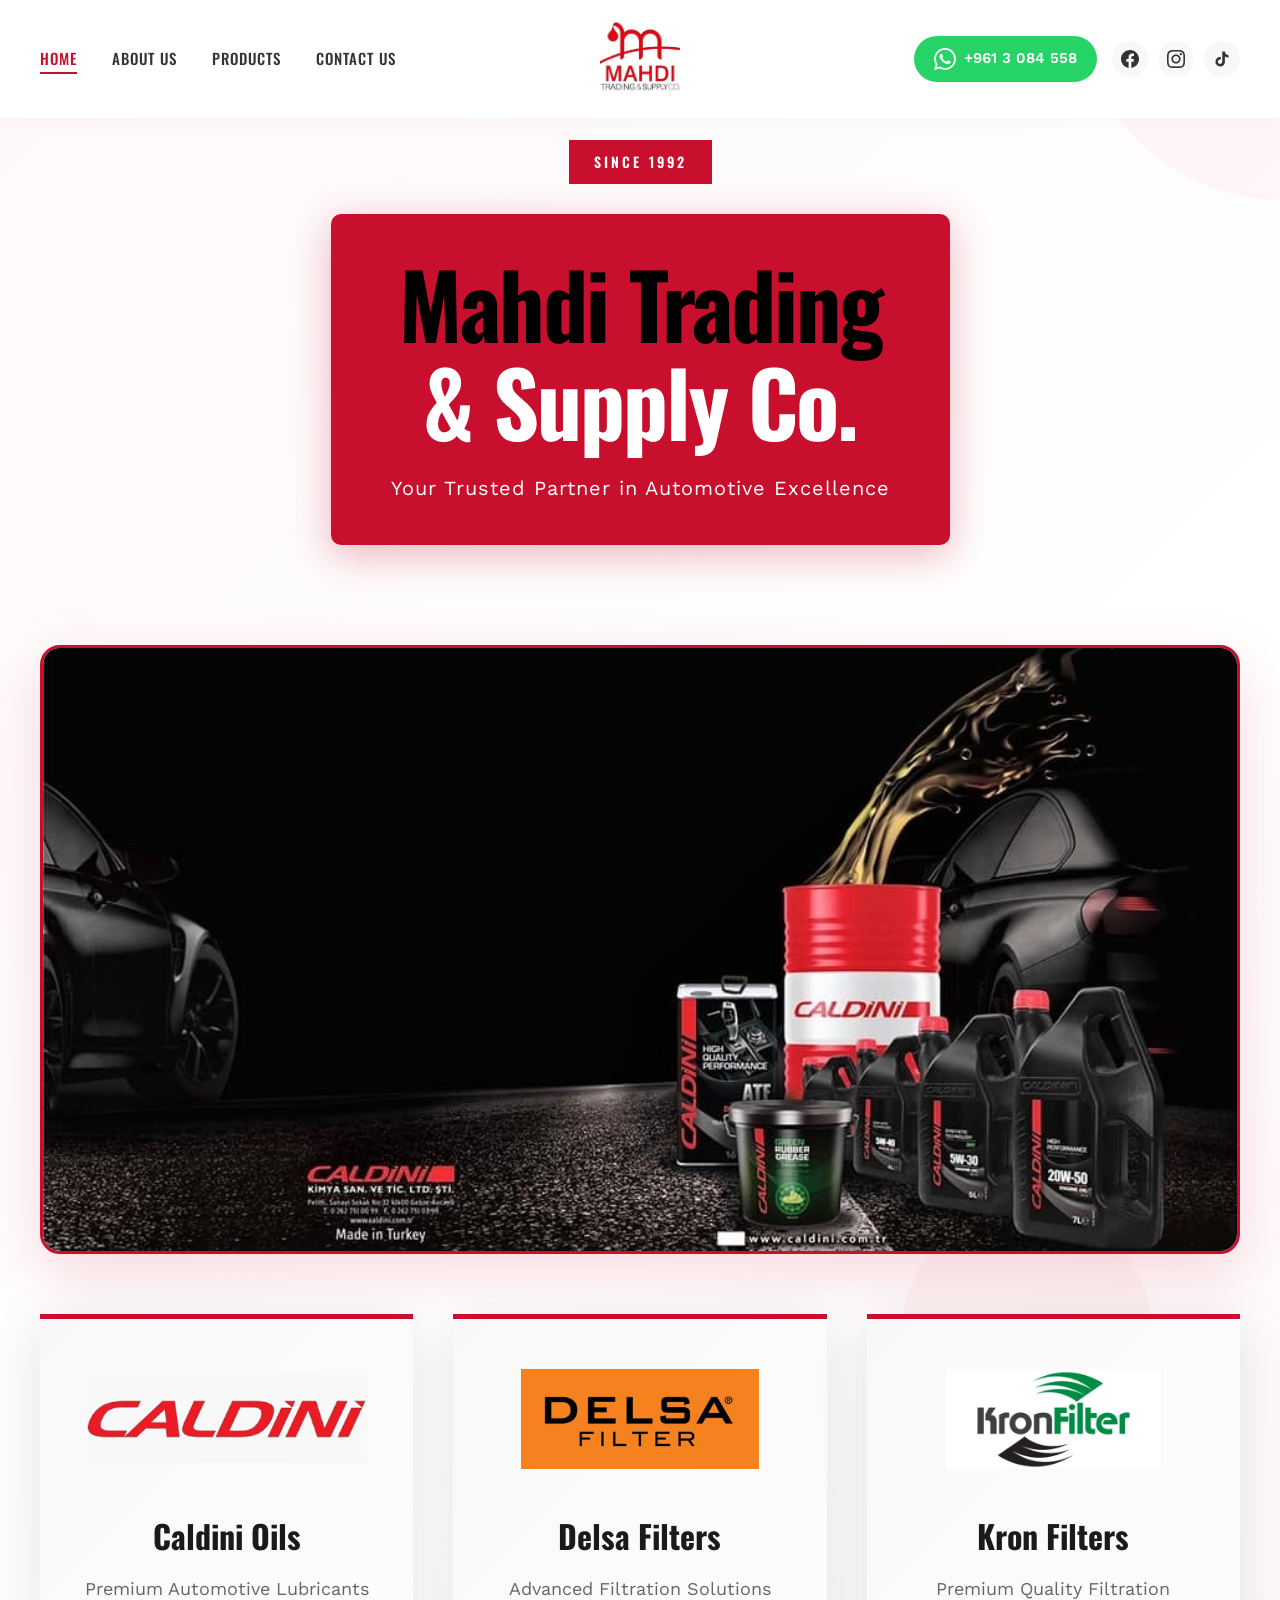
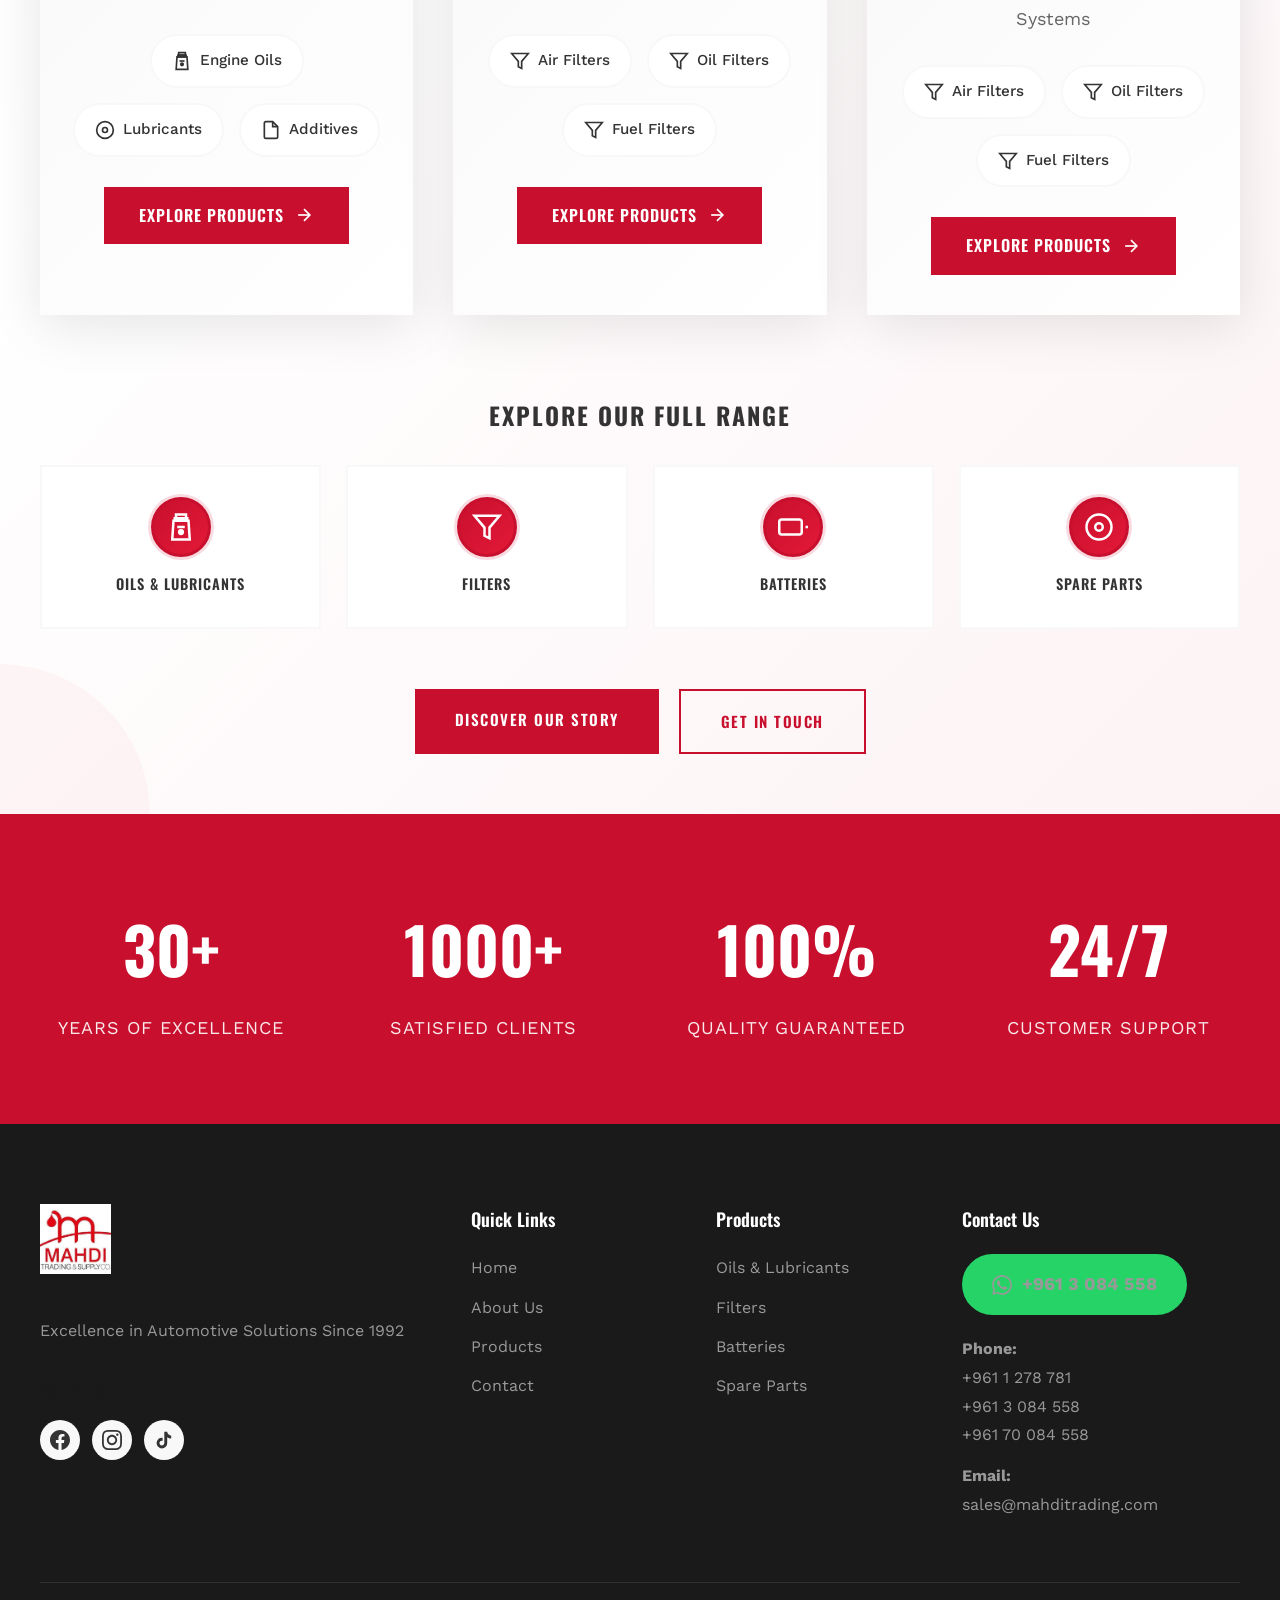
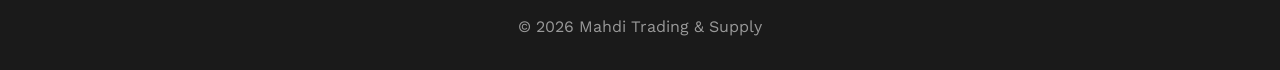
<file: index.html>
<!DOCTYPE html>
<html lang="en">
<head>
    <meta charset="UTF-8">
    <meta name="viewport" content="width=device-width, initial-scale=1.0">
    <title>Mahdi Trading & Supply Co. - Premium Automotive Solutions</title>
    <link rel="icon" type="image/png" href="Images/logo.jpeg">
    <link rel="stylesheet" href="styles.css">
    <link rel="preconnect" href="https://fonts.googleapis.com">
    <link rel="preconnect" href="https://fonts.gstatic.com" crossorigin>
    <link href="https://fonts.googleapis.com/css2?family=Oswald:wght@400;500;600;700&family=Work+Sans:wght@300;400;500;600&display=swap" rel="stylesheet">
</head>

<!-- Google tag (gtag.js) -->
<script async src="https://www.googletagmanager.com/gtag/js?id=G-47W12EKD5K"></script>
<script>
  window.dataLayer = window.dataLayer || [];
  function gtag(){dataLayer.push(arguments);}
  gtag('js', new Date());

  gtag('config', 'G-47W12EKD5K');
</script>

<body class="home-page">
    <!-- Navigation -->
    <nav class="navbar" id="navbar">
        <div class="container nav-container">
            <ul class="nav-menu" id="navMenu">
                <li><a href="index.html" class="nav-link active">Home</a></li>
                <li><a href="about.html" class="nav-link">About Us</a></li>
                <li class="nav-dropdown">
                    <a href="products.html" class="nav-link">Products</a>
                    <ul class="dropdown-menu">
                        <li><a href="products.html#oils">Oils & Lubricants</a></li>
                        <li><a href="products.html#filters">Filters</a></li>
                        <li><a href="products.html#batteries">Batteries</a></li>
                        <li><a href="products.html#spareparts">Spare Parts</a></li>
                    </ul>
                </li>
                <li><a href="contact.html" class="nav-link">Contact Us</a></li>
            </ul>
            
            <div class="logo-container">
                <a href="index.html">
                    <img src="Images/logo.jpeg" alt="Mahdi Trading & Supply Co." class="logo">
                </a>
            </div>
            
            <!-- WhatsApp & Social Media -->
            <div class="header-whatsapp">
                <a href="https://wa.me/9613084558" target="_blank" class="whatsapp-btn" title="WhatsApp Us">
                    <svg viewBox="0 0 24 24" fill="currentColor">
                        <path d="M17.472 14.382c-.297-.149-1.758-.867-2.03-.967-.273-.099-.471-.148-.67.15-.197.297-.767.966-.94 1.164-.173.199-.347.223-.644.075-.297-.15-1.255-.463-2.39-1.475-.883-.788-1.48-1.761-1.653-2.059-.173-.297-.018-.458.13-.606.134-.133.298-.347.446-.52.149-.174.198-.298.298-.497.099-.198.05-.371-.025-.52-.075-.149-.669-1.612-.916-2.207-.242-.579-.487-.5-.669-.51-.173-.008-.371-.01-.57-.01-.198 0-.52.074-.792.372-.272.297-1.04 1.016-1.04 2.479 0 1.462 1.065 2.875 1.213 3.074.149.198 2.096 3.2 5.077 4.487.709.306 1.262.489 1.694.625.712.227 1.36.195 1.871.118.571-.085 1.758-.719 2.006-1.413.248-.694.248-1.289.173-1.413-.074-.124-.272-.198-.57-.347m-5.421 7.403h-.004a9.87 9.87 0 01-5.031-1.378l-.361-.214-3.741.982.998-3.648-.235-.374a9.86 9.86 0 01-1.51-5.26c.001-5.45 4.436-9.884 9.888-9.884 2.64 0 5.122 1.03 6.988 2.898a9.825 9.825 0 012.893 6.994c-.003 5.45-4.437 9.884-9.885 9.884m8.413-18.297A11.815 11.815 0 0012.05 0C5.495 0 .16 5.335.157 11.892c0 2.096.547 4.142 1.588 5.945L.057 24l6.305-1.654a11.882 11.882 0 005.683 1.448h.005c6.554 0 11.89-5.335 11.893-11.893a11.821 11.821 0 00-3.48-8.413z"/>
                    </svg>
                    <span>+961 3 084 558</span>
                </a>
                
                <div class="social-media-icons">
                    <a href="https://www.facebook.com/your-page" target="_blank" class="social-icon" title="Facebook">
                        <svg viewBox="0 0 24 24" fill="currentColor">
                            <path d="M24 12.073c0-6.627-5.373-12-12-12s-12 5.373-12 12c0 5.99 4.388 10.954 10.125 11.854v-8.385H7.078v-3.47h3.047V9.43c0-3.007 1.792-4.669 4.533-4.669 1.312 0 2.686.235 2.686.235v2.953H15.83c-1.491 0-1.956.925-1.956 1.874v2.25h3.328l-.532 3.47h-2.796v8.385C19.612 23.027 24 18.062 24 12.073z"/>
                        </svg>
                    </a>
                    <a href="https://www.instagram.com/your-account" target="_blank" class="social-icon" title="Instagram">
                        <svg viewBox="0 0 24 24" fill="currentColor">
                            <path d="M12 2.163c3.204 0 3.584.012 4.85.07 3.252.148 4.771 1.691 4.919 4.919.058 1.265.069 1.645.069 4.849 0 3.205-.012 3.584-.069 4.849-.149 3.225-1.664 4.771-4.919 4.919-1.266.058-1.644.07-4.85.07-3.204 0-3.584-.012-4.849-.07-3.26-.149-4.771-1.699-4.919-4.92-.058-1.265-.07-1.644-.07-4.849 0-3.204.013-3.583.07-4.849.149-3.227 1.664-4.771 4.919-4.919 1.266-.057 1.645-.069 4.849-.069zm0-2.163c-3.259 0-3.667.014-4.947.072-4.358.2-6.78 2.618-6.98 6.98-.059 1.281-.073 1.689-.073 4.948 0 3.259.014 3.668.072 4.948.2 4.358 2.618 6.78 6.98 6.98 1.281.058 1.689.072 4.948.072 3.259 0 3.668-.014 4.948-.072 4.354-.2 6.782-2.618 6.979-6.98.059-1.28.073-1.689.073-4.948 0-3.259-.014-3.667-.072-4.947-.196-4.354-2.617-6.78-6.979-6.98-1.281-.059-1.69-.073-4.949-.073zm0 5.838c-3.403 0-6.162 2.759-6.162 6.162s2.759 6.163 6.162 6.163 6.162-2.759 6.162-6.163c0-3.403-2.759-6.162-6.162-6.162zm0 10.162c-2.209 0-4-1.79-4-4 0-2.209 1.791-4 4-4s4 1.791 4 4c0 2.21-1.791 4-4 4zm6.406-11.845c-.796 0-1.441.645-1.441 1.44s.645 1.44 1.441 1.44c.795 0 1.439-.645 1.439-1.44s-.644-1.44-1.439-1.44z"/>
                        </svg>
                    </a>
                    <a href="https://www.tiktok.com/@your-account" target="_blank" class="social-icon" title="TikTok">
    			        <svg viewBox="0 0 24 24" fill="currentColor">
        			        <path d="M19.59 6.69a4.83 4.83 0 0 1-3.77-4.25V2h-3.45v13.67a2.89 2.89 0 0 1-5.2 1.74 2.89 2.89 0 0 1 2.31-4.64 2.93 2.93 0 0 1 .88.13V9.4a6.84 6.84 0 0 0-1-.05A6.33 6.33 0 0 0 5 20.1a6.34 6.34 0 0 0 10.86-4.43v-7a8.16 8.16 0 0 0 4.77 1.52v-3.4a4.85 4.85 0 0 1-1-.1z"/>
    			        </svg>
		            </a>
                </div>
            </div>

            <button class="nav-toggle" id="navToggle" aria-label="Toggle navigation">
                <span></span>
                <span></span>
                <span></span>
            </button>
        </div>
    </nav>

    <!-- Hero Section -->
    <section class="home-hero">
        <div class="hero-background">
            <div class="gradient-overlay"></div>
            <div class="animated-shapes">
                <div class="shape shape-1"></div>
                <div class="shape shape-2"></div>
                <div class="shape shape-3"></div>
            </div>
        </div>
        
        <div class="container hero-container">
            <div class="hero-intro">
                <div class="company-badge">Since 1992</div>
                <h1 class="hero-main-title hero-title-styled">
                    <span class="title-line-1">Mahdi Trading</span>
                    <span class="title-line-2">& Supply Co.</span>
                    <p class="hero-tagline-inside">Your Trusted Partner in Automotive Excellence</p>
                </h1>
            </div>

            <!-- Hero Banner Image -->
            <div class="hero-banner-section">
                <div class="hero-banner-container">
                    <div class="hero-banner-slideshow">
                        <img src="Images/Caldini Cover Image.jpeg" alt="Caldini - Premium Automotive Lubricants" class="hero-banner-image slide-active">
                        <img src="Images/Delsa Cover Image.jpeg" alt="Delsa Filters - Advanced Filtration Solutions" class="hero-banner-image">
                    </div>
                </div>
            </div>

            <!-- Exclusive Partners Showcase -->
            <div class="exclusive-partners">

                <div class="partners-showcase-grid">
                    <!-- Caldini -->
                    <div class="partner-hero-card" data-aos="fade-up">
                        <div class="partner-card-inner">
                            <div class="partner-logo-display">
                                <img src="Images/CaldiniLogo.png" alt="Caldini Oils" class="partner-logo-img">
                            </div>
                            <h2 class="partner-hero-title">Caldini Oils</h2>
                            <p class="partner-hero-subtitle">Premium Automotive Lubricants</p>
                            <div class="partner-categories">
                                <a href="https://www.caldini.com.ro/En/" class="category-link" target="_blank">
                                    <svg viewBox="0 0 24 24" fill="none" stroke="currentColor" stroke-width="2">
                                        <path d="M8 2h8v3H8z"/>
                                        <path d="M7 5h10v2H7z"/>
                                        <path d="M6 7h12l1 15H5z"/>
                                        <path d="M9 12h6"/>
                                        <circle cx="12" cy="16" r="1.5" fill="currentColor"/>
                                    </svg>
                                    <span>Engine Oils</span>
                                </a>
                                <a href="https://www.caldini.com.ro/En/" class="category-link" target="_blank">
                                    <svg viewBox="0 0 24 24" fill="none" stroke="currentColor" stroke-width="2">
                                        <circle cx="12" cy="12" r="10"/>
                                        <circle cx="12" cy="12" r="3"/>
                                    </svg>
                                    <span>Lubricants</span>
                                </a>
                                <a href="https://www.caldini.com.ro/En/" class="category-link" target="_blank">
                                    <svg viewBox="0 0 24 24" fill="none" stroke="currentColor" stroke-width="2">
                                        <path d="M14 2H6a2 2 0 0 0-2 2v16a2 2 0 0 0 2 2h12a2 2 0 0 0 2-2V8z"/>
                                        <polyline points="14 2 14 8 20 8"/>
                                    </svg>
                                    <span>Additives</span>
                                </a>
                            </div>
                            <a href="https://www.caldini.com.ro/En/" class="explore-btn" target="_blank">
                                Explore Products
                                <svg viewBox="0 0 24 24" fill="none" stroke="currentColor" stroke-width="2">
                                    <line x1="5" y1="12" x2="19" y2="12"/>
                                    <polyline points="12 5 19 12 12 19"/>
                                </svg>
                            </a>
                        </div>
                    </div>

                    <!-- Delsa -->
                    <div class="partner-hero-card" data-aos="fade-up" data-aos-delay="200">
                        <div class="partner-card-inner">
                            <div class="partner-logo-display">
                                <img src="Images/DelsaFilterLogo.jpg" alt="Delsa Filters" class="partner-logo-img" onerror="this.style.display='none'; this.nextElementSibling.style.display='block';">
                                <div class="partner-logo-placeholder-large" style="display:none;">
                                    <span>DELSA</span>
                                </div>
                            </div>
                            <h2 class="partner-hero-title">Delsa Filters</h2>
                            <p class="partner-hero-subtitle">Advanced Filtration Solutions</p>
                            <div class="partner-categories">
                                <a href="https://delsafiltre.com/FiltreNew.aspx" class="category-link" target="_blank">
                                    <svg viewBox="0 0 24 24" fill="none" stroke="currentColor" stroke-width="2">
                                        <path d="M22 3H2l8 9.46V19l4 2v-8.54L22 3z"/>
                                    </svg>
                                    <span>Air Filters</span>
                                </a>
                                <a href="https://delsafiltre.com/FiltreNew.aspx" class="category-link" target="_blank">
                                    <svg viewBox="0 0 24 24" fill="none" stroke="currentColor" stroke-width="2">
                                        <path d="M22 3H2l8 9.46V19l4 2v-8.54L22 3z"/>
                                    </svg>
                                    <span>Oil Filters</span>
                                </a>
                                <a href="https://delsafiltre.com/FiltreNew.aspx" class="category-link" target="_blank">
                                    <svg viewBox="0 0 24 24" fill="none" stroke="currentColor" stroke-width="2">
                                        <path d="M22 3H2l8 9.46V19l4 2v-8.54L22 3z"/>
                                    </svg>
                                    <span>Fuel Filters</span>
                                </a>
                            </div>
                            <a href="https://delsafiltre.com/FiltreNew.aspx" class="explore-btn" target="_blank">
                                Explore Products
                                <svg viewBox="0 0 24 24" fill="none" stroke="currentColor" stroke-width="2">
                                    <line x1="5" y1="12" x2="19" y2="12"/>
                                    <polyline points="12 5 19 12 12 19"/>
                                </svg>
                            </a>
                        </div>
                    </div>

                    <!-- Kron -->
                    <div class="partner-hero-card" data-aos="fade-up" data-aos-delay="200">
                        <div class="partner-card-inner">
                            <div class="partner-logo-display">
                                <img src="Images/KronFilter.jpg" alt="Kron Filters" class="partner-logo-img" onerror="this.style.display='none'; this.nextElementSibling.style.display='block';">
                                <div class="partner-logo-placeholder-large" style="display:none;">
                                    <span>KRON</span>
                                </div>
                            </div>
                            <h2 class="partner-hero-title">Kron Filters</h2>
                            <p class="partner-hero-subtitle">Premium Quality Filtration Systems</p>
                            <div class="partner-categories">
                                <a href="https://delsafiltre.com/FiltreNew.aspx" class="category-link" target="_blank">
                                    <svg viewBox="0 0 24 24" fill="none" stroke="currentColor" stroke-width="2">
                                        <path d="M22 3H2l8 9.46V19l4 2v-8.54L22 3z"/>
                                    </svg>
                                    <span>Air Filters</span>
                                </a>
                                <a href="https://delsafiltre.com/FiltreNew.aspx" class="category-link" target="_blank">
                                    <svg viewBox="0 0 24 24" fill="none" stroke="currentColor" stroke-width="2">
                                        <path d="M22 3H2l8 9.46V19l4 2v-8.54L22 3z"/>
                                    </svg>
                                    <span>Oil Filters</span>
                                </a>
                                <a href="https://delsafiltre.com/FiltreNew.aspx" class="category-link" target="_blank">
                                    <svg viewBox="0 0 24 24" fill="none" stroke="currentColor" stroke-width="2">
                                        <path d="M22 3H2l8 9.46V19l4 2v-8.54L22 3z"/>
                                    </svg>
                                    <span>Fuel Filters</span>
                                </a>
                            </div>
                            <a href="https://delsafiltre.com/FiltreNew.aspx" class="explore-btn" target="_blank">
                                Explore Products
                                <svg viewBox="0 0 24 24" fill="none" stroke="currentColor" stroke-width="2">
                                    <line x1="5" y1="12" x2="19" y2="12"/>
                                    <polyline points="12 5 19 12 12 19"/>
                                </svg>
                            </a>
                        </div>
                    </div>
                </div>
            </div>

            <!-- Quick Product Categories -->
            <div class="quick-categories">
                <h3 class="quick-categories-title">Explore Our Full Range</h3>
                <div class="quick-categories-grid">
                    <a href="products.html#oils" class="quick-cat-item">
                        <div class="quick-cat-icon">
                            <svg viewBox="0 0 24 24" fill="none" stroke="currentColor" stroke-width="2">
                                <path d="M8 2h8v3H8z"/>
                                <path d="M7 5h10v2H7z"/>
                                <path d="M6 7h12l1 15H5z"/>
                                <path d="M9 12h6"/>
                                <circle cx="12" cy="16" r="1.5" fill="currentColor"/>
                            </svg>
                        </div>
                        <span>Oils & Lubricants</span>
                    </a>
                    <a href="products.html#filters" class="quick-cat-item">
                        <div class="quick-cat-icon">
                            <svg viewBox="0 0 24 24" fill="none" stroke="currentColor" stroke-width="2">
                                <path d="M22 3H2l8 9.46V19l4 2v-8.54L22 3z"/>
                            </svg>
                        </div>
                        <span>Filters</span>
                    </a>
                    <a href="products.html#batteries" class="quick-cat-item">
                        <div class="quick-cat-icon">
                            <svg viewBox="0 0 24 24" fill="none" stroke="currentColor" stroke-width="2">
                                <rect x="1" y="6" width="18" height="12" rx="2" ry="2"/>
                                <line x1="23" y1="13" x2="23" y2="11"/>
                            </svg>
                        </div>
                        <span>Batteries</span>
                    </a>
                    <a href="products.html#spareparts" class="quick-cat-item">
                        <div class="quick-cat-icon">
                            <svg viewBox="0 0 24 24" fill="none" stroke="currentColor" stroke-width="2">
                                <circle cx="12" cy="12" r="10"/>
                                <circle cx="12" cy="12" r="3"/>
                            </svg>
                        </div>
                        <span>Spare Parts</span>
                    </a>
                </div>
            </div>

            <!-- CTA Buttons -->
            <div class="hero-cta">
                <a href="about.html" class="btn btn-primary">Discover Our Story</a>
                <a href="contact.html" class="btn btn-secondary">Get In Touch</a>
            </div>
        </div>
    </section>

    <!-- Trust Indicators -->
    <section class="trust-section">
        <div class="container">
            <div class="trust-grid">
                <div class="trust-item">
                    <div class="trust-number">30+</div>
                    <div class="trust-label">Years of Excellence</div>
                </div>
                <div class="trust-item">
                    <div class="trust-number">1000+</div>
                    <div class="trust-label">Satisfied Clients</div>
                </div>
                <div class="trust-item">
                    <div class="trust-number">100%</div>
                    <div class="trust-label">Quality Guaranteed</div>
                </div>
                <div class="trust-item">
                    <div class="trust-number">24/7</div>
                    <div class="trust-label">Customer Support</div>
                </div>
            </div>
        </div>
    </section>

    <!-- Footer -->
        <footer class="footer">
        <div class="container">
            <div class="footer-content">
                <div class="footer-logo">
                    <img src="Images/logo.jpeg" alt="Mahdi Trading & Supply Co." class="logo">
                    <p class="footer-tagline">Excellence in Automotive Solutions Since 1992</p>
                    <div class="footer-social-media">
                        <h4>Follow Us</h4>
                        <div class="footer-social-icons">
                            <a href="https://www.facebook.com/your-page" target="_blank" class="footer-social-icon" title="Facebook">
                                <svg viewBox="0 0 24 24" fill="currentColor">
                                    <path d="M24 12.073c0-6.627-5.373-12-12-12s-12 5.373-12 12c0 5.99 4.388 10.954 10.125 11.854v-8.385H7.078v-3.47h3.047V9.43c0-3.007 1.792-4.669 4.533-4.669 1.312 0 2.686.235 2.686.235v2.953H15.83c-1.491 0-1.956.925-1.956 1.874v2.25h3.328l-.532 3.47h-2.796v8.385C19.612 23.027 24 18.062 24 12.073z"/>
                                </svg>
                            </a>
                            <a href="https://www.instagram.com/your-account" target="_blank" class="footer-social-icon" title="Instagram">
                                <svg viewBox="0 0 24 24" fill="currentColor">
                                    <path d="M12 2.163c3.204 0 3.584.012 4.85.07 3.252.148 4.771 1.691 4.919 4.919.058 1.265.069 1.645.069 4.849 0 3.205-.012 3.584-.069 4.849-.149 3.225-1.664 4.771-4.919 4.919-1.266.058-1.644.07-4.85.07-3.204 0-3.584-.012-4.849-.07-3.26-.149-4.771-1.699-4.919-4.92-.058-1.265-.07-1.644-.07-4.849 0-3.204.013-3.583.07-4.849.149-3.227 1.664-4.771 4.919-4.919 1.266-.057 1.645-.069 4.849-.069zm0-2.163c-3.259 0-3.667.014-4.947.072-4.358.2-6.78 2.618-6.98 6.98-.059 1.281-.073 1.689-.073 4.948 0 3.259.014 3.668.072 4.948.2 4.358 2.618 6.78 6.98 6.98 1.281.058 1.689.072 4.948.072 3.259 0 3.668-.014 4.948-.072 4.354-.2 6.782-2.618 6.979-6.98.059-1.28.073-1.689.073-4.948 0-3.259-.014-3.667-.072-4.947-.196-4.354-2.617-6.78-6.979-6.98-1.281-.059-1.69-.073-4.949-.073zm0 5.838c-3.403 0-6.162 2.759-6.162 6.162s2.759 6.163 6.162 6.163 6.162-2.759 6.162-6.163c0-3.403-2.759-6.162-6.162-6.162zm0 10.162c-2.209 0-4-1.79-4-4 0-2.209 1.791-4 4-4s4 1.791 4 4c0 2.21-1.791 4-4 4zm6.406-11.845c-.796 0-1.441.645-1.441 1.44s.645 1.44 1.441 1.44c.795 0 1.439-.645 1.439-1.44s-.644-1.44-1.439-1.44z"/>
                                </svg>
                            </a>
                            <a href="https://www.tiktok.com/@your-account" target="_blank" class="footer-social-icon" title="TikTok">
                                <svg viewBox="0 0 24 24" fill="currentColor">
                                    <path d="M19.59 6.69a4.83 4.83 0 0 1-3.77-4.25V2h-3.45v13.67a2.89 2.89 0 0 1-5.2 1.74 2.89 2.89 0 0 1 2.31-4.64 2.93 2.93 0 0 1 .88.13V9.4a6.84 6.84 0 0 0-1-.05A6.33 6.33 0 0 0 5 20.1a6.34 6.34 0 0 0 10.86-4.43v-7a8.16 8.16 0 0 0 4.77 1.52v-3.4a4.85 4.85 0 0 1-1-.1z"/>
                                </svg>
                            </a>
                        </div>
                    </div>
                </div>
                
                <div class="footer-links">
                    <h4>Quick Links</h4>
                    <ul>
                        <li><a href="index.html">Home</a></li>
                        <li><a href="about.html">About Us</a></li>
                        <li><a href="products.html">Products</a></li>
                        <li><a href="contact.html">Contact</a></li>
                    </ul>
                </div>
                
                <div class="footer-products">
                    <h4>Products</h4>
                    <ul>
                        <li><a href="products.html#oils">Oils & Lubricants</a></li>
                        <li><a href="products.html#filters">Filters</a></li>
                        <li><a href="products.html#batteries">Batteries</a></li>
                        <li><a href="products.html#spareparts">Spare Parts</a></li>
                    </ul>
                </div>
                
                <div class="footer-contact">
                    <h4>Contact Us</h4>
                    <div class="footer-whatsapp-highlight">
                        <a href="https://wa.me/9613084558" target="_blank" class="footer-whatsapp-btn">
                            <svg viewBox="0 0 24 24" fill="currentColor">
                                <path d="M17.472 14.382c-.297-.149-1.758-.867-2.03-.967-.273-.099-.471-.148-.67.15-.197.297-.767.966-.94 1.164-.173.199-.347.223-.644.075-.297-.15-1.255-.463-2.39-1.475-.883-.788-1.48-1.761-1.653-2.059-.173-.297-.018-.458.13-.606.134-.133.298-.347.446-.52.149-.174.198-.298.298-.497.099-.198.05-.371-.025-.52-.075-.149-.669-1.612-.916-2.207-.242-.579-.487-.5-.669-.51-.173-.008-.371-.01-.57-.01-.198 0-.52.074-.792.372-.272.297-1.04 1.016-1.04 2.479 0 1.462 1.065 2.875 1.213 3.074.149.198 2.096 3.2 5.077 4.487.709.306 1.262.489 1.694.625.712.227 1.36.195 1.871.118.571-.085 1.758-.719 2.006-1.413.248-.694.248-1.289.173-1.413-.074-.124-.272-.198-.57-.347m-5.421 7.403h-.004a9.87 9.87 0 01-5.031-1.378l-.361-.214-3.741.982.998-3.648-.235-.374a9.86 9.86 0 01-1.51-5.26c.001-5.45 4.436-9.884 9.888-9.884 2.64 0 5.122 1.03 6.988 2.898a9.825 9.825 0 012.893 6.994c-.003 5.45-4.437 9.884-9.885 9.884m8.413-18.297A11.815 11.815 0 0012.05 0C5.495 0 .16 5.335.157 11.892c0 2.096.547 4.142 1.588 5.945L.057 24l6.305-1.654a11.882 11.882 0 005.683 1.448h.005c6.554 0 11.89-5.335 11.893-11.893a11.821 11.821 0 00-3.48-8.413z"/>
                            </svg>
                            <span>+961 3 084 558</span>
                        </a>
                    </div>
                    <p><strong>Phone:</strong><br>
                        <a href="tel:+9611278781">+961 1 278 781</a><br>
                        <a href="tel:+9613084558">+961 3 084 558</a><br>
                        <a href="tel:+96170084558">+961 70 084 558</a>
                    </p>
                    <p><strong>Email:</strong><br>
                        <a href="mailto:sales@mahditrading.com?subject=Product Inquiry&body=Hello, I would like to know more about..."><span class="__cf_email__" data-cfemail="8be6fff8d4e8e4cbe3e4ffe6eae2e7a5e8e4e6">sales@mahditrading.com</span></a>
                    </p>
                </div>
            </div>
            <div class="footer-bottom">
                <p>&copy; 2026 Mahdi Trading & Supply</p>
            </div>
        </div>
    </footer>
    <script src="script.js"></script>
</body>
</html>
</file>
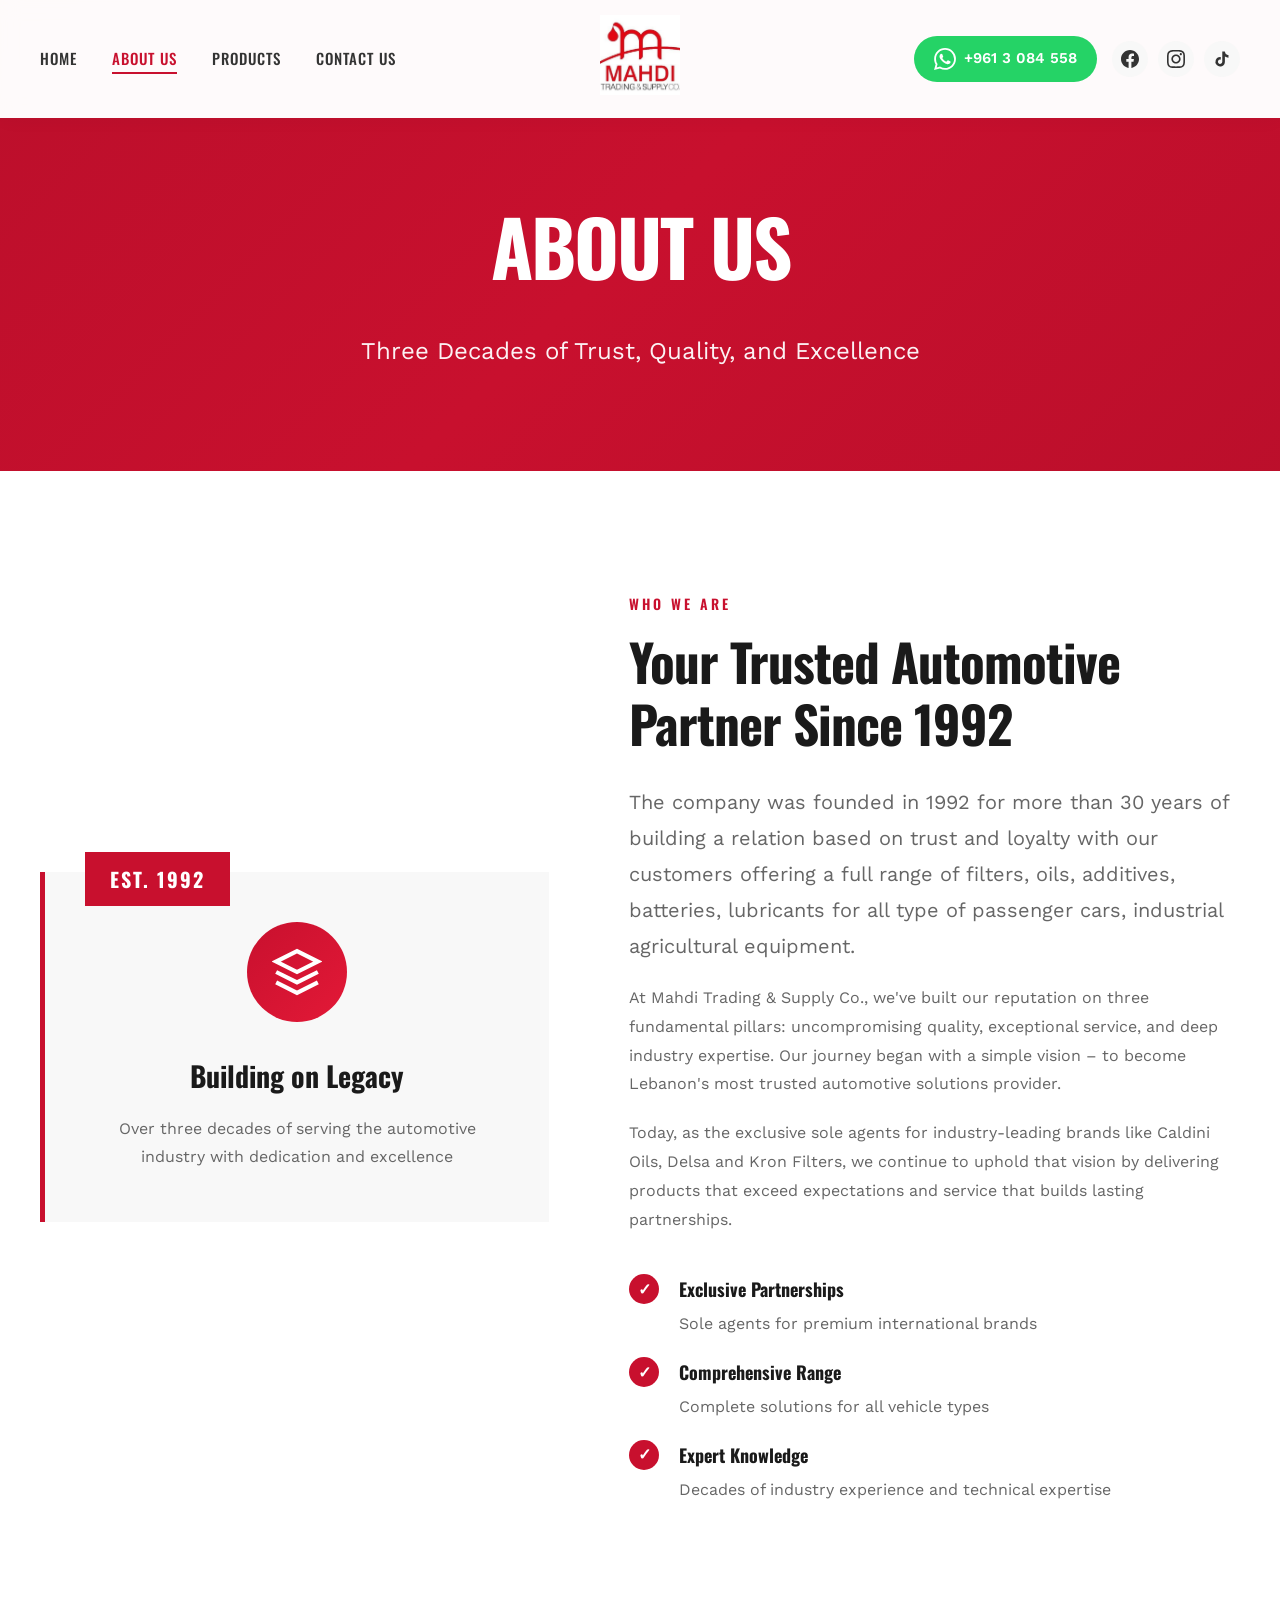
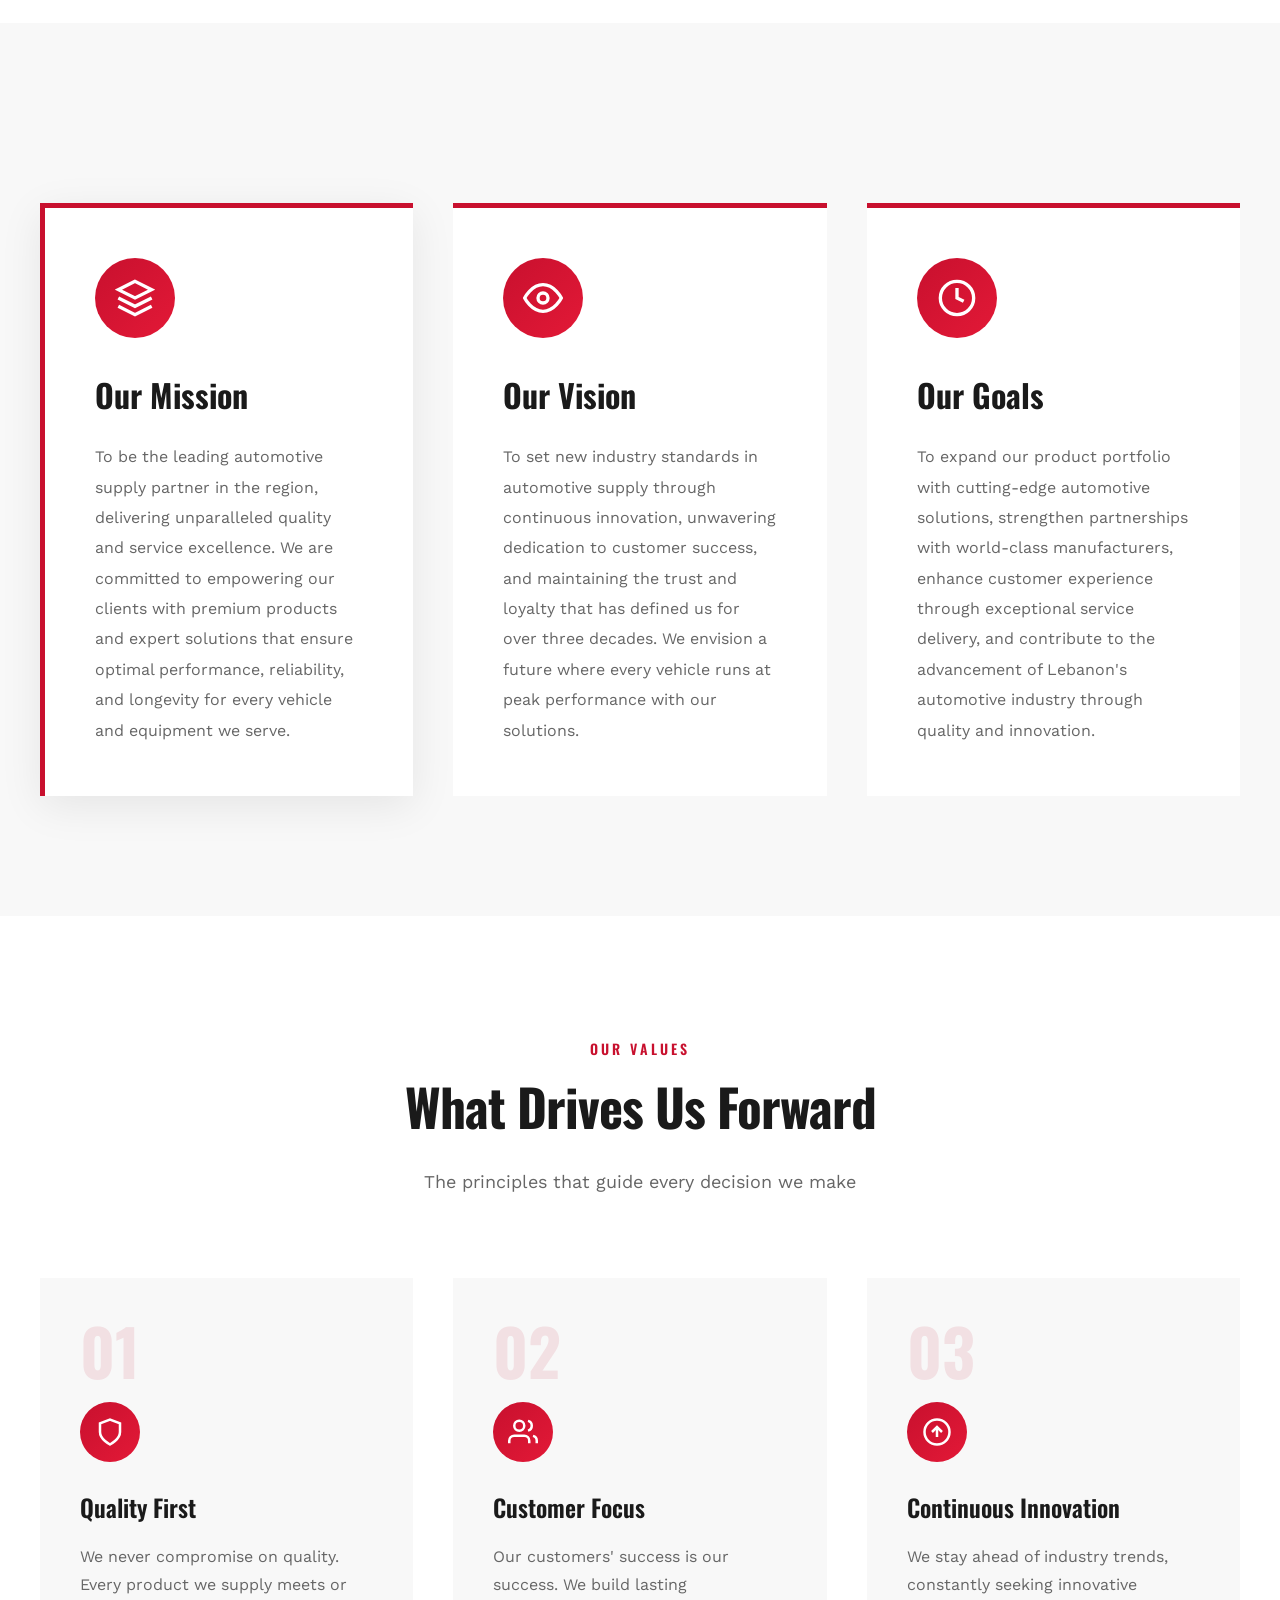
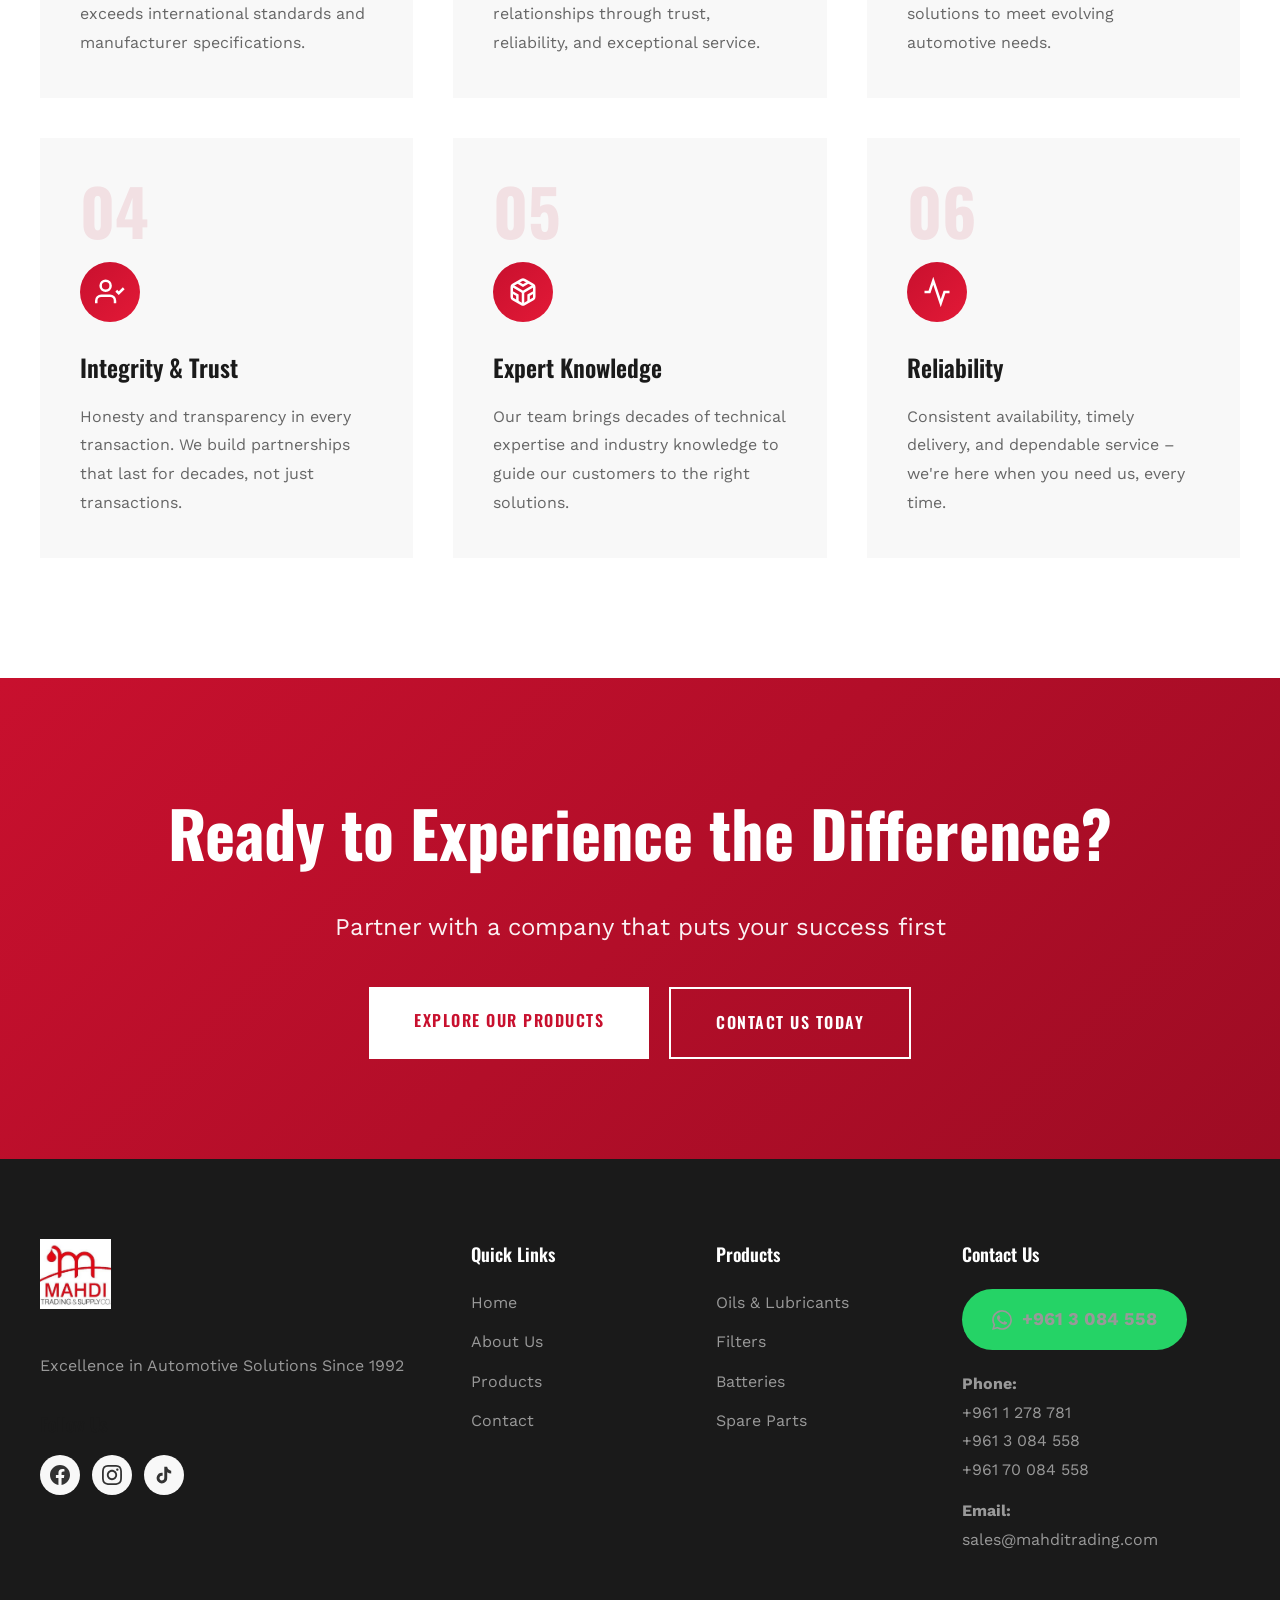
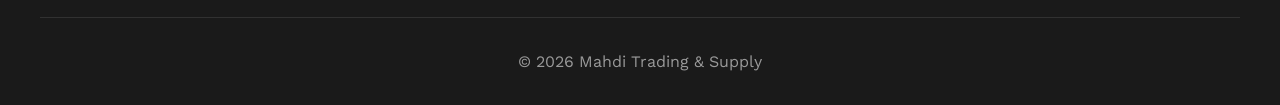
<file: about.html>
<!DOCTYPE html>
<html lang="en">
<head>
    <meta charset="UTF-8">
    <meta name="viewport" content="width=device-width, initial-scale=1.0">
    <title>About Us - Mahdi Trading & Supply Co.</title>
    <link rel="icon" type="image/png" href="Images/logo.jpeg"><link rel="icon" type="image/png" href="Images/logo.jpeg">
    <link rel="stylesheet" href="styles.css">
    <link rel="preconnect" href="https://fonts.googleapis.com">
    <link rel="preconnect" href="https://fonts.gstatic.com" crossorigin>
    <link href="https://fonts.googleapis.com/css2?family=Oswald:wght@400;500;600;700&family=Work+Sans:wght@300;400;500;600&display=swap" rel="stylesheet">
</head>

<!-- Google tag (gtag.js) -->
<script async src="https://www.googletagmanager.com/gtag/js?id=G-47W12EKD5K"></script>
<script>
  window.dataLayer = window.dataLayer || [];
  function gtag(){dataLayer.push(arguments);}
  gtag('js', new Date());

  gtag('config', 'G-47W12EKD5K');
</script>

<body class="about-page">
    <!-- Navigation -->
    <nav class="navbar" id="navbar">
        <div class="container nav-container">
            <ul class="nav-menu" id="navMenu">
                <li><a href="index.html" class="nav-link">Home</a></li>
                <li><a href="about.html" class="nav-link active">About Us</a></li>
                <li class="nav-dropdown">
                    <a href="products.html" class="nav-link">Products</a>
                    <ul class="dropdown-menu">
                        <li><a href="products.html#oils">Oils & Lubricants</a></li>
                        <li><a href="products.html#filters">Filters</a></li>
                        <li><a href="products.html#batteries">Batteries</a></li>
                        <li><a href="products.html#spareparts">Spare Parts</a></li>
                    </ul>
                </li>
                <li><a href="contact.html" class="nav-link">Contact Us</a></li>
            </ul>
            
            <div class="logo-container">
                <a href="index.html">
                    <img src="Images/logo.jpeg" alt="Mahdi Trading & Supply Co." class="logo">
                </a>
            </div>
            
            <!-- WhatsApp & Social Media -->
            <div class="header-whatsapp">
                <a href="https://wa.me/9613084558" target="_blank" class="whatsapp-btn" title="WhatsApp Us">
                    <svg viewBox="0 0 24 24" fill="currentColor">
                        <path d="M17.472 14.382c-.297-.149-1.758-.867-2.03-.967-.273-.099-.471-.148-.67.15-.197.297-.767.966-.94 1.164-.173.199-.347.223-.644.075-.297-.15-1.255-.463-2.39-1.475-.883-.788-1.48-1.761-1.653-2.059-.173-.297-.018-.458.13-.606.134-.133.298-.347.446-.52.149-.174.198-.298.298-.497.099-.198.05-.371-.025-.52-.075-.149-.669-1.612-.916-2.207-.242-.579-.487-.5-.669-.51-.173-.008-.371-.01-.57-.01-.198 0-.52.074-.792.372-.272.297-1.04 1.016-1.04 2.479 0 1.462 1.065 2.875 1.213 3.074.149.198 2.096 3.2 5.077 4.487.709.306 1.262.489 1.694.625.712.227 1.36.195 1.871.118.571-.085 1.758-.719 2.006-1.413.248-.694.248-1.289.173-1.413-.074-.124-.272-.198-.57-.347m-5.421 7.403h-.004a9.87 9.87 0 01-5.031-1.378l-.361-.214-3.741.982.998-3.648-.235-.374a9.86 9.86 0 01-1.51-5.26c.001-5.45 4.436-9.884 9.888-9.884 2.64 0 5.122 1.03 6.988 2.898a9.825 9.825 0 012.893 6.994c-.003 5.45-4.437 9.884-9.885 9.884m8.413-18.297A11.815 11.815 0 0012.05 0C5.495 0 .16 5.335.157 11.892c0 2.096.547 4.142 1.588 5.945L.057 24l6.305-1.654a11.882 11.882 0 005.683 1.448h.005c6.554 0 11.89-5.335 11.893-11.893a11.821 11.821 0 00-3.48-8.413z"/>
                    </svg>
                    <span>+961 3 084 558</span>
                </a>
                
                <div class="social-media-icons">
                    <a href="https://www.facebook.com/your-page" target="_blank" class="social-icon" title="Facebook">
                        <svg viewBox="0 0 24 24" fill="currentColor">
                            <path d="M24 12.073c0-6.627-5.373-12-12-12s-12 5.373-12 12c0 5.99 4.388 10.954 10.125 11.854v-8.385H7.078v-3.47h3.047V9.43c0-3.007 1.792-4.669 4.533-4.669 1.312 0 2.686.235 2.686.235v2.953H15.83c-1.491 0-1.956.925-1.956 1.874v2.25h3.328l-.532 3.47h-2.796v8.385C19.612 23.027 24 18.062 24 12.073z"/>
                        </svg>
                    </a>
                    <a href="https://www.instagram.com/your-account" target="_blank" class="social-icon" title="Instagram">
                        <svg viewBox="0 0 24 24" fill="currentColor">
                            <path d="M12 2.163c3.204 0 3.584.012 4.85.07 3.252.148 4.771 1.691 4.919 4.919.058 1.265.069 1.645.069 4.849 0 3.205-.012 3.584-.069 4.849-.149 3.225-1.664 4.771-4.919 4.919-1.266.058-1.644.07-4.85.07-3.204 0-3.584-.012-4.849-.07-3.26-.149-4.771-1.699-4.919-4.92-.058-1.265-.07-1.644-.07-4.849 0-3.204.013-3.583.07-4.849.149-3.227 1.664-4.771 4.919-4.919 1.266-.057 1.645-.069 4.849-.069zm0-2.163c-3.259 0-3.667.014-4.947.072-4.358.2-6.78 2.618-6.98 6.98-.059 1.281-.073 1.689-.073 4.948 0 3.259.014 3.668.072 4.948.2 4.358 2.618 6.78 6.98 6.98 1.281.058 1.689.072 4.948.072 3.259 0 3.668-.014 4.948-.072 4.354-.2 6.782-2.618 6.979-6.98.059-1.28.073-1.689.073-4.948 0-3.259-.014-3.667-.072-4.947-.196-4.354-2.617-6.78-6.979-6.98-1.281-.059-1.69-.073-4.949-.073zm0 5.838c-3.403 0-6.162 2.759-6.162 6.162s2.759 6.163 6.162 6.163 6.162-2.759 6.162-6.163c0-3.403-2.759-6.162-6.162-6.162zm0 10.162c-2.209 0-4-1.79-4-4 0-2.209 1.791-4 4-4s4 1.791 4 4c0 2.21-1.791 4-4 4zm6.406-11.845c-.796 0-1.441.645-1.441 1.44s.645 1.44 1.441 1.44c.795 0 1.439-.645 1.439-1.44s-.644-1.44-1.439-1.44z"/>
                        </svg>
                    </a>
                    <a href="https://www.tiktok.com/@your-account" target="_blank" class="social-icon" title="TikTok">
    			        <svg viewBox="0 0 24 24" fill="currentColor">
        			        <path d="M19.59 6.69a4.83 4.83 0 0 1-3.77-4.25V2h-3.45v13.67a2.89 2.89 0 0 1-5.2 1.74 2.89 2.89 0 0 1 2.31-4.64 2.93 2.93 0 0 1 .88.13V9.4a6.84 6.84 0 0 0-1-.05A6.33 6.33 0 0 0 5 20.1a6.34 6.34 0 0 0 10.86-4.43v-7a8.16 8.16 0 0 0 4.77 1.52v-3.4a4.85 4.85 0 0 1-1-.1z"/>
    			        </svg>
		            </a>
                </div>
            </div>

            <button class="nav-toggle" id="navToggle" aria-label="Toggle navigation">
                <span></span>
                <span></span>
                <span></span>
            </button>
        </div>
    </nav>

    <!-- Page Hero -->
    <section class="page-hero">
        <div class="hero-background">
            <div class="gradient-overlay"></div>
        </div>
        <div class="container">
            <div class="page-hero-content">
                <h1 class="page-title">About Us</h1>
                <p class="page-subtitle">Three Decades of Trust, Quality, and Excellence</p>
            </div>
        </div>
    </section>

    <!-- Who We Are Section -->
    <section class="who-we-are-section">
        <div class="container">
            <div class="content-wrapper">
                <div class="content-visual">
                    <div class="visual-card">
                        <div class="year-badge">EST. 1992</div>
                        <div class="visual-content">
                            <div class="icon-wrapper">
                                <svg viewBox="0 0 24 24" fill="none" stroke="currentColor" stroke-width="2">
                                    <path d="M12 2L2 7l10 5 10-5-10-5z"/>
                                    <path d="M2 17l10 5 10-5"/>
                                    <path d="M2 12l10 5 10-5"/>
                                </svg>
                            </div>
                            <h3>Building on Legacy</h3>
                            <p>Over three decades of serving the automotive industry with dedication and excellence</p>
                        </div>
                    </div>
                </div>

                <div class="content-text">
                    <div class="section-label-custom">Who We Are</div>
                    <h2 class="section-title-custom">Your Trusted Automotive Partner Since 1992</h2>
                    <div class="text-content">
                        <p class="lead-paragraph">
                            The company was founded in 1992 for more than 30 years of building a relation based on trust and loyalty with our customers offering a full range of filters, oils, additives, batteries, lubricants for all type of passenger cars, industrial agricultural equipment.
                        </p>
                        <p>
                            At Mahdi Trading & Supply Co., we've built our reputation on three fundamental pillars: uncompromising quality, exceptional service, and deep industry expertise. Our journey began with a simple vision – to become Lebanon's most trusted automotive solutions provider.
                        </p>
                        <p>
                            Today, as the exclusive sole agents for industry-leading brands like Caldini Oils, Delsa and Kron Filters, we continue to uphold that vision by delivering products that exceed expectations and service that builds lasting partnerships.
                        </p>
                    </div>

                    <div class="key-facts">
                        <div class="fact-item">
                            <div class="fact-icon">✓</div>
                            <div class="fact-text">
                                <strong>Exclusive Partnerships</strong>
                                <span>Sole agents for premium international brands</span>
                            </div>
                        </div>
                        <div class="fact-item">
                            <div class="fact-icon">✓</div>
                            <div class="fact-text">
                                <strong>Comprehensive Range</strong>
                                <span>Complete solutions for all vehicle types</span>
                            </div>
                        </div>
                        <div class="fact-item">
                            <div class="fact-icon">✓</div>
                            <div class="fact-text">
                                <strong>Expert Knowledge</strong>
                                <span>Decades of industry experience and technical expertise</span>
                            </div>
                        </div>
                    </div>
                </div>
            </div>
        </div>
    </section>

    <!-- Mission & Vision Section -->
    <section class="mission-vision-section">
        <div class="container">
            <div class="mission-vision-grid">
                <!-- Mission -->
                <div class="mv-card mission-card">
                    <div class="mv-icon">
                        <svg viewBox="0 0 24 24" fill="none" stroke="currentColor" stroke-width="2">
                            <path d="M12 2L2 7l10 5 10-5-10-5z"/>
                            <path d="M2 17l10 5 10-5"/>
                            <path d="M2 12l10 5 10-5"/>
                        </svg>
                    </div>
                    <h3 class="mv-title">Our Mission</h3>
                    <p class="mv-description">
                        To be the leading automotive supply partner in the region, delivering unparalleled quality and service excellence. We are committed to empowering our clients with premium products and expert solutions that ensure optimal performance, reliability, and longevity for every vehicle and equipment we serve.
                    </p>
                </div>

                <!-- Vision -->
                <div class="mv-card vision-card">
                    <div class="mv-icon">
                        <svg viewBox="0 0 24 24" fill="none" stroke="currentColor" stroke-width="2">
                            <path d="M1 12s4-8 11-8 11 8 11 8-4 8-11 8-11-8-11-8z"/>
                            <circle cx="12" cy="12" r="3"/>
                        </svg>
                    </div>
                    <h3 class="mv-title">Our Vision</h3>
                    <p class="mv-description">
                        To set new industry standards in automotive supply through continuous innovation, unwavering dedication to customer success, and maintaining the trust and loyalty that has defined us for over three decades. We envision a future where every vehicle runs at peak performance with our solutions.
                    </p>
                </div>

                <!-- Goals -->
                <div class="mv-card goals-card">
                    <div class="mv-icon">
                        <svg viewBox="0 0 24 24" fill="none" stroke="currentColor" stroke-width="2">
                            <circle cx="12" cy="12" r="10"/>
                            <polyline points="12 6 12 12 16 14"/>
                        </svg>
                    </div>
                    <h3 class="mv-title">Our Goals</h3>
                    <p class="mv-description">
                        To expand our product portfolio with cutting-edge automotive solutions, strengthen partnerships with world-class manufacturers, enhance customer experience through exceptional service delivery, and contribute to the advancement of Lebanon's automotive industry through quality and innovation.
                    </p>
                </div>
            </div>
        </div>
    </section>

    <!-- Core Values Section -->
    <section class="values-section">
        <div class="container">
            <div class="section-header-centered">
                <div class="section-label-custom">Our Values</div>
                <h2 class="section-title-custom">What Drives Us Forward</h2>
                <p class="section-subtitle-custom">The principles that guide every decision we make</p>
            </div>

            <div class="values-grid">
                <div class="value-card">
                    <div class="value-number">01</div>
                    <div class="value-icon">
                        <svg viewBox="0 0 24 24" fill="none" stroke="currentColor" stroke-width="2">
                            <path d="M12 22s8-4 8-10V5l-8-3-8 3v7c0 6 8 10 8 10z"/>
                        </svg>
                    </div>
                    <h3 class="value-title">Quality First</h3>
                    <p class="value-description">We never compromise on quality. Every product we supply meets or exceeds international standards and manufacturer specifications.</p>
                </div>

                <div class="value-card">
                    <div class="value-number">02</div>
                    <div class="value-icon">
                        <svg viewBox="0 0 24 24" fill="none" stroke="currentColor" stroke-width="2">
                            <path d="M17 21v-2a4 4 0 0 0-4-4H5a4 4 0 0 0-4 4v2"/>
                            <circle cx="9" cy="7" r="4"/>
                            <path d="M23 21v-2a4 4 0 0 0-3-3.87"/>
                            <path d="M16 3.13a4 4 0 0 1 0 7.75"/>
                        </svg>
                    </div>
                    <h3 class="value-title">Customer Focus</h3>
                    <p class="value-description">Our customers' success is our success. We build lasting relationships through trust, reliability, and exceptional service.</p>
                </div>

                <div class="value-card">
                    <div class="value-number">03</div>
                    <div class="value-icon">
                        <svg viewBox="0 0 24 24" fill="none" stroke="currentColor" stroke-width="2">
                            <circle cx="12" cy="12" r="10"/>
                            <polyline points="16 12 12 8 8 12"/>
                            <line x1="12" y1="16" x2="12" y2="8"/>
                        </svg>
                    </div>
                    <h3 class="value-title">Continuous Innovation</h3>
                    <p class="value-description">We stay ahead of industry trends, constantly seeking innovative solutions to meet evolving automotive needs.</p>
                </div>

                <div class="value-card">
                    <div class="value-number">04</div>
                    <div class="value-icon">
                        <svg viewBox="0 0 24 24" fill="none" stroke="currentColor" stroke-width="2">
                            <path d="M16 21v-2a4 4 0 0 0-4-4H5a4 4 0 0 0-4 4v2"/>
                            <circle cx="8.5" cy="7" r="4"/>
                            <polyline points="17 11 19 13 23 9"/>
                        </svg>
                    </div>
                    <h3 class="value-title">Integrity & Trust</h3>
                    <p class="value-description">Honesty and transparency in every transaction. We build partnerships that last for decades, not just transactions.</p>
                </div>

                <div class="value-card">
                    <div class="value-number">05</div>
                    <div class="value-icon">
                        <svg viewBox="0 0 24 24" fill="none" stroke="currentColor" stroke-width="2">
                            <path d="M21 16V8a2 2 0 0 0-1-1.73l-7-4a2 2 0 0 0-2 0l-7 4A2 2 0 0 0 3 8v8a2 2 0 0 0 1 1.73l7 4a2 2 0 0 0 2 0l7-4A2 2 0 0 0 21 16z"/>
                            <polyline points="7.5 4.21 12 6.81 16.5 4.21"/>
                            <polyline points="7.5 19.79 7.5 14.6 3 12"/>
                            <polyline points="21 12 16.5 14.6 16.5 19.79"/>
                            <polyline points="3.27 6.96 12 12.01 20.73 6.96"/>
                            <line x1="12" y1="22.08" x2="12" y2="12"/>
                        </svg>
                    </div>
                    <h3 class="value-title">Expert Knowledge</h3>
                    <p class="value-description">Our team brings decades of technical expertise and industry knowledge to guide our customers to the right solutions.</p>
                </div>

                <div class="value-card">
                    <div class="value-number">06</div>
                    <div class="value-icon">
                        <svg viewBox="0 0 24 24" fill="none" stroke="currentColor" stroke-width="2">
                            <polyline points="22 12 18 12 15 21 9 3 6 12 2 12"/>
                        </svg>
                    </div>
                    <h3 class="value-title">Reliability</h3>
                    <p class="value-description">Consistent availability, timely delivery, and dependable service – we're here when you need us, every time.</p>
                </div>
            </div>
        </div>
    </section>

    <!-- CTA Section -->
    <section class="cta-section-alt">
        <div class="container">
            <div class="cta-content-centered">
                <h2 class="cta-title-large">Ready to Experience the Difference?</h2>
                <p class="cta-subtitle-large">Partner with a company that puts your success first</p>
                <div class="cta-buttons-centered">
                    <a href="products.html" class="btn btn-primary-large">Explore Our Products</a>
                    <a href="contact.html" class="btn btn-secondary-large">Contact Us Today</a>
                </div>
            </div>
        </div>
    </section>

    <!-- Footer -->
    <footer class="footer">
        <div class="container">
            <div class="footer-content">
                <div class="footer-logo">
                    <img src="Images/logo.jpeg" alt="Mahdi Trading & Supply Co." class="logo">
                    <p class="footer-tagline">Excellence in Automotive Solutions Since 1992</p>
                    <div class="footer-social-media">
                        <h4>Follow Us</h4>
                        <div class="footer-social-icons">
                            <a href="https://www.facebook.com/your-page" target="_blank" class="footer-social-icon" title="Facebook">
                                <svg viewBox="0 0 24 24" fill="currentColor">
                                    <path d="M24 12.073c0-6.627-5.373-12-12-12s-12 5.373-12 12c0 5.99 4.388 10.954 10.125 11.854v-8.385H7.078v-3.47h3.047V9.43c0-3.007 1.792-4.669 4.533-4.669 1.312 0 2.686.235 2.686.235v2.953H15.83c-1.491 0-1.956.925-1.956 1.874v2.25h3.328l-.532 3.47h-2.796v8.385C19.612 23.027 24 18.062 24 12.073z"/>
                                </svg>
                            </a>
                            <a href="https://www.instagram.com/your-account" target="_blank" class="footer-social-icon" title="Instagram">
                                <svg viewBox="0 0 24 24" fill="currentColor">
                                    <path d="M12 2.163c3.204 0 3.584.012 4.85.07 3.252.148 4.771 1.691 4.919 4.919.058 1.265.069 1.645.069 4.849 0 3.205-.012 3.584-.069 4.849-.149 3.225-1.664 4.771-4.919 4.919-1.266.058-1.644.07-4.85.07-3.204 0-3.584-.012-4.849-.07-3.26-.149-4.771-1.699-4.919-4.92-.058-1.265-.07-1.644-.07-4.849 0-3.204.013-3.583.07-4.849.149-3.227 1.664-4.771 4.919-4.919 1.266-.057 1.645-.069 4.849-.069zm0-2.163c-3.259 0-3.667.014-4.947.072-4.358.2-6.78 2.618-6.98 6.98-.059 1.281-.073 1.689-.073 4.948 0 3.259.014 3.668.072 4.948.2 4.358 2.618 6.78 6.98 6.98 1.281.058 1.689.072 4.948.072 3.259 0 3.668-.014 4.948-.072 4.354-.2 6.782-2.618 6.979-6.98.059-1.28.073-1.689.073-4.948 0-3.259-.014-3.667-.072-4.947-.196-4.354-2.617-6.78-6.979-6.98-1.281-.059-1.69-.073-4.949-.073zm0 5.838c-3.403 0-6.162 2.759-6.162 6.162s2.759 6.163 6.162 6.163 6.162-2.759 6.162-6.163c0-3.403-2.759-6.162-6.162-6.162zm0 10.162c-2.209 0-4-1.79-4-4 0-2.209 1.791-4 4-4s4 1.791 4 4c0 2.21-1.791 4-4 4zm6.406-11.845c-.796 0-1.441.645-1.441 1.44s.645 1.44 1.441 1.44c.795 0 1.439-.645 1.439-1.44s-.644-1.44-1.439-1.44z"/>
                                </svg>
                            </a>
                            <a href="https://www.tiktok.com/@your-account" target="_blank" class="footer-social-icon" title="TikTok">
                                <svg viewBox="0 0 24 24" fill="currentColor">
                                    <path d="M19.59 6.69a4.83 4.83 0 0 1-3.77-4.25V2h-3.45v13.67a2.89 2.89 0 0 1-5.2 1.74 2.89 2.89 0 0 1 2.31-4.64 2.93 2.93 0 0 1 .88.13V9.4a6.84 6.84 0 0 0-1-.05A6.33 6.33 0 0 0 5 20.1a6.34 6.34 0 0 0 10.86-4.43v-7a8.16 8.16 0 0 0 4.77 1.52v-3.4a4.85 4.85 0 0 1-1-.1z"/>
                                </svg>
                            </a>
                        </div>
                    </div>
                </div>
                
                <div class="footer-links">
                    <h4>Quick Links</h4>
                    <ul>
                        <li><a href="index.html">Home</a></li>
                        <li><a href="about.html">About Us</a></li>
                        <li><a href="products.html">Products</a></li>
                        <li><a href="contact.html">Contact</a></li>
                    </ul>
                </div>
                
                <div class="footer-products">
                    <h4>Products</h4>
                    <ul>
                        <li><a href="products.html#oils">Oils & Lubricants</a></li>
                        <li><a href="products.html#filters">Filters</a></li>
                        <li><a href="products.html#batteries">Batteries</a></li>
                        <li><a href="products.html#spareparts">Spare Parts</a></li>
                    </ul>
                </div>
                
                <div class="footer-contact">
                    <h4>Contact Us</h4>
                    <div class="footer-whatsapp-highlight">
                        <a href="https://wa.me/9613084558" target="_blank" class="footer-whatsapp-btn">
                            <svg viewBox="0 0 24 24" fill="currentColor">
                                <path d="M17.472 14.382c-.297-.149-1.758-.867-2.03-.967-.273-.099-.471-.148-.67.15-.197.297-.767.966-.94 1.164-.173.199-.347.223-.644.075-.297-.15-1.255-.463-2.39-1.475-.883-.788-1.48-1.761-1.653-2.059-.173-.297-.018-.458.13-.606.134-.133.298-.347.446-.52.149-.174.198-.298.298-.497.099-.198.05-.371-.025-.52-.075-.149-.669-1.612-.916-2.207-.242-.579-.487-.5-.669-.51-.173-.008-.371-.01-.57-.01-.198 0-.52.074-.792.372-.272.297-1.04 1.016-1.04 2.479 0 1.462 1.065 2.875 1.213 3.074.149.198 2.096 3.2 5.077 4.487.709.306 1.262.489 1.694.625.712.227 1.36.195 1.871.118.571-.085 1.758-.719 2.006-1.413.248-.694.248-1.289.173-1.413-.074-.124-.272-.198-.57-.347m-5.421 7.403h-.004a9.87 9.87 0 01-5.031-1.378l-.361-.214-3.741.982.998-3.648-.235-.374a9.86 9.86 0 01-1.51-5.26c.001-5.45 4.436-9.884 9.888-9.884 2.64 0 5.122 1.03 6.988 2.898a9.825 9.825 0 012.893 6.994c-.003 5.45-4.437 9.884-9.885 9.884m8.413-18.297A11.815 11.815 0 0012.05 0C5.495 0 .16 5.335.157 11.892c0 2.096.547 4.142 1.588 5.945L.057 24l6.305-1.654a11.882 11.882 0 005.683 1.448h.005c6.554 0 11.89-5.335 11.893-11.893a11.821 11.821 0 00-3.48-8.413z"/>
                            </svg>
                            <span>+961 3 084 558</span>
                        </a>
                    </div>
                    <p><strong>Phone:</strong><br>
                        <a href="tel:+9611278781">+961 1 278 781</a><br>
                        <a href="tel:+9613084558">+961 3 084 558</a><br>
                        <a href="tel:+96170084558">+961 70 084 558</a>
                    </p>
                    <p><strong>Email:</strong><br>
                        <a href="mailto:sales@mahditrading.com?subject=Product Inquiry&body=Hello, I would like to know more about..."><span class="__cf_email__" data-cfemail="8be6fff8d4e8e4cbe3e4ffe6eae2e7a5e8e4e6">sales@mahditrading.com</span></a>
                    </p>
                </div>
            </div>
            <div class="footer-bottom">
                <p>&copy; 2026 Mahdi Trading & Supply</p>
                    <script src="script.js"></script>
            </div>
        </div>
    </footer>
    <script src="script.js"></script>
</body>
</html>
</file>
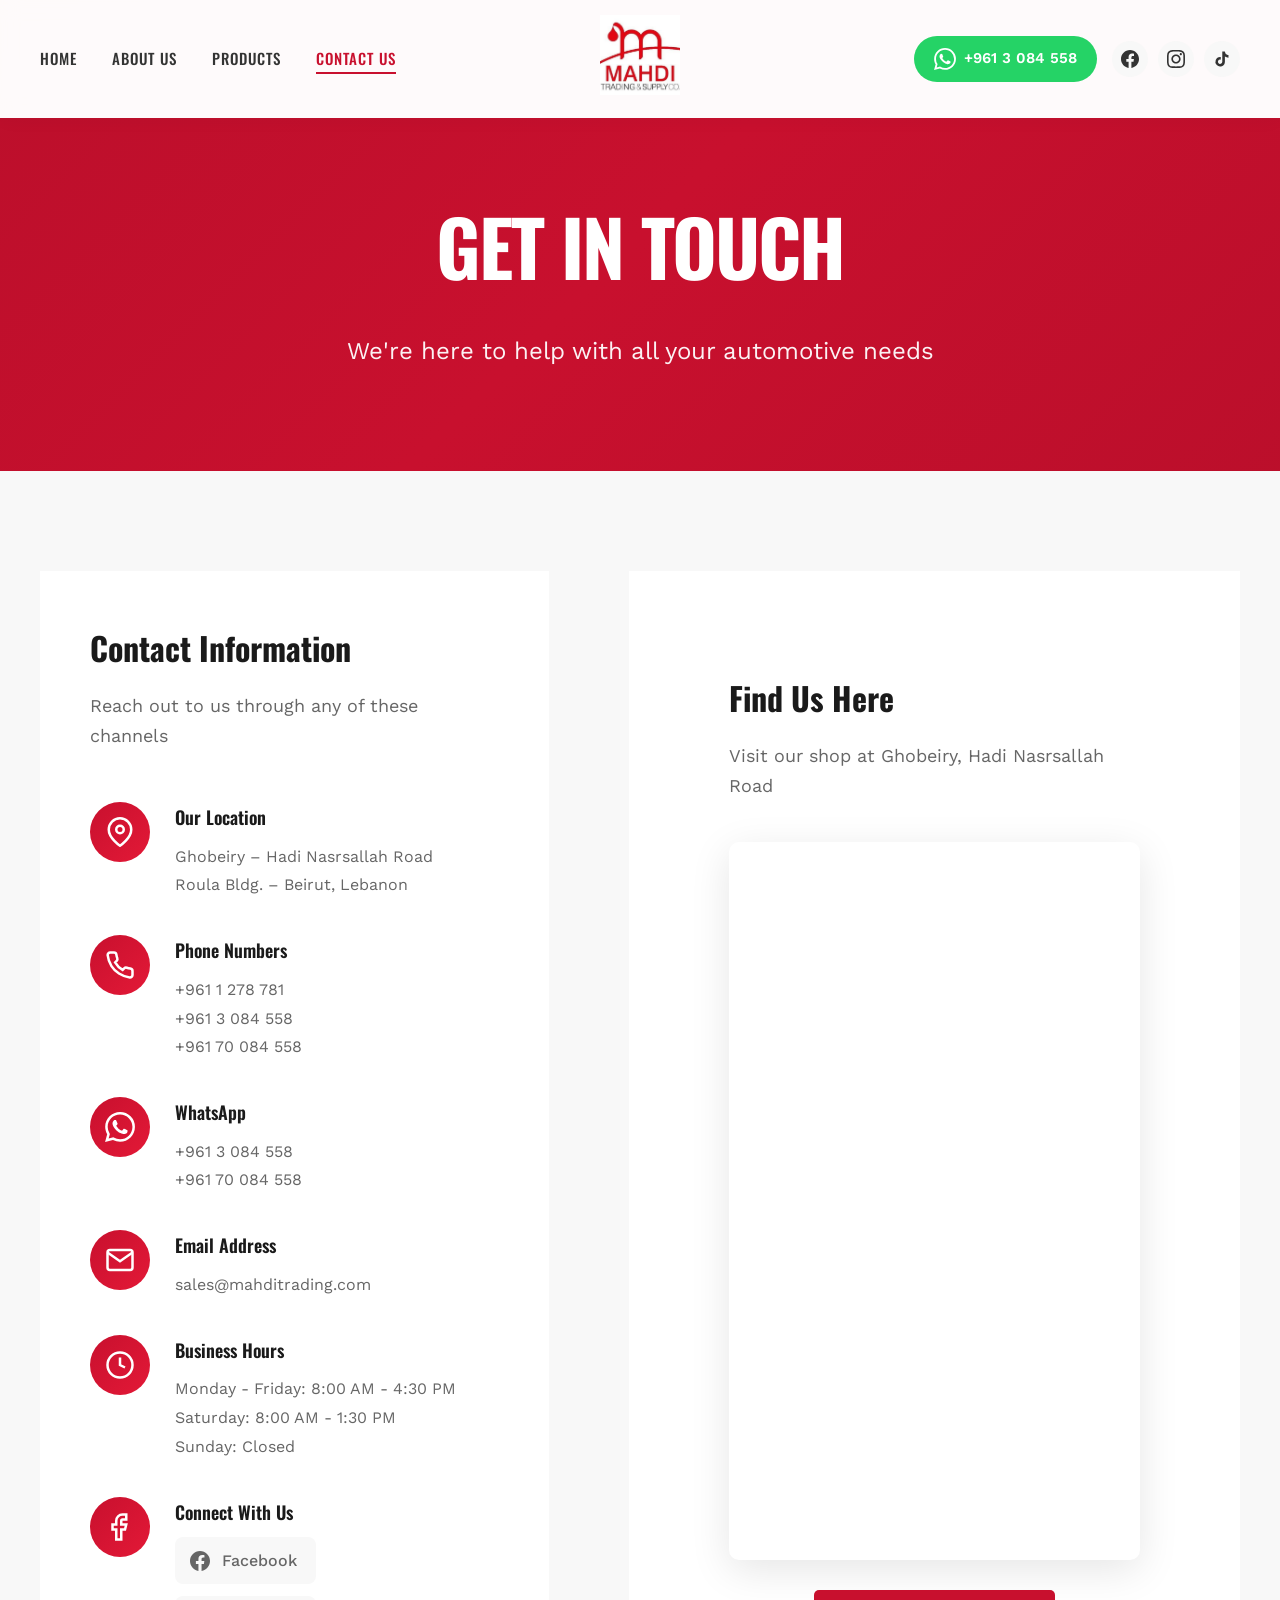
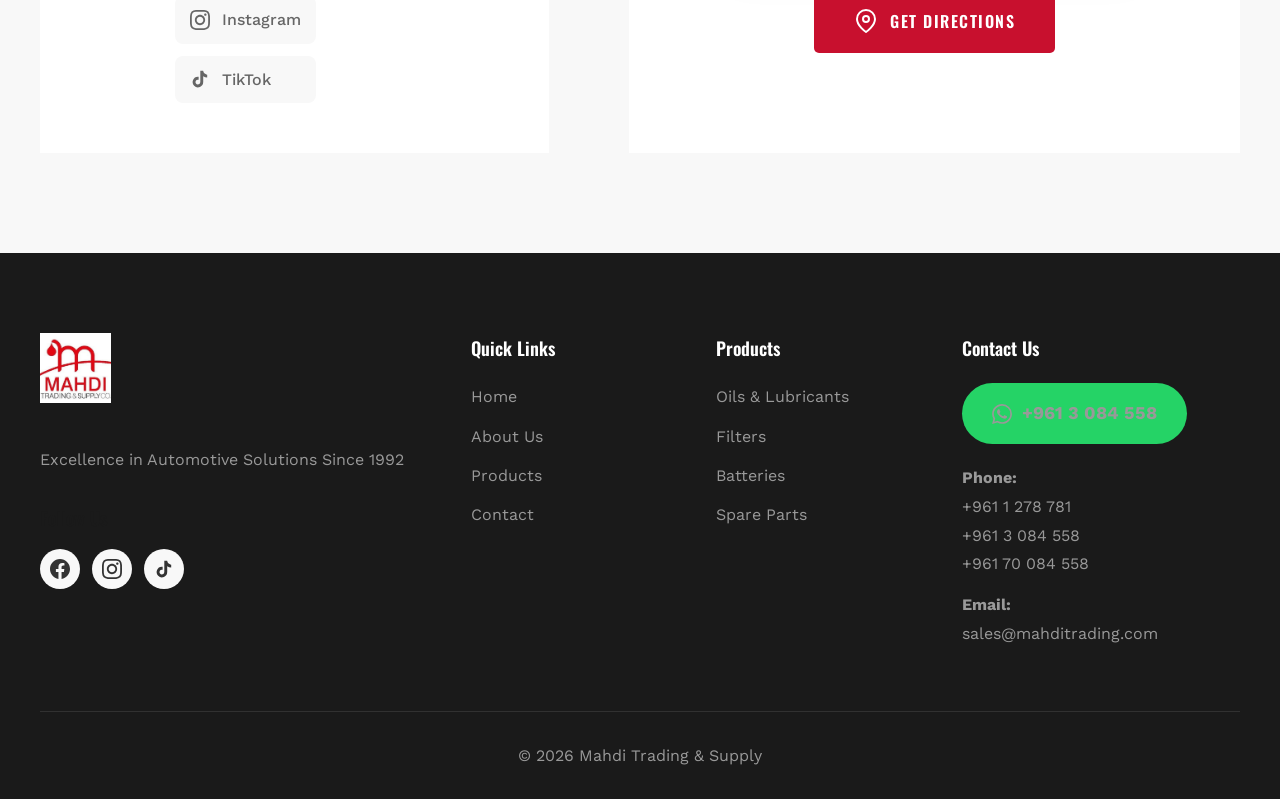
<file: contact.html>
<!DOCTYPE html>
<html lang="en">
<head>
    <meta charset="UTF-8">
    <meta name="viewport" content="width=device-width, initial-scale=1.0">
    <title>Contact Us - Mahdi Trading & Supply Co.</title>
    <link rel="icon" type="image/png" href="Images/logo.jpeg">
    <link rel="stylesheet" href="styles.css">
    <link rel="preconnect" href="https://fonts.googleapis.com">
    <link rel="preconnect" href="https://fonts.gstatic.com" crossorigin>
    <link href="https://fonts.googleapis.com/css2?family=Oswald:wght@400;500;600;700&family=Work+Sans:wght@300;400;500;600&display=swap" rel="stylesheet">
</head>

<!-- Google tag (gtag.js) -->
<script async src="https://www.googletagmanager.com/gtag/js?id=G-47W12EKD5K"></script>
<script>
  window.dataLayer = window.dataLayer || [];
  function gtag(){dataLayer.push(arguments);}
  gtag('js', new Date());

  gtag('config', 'G-47W12EKD5K');
</script>

<body class="contact-page">
    <!-- Navigation -->
    <nav class="navbar" id="navbar">
        <div class="container nav-container">
            <ul class="nav-menu" id="navMenu">
                <li><a href="index.html" class="nav-link">Home</a></li>
                <li><a href="about.html" class="nav-link">About Us</a></li>
                <li class="nav-dropdown">
                    <a href="products.html" class="nav-link">Products</a>
                    <ul class="dropdown-menu">
                        <li><a href="products.html#oils">Oils & Lubricants</a></li>
                        <li><a href="products.html#filters">Filters</a></li>
                        <li><a href="products.html#batteries">Batteries</a></li>
                        <li><a href="products.html#spareparts">Spare Parts</a></li>
                    </ul>
                </li>
                <li><a href="contact.html" class="nav-link active">Contact Us</a></li>
            </ul>
            
            <div class="logo-container">
                <a href="index.html">
                    <img src="Images/logo.jpeg" alt="Mahdi Trading & Supply Co." class="logo">
                </a>
            </div>
            
            <!-- WhatsApp & Social Media -->
            <div class="header-whatsapp">
                <a href="https://wa.me/9613084558" target="_blank" class="whatsapp-btn" title="WhatsApp Us">
                    <svg viewBox="0 0 24 24" fill="currentColor">
                        <path d="M17.472 14.382c-.297-.149-1.758-.867-2.03-.967-.273-.099-.471-.148-.67.15-.197.297-.767.966-.94 1.164-.173.199-.347.223-.644.075-.297-.15-1.255-.463-2.39-1.475-.883-.788-1.48-1.761-1.653-2.059-.173-.297-.018-.458.13-.606.134-.133.298-.347.446-.52.149-.174.198-.298.298-.497.099-.198.05-.371-.025-.52-.075-.149-.669-1.612-.916-2.207-.242-.579-.487-.5-.669-.51-.173-.008-.371-.01-.57-.01-.198 0-.52.074-.792.372-.272.297-1.04 1.016-1.04 2.479 0 1.462 1.065 2.875 1.213 3.074.149.198 2.096 3.2 5.077 4.487.709.306 1.262.489 1.694.625.712.227 1.36.195 1.871.118.571-.085 1.758-.719 2.006-1.413.248-.694.248-1.289.173-1.413-.074-.124-.272-.198-.57-.347m-5.421 7.403h-.004a9.87 9.87 0 01-5.031-1.378l-.361-.214-3.741.982.998-3.648-.235-.374a9.86 9.86 0 01-1.51-5.26c.001-5.45 4.436-9.884 9.888-9.884 2.64 0 5.122 1.03 6.988 2.898a9.825 9.825 0 012.893 6.994c-.003 5.45-4.437 9.884-9.885 9.884m8.413-18.297A11.815 11.815 0 0012.05 0C5.495 0 .16 5.335.157 11.892c0 2.096.547 4.142 1.588 5.945L.057 24l6.305-1.654a11.882 11.882 0 005.683 1.448h.005c6.554 0 11.89-5.335 11.893-11.893a11.821 11.821 0 00-3.48-8.413z"/>
                    </svg>
                    <span>+961 3 084 558</span>
                </a>
                
                <div class="social-media-icons">
                    <a href="https://www.facebook.com/your-page" target="_blank" class="social-icon" title="Facebook">
                        <svg viewBox="0 0 24 24" fill="currentColor">
                            <path d="M24 12.073c0-6.627-5.373-12-12-12s-12 5.373-12 12c0 5.99 4.388 10.954 10.125 11.854v-8.385H7.078v-3.47h3.047V9.43c0-3.007 1.792-4.669 4.533-4.669 1.312 0 2.686.235 2.686.235v2.953H15.83c-1.491 0-1.956.925-1.956 1.874v2.25h3.328l-.532 3.47h-2.796v8.385C19.612 23.027 24 18.062 24 12.073z"/>
                        </svg>
                    </a>
                    <a href="https://www.instagram.com/your-account" target="_blank" class="social-icon" title="Instagram">
                        <svg viewBox="0 0 24 24" fill="currentColor">
                            <path d="M12 2.163c3.204 0 3.584.012 4.85.07 3.252.148 4.771 1.691 4.919 4.919.058 1.265.069 1.645.069 4.849 0 3.205-.012 3.584-.069 4.849-.149 3.225-1.664 4.771-4.919 4.919-1.266.058-1.644.07-4.85.07-3.204 0-3.584-.012-4.849-.07-3.26-.149-4.771-1.699-4.919-4.92-.058-1.265-.07-1.644-.07-4.849 0-3.204.013-3.583.07-4.849.149-3.227 1.664-4.771 4.919-4.919 1.266-.057 1.645-.069 4.849-.069zm0-2.163c-3.259 0-3.667.014-4.947.072-4.358.2-6.78 2.618-6.98 6.98-.059 1.281-.073 1.689-.073 4.948 0 3.259.014 3.668.072 4.948.2 4.358 2.618 6.78 6.98 6.98 1.281.058 1.689.072 4.948.072 3.259 0 3.668-.014 4.948-.072 4.354-.2 6.782-2.618 6.979-6.98.059-1.28.073-1.689.073-4.948 0-3.259-.014-3.667-.072-4.947-.196-4.354-2.617-6.78-6.979-6.98-1.281-.059-1.69-.073-4.949-.073zm0 5.838c-3.403 0-6.162 2.759-6.162 6.162s2.759 6.163 6.162 6.163 6.162-2.759 6.162-6.163c0-3.403-2.759-6.162-6.162-6.162zm0 10.162c-2.209 0-4-1.79-4-4 0-2.209 1.791-4 4-4s4 1.791 4 4c0 2.21-1.791 4-4 4zm6.406-11.845c-.796 0-1.441.645-1.441 1.44s.645 1.44 1.441 1.44c.795 0 1.439-.645 1.439-1.44s-.644-1.44-1.439-1.44z"/>
                        </svg>
                    </a>
                    <a href="https://www.tiktok.com/@your-account" target="_blank" class="social-icon" title="TikTok">
    			        <svg viewBox="0 0 24 24" fill="currentColor">
        			        <path d="M19.59 6.69a4.83 4.83 0 0 1-3.77-4.25V2h-3.45v13.67a2.89 2.89 0 0 1-5.2 1.74 2.89 2.89 0 0 1 2.31-4.64 2.93 2.93 0 0 1 .88.13V9.4a6.84 6.84 0 0 0-1-.05A6.33 6.33 0 0 0 5 20.1a6.34 6.34 0 0 0 10.86-4.43v-7a8.16 8.16 0 0 0 4.77 1.52v-3.4a4.85 4.85 0 0 1-1-.1z"/>
    			        </svg>
		            </a>
                </div>
            </div>

            <button class="nav-toggle" id="navToggle" aria-label="Toggle navigation">
                <span></span>
                <span></span>
                <span></span>
            </button>
        </div>
    </nav>

    <!-- Page Hero -->
    <section class="page-hero contact-page-hero">
        <div class="hero-background">
            <div class="gradient-overlay"></div>
        </div>
        <div class="container">
            <div class="page-hero-content">
                <h1 class="page-title">Get In Touch</h1>
                <p class="page-subtitle">We're here to help with all your automotive needs</p>
            </div>
        </div>
    </section>

    <!-- WhatsApp Highlight Section -->
    <section class="whatsapp-highlight-section">
        <div class="container">
            <div class="whatsapp-highlight-box">
                <div class="whatsapp-icon-large">
                    <svg viewBox="0 0 24 24" fill="currentColor">
                        <path d="M17.472 14.382c-.297-.149-1.758-.867-2.03-.967-.273-.099-.471-.148-.67.15-.197.297-.767.966-.94 1.164-.173.199-.347.223-.644.075-.297-.15-1.255-.463-2.39-1.475-.883-.788-1.48-1.761-1.653-2.059-.173-.297-.018-.458.13-.606.134-.133.298-.347.446-.52.149-.174.198-.298.298-.497.099-.198.05-.371-.025-.52-.075-.149-.669-1.612-.916-2.207-.242-.579-.487-.5-.669-.51-.173-.008-.371-.01-.57-.01-.198 0-.52.074-.792.372-.272.297-1.04 1.016-1.04 2.479 0 1.462 1.065 2.875 1.213 3.074.149.198 2.096 3.2 5.077 4.487.709.306 1.262.489 1.694.625.712.227 1.36.195 1.871.118.571-.085 1.758-.719 2.006-1.413.248-.694.248-1.289.173-1.413-.074-.124-.272-.198-.57-.347m-5.421 7.403h-.004a9.87 9.87 0 01-5.031-1.378l-.361-.214-3.741.982.998-3.648-.235-.374a9.86 9.86 0 01-1.51-5.26c.001-5.45 4.436-9.884 9.888-9.884 2.64 0 5.122 1.03 6.988 2.898a9.825 9.825 0 012.893 6.994c-.003 5.45-4.437 9.884-9.885 9.884m8.413-18.297A11.815 11.815 0 0012.05 0C5.495 0 .16 5.335.157 11.892c0 2.096.547 4.142 1.588 5.945L.057 24l6.305-1.654a11.882 11.882 0 005.683 1.448h.005c6.554 0 11.89-5.335 11.893-11.893a11.821 11.821 0 00-3.48-8.413z"/>
                    </svg>
                </div>
                <h2 class="whatsapp-title">Fastest Way to Reach Us</h2>
                <p class="whatsapp-subtitle">Chat with our team instantly on WhatsApp for quick responses</p>
                <div class="whatsapp-numbers">
                    <a href="https://wa.me/9613084558" target="_blank" class="whatsapp-number-btn">
                        <svg viewBox="0 0 24 24" fill="currentColor">
                            <path d="M17.472 14.382c-.297-.149-1.758-.867-2.03-.967-.273-.099-.471-.148-.67.15-.197.297-.767.966-.94 1.164-.173.199-.347.223-.644.075-.297-.15-1.255-.463-2.39-1.475-.883-.788-1.48-1.761-1.653-2.059-.173-.297-.018-.458.13-.606.134-.133.298-.347.446-.52.149-.174.198-.298.298-.497.099-.198.05-.371-.025-.52-.075-.149-.669-1.612-.916-2.207-.242-.579-.487-.5-.669-.51-.173-.008-.371-.01-.57-.01-.198 0-.52.074-.792.372-.272.297-1.04 1.016-1.04 2.479 0 1.462 1.065 2.875 1.213 3.074.149.198 2.096 3.2 5.077 4.487.709.306 1.262.489 1.694.625.712.227 1.36.195 1.871.118.571-.085 1.758-.719 2.006-1.413.248-.694.248-1.289.173-1.413-.074-.124-.272-.198-.57-.347m-5.421 7.403h-.004a9.87 9.87 0 01-5.031-1.378l-.361-.214-3.741.982.998-3.648-.235-.374a9.86 9.86 0 01-1.51-5.26c.001-5.45 4.436-9.884 9.888-9.884 2.64 0 5.122 1.03 6.988 2.898a9.825 9.825 0 012.893 6.994c-.003 5.45-4.437 9.884-9.885 9.884m8.413-18.297A11.815 11.815 0 0012.05 0C5.495 0 .16 5.335.157 11.892c0 2.096.547 4.142 1.588 5.945L.057 24l6.305-1.654a11.882 11.882 0 005.683 1.448h.005c6.554 0 11.89-5.335 11.893-11.893a11.821 11.821 0 00-3.48-8.413z"/>
                        </svg>
                        <span>+961 3 084 558</span>
                    </a>
                    <a href="https://wa.me/96170084558" target="_blank" class="whatsapp-number-btn">
                        <svg viewBox="0 0 24 24" fill="currentColor">
                            <path d="M17.472 14.382c-.297-.149-1.758-.867-2.03-.967-.273-.099-.471-.148-.67.15-.197.297-.767.966-.94 1.164-.173.199-.347.223-.644.075-.297-.15-1.255-.463-2.39-1.475-.883-.788-1.48-1.761-1.653-2.059-.173-.297-.018-.458.13-.606.134-.133.298-.347.446-.52.149-.174.198-.298.298-.497.099-.198.05-.371-.025-.52-.075-.149-.669-1.612-.916-2.207-.242-.579-.487-.5-.669-.51-.173-.008-.371-.01-.57-.01-.198 0-.52.074-.792.372-.272.297-1.04 1.016-1.04 2.479 0 1.462 1.065 2.875 1.213 3.074.149.198 2.096 3.2 5.077 4.487.709.306 1.262.489 1.694.625.712.227 1.36.195 1.871.118.571-.085 1.758-.719 2.006-1.413.248-.694.248-1.289.173-1.413-.074-.124-.272-.198-.57-.347m-5.421 7.403h-.004a9.87 9.87 0 01-5.031-1.378l-.361-.214-3.741.982.998-3.648-.235-.374a9.86 9.86 0 01-1.51-5.26c.001-5.45 4.436-9.884 9.888-9.884 2.64 0 5.122 1.03 6.988 2.898a9.825 9.825 0 012.893 6.994c-.003 5.45-4.437 9.884-9.885 9.884m8.413-18.297A11.815 11.815 0 0012.05 0C5.495 0 .16 5.335.157 11.892c0 2.096.547 4.142 1.588 5.945L.057 24l6.305-1.654a11.882 11.882 0 005.683 1.448h.005c6.554 0 11.89-5.335 11.893-11.893a11.821 11.821 0 00-3.48-8.413z"/>
                        </svg>
                        <span>+961 70 084 558</span>
                    </a>
                </div>
            </div>
        </div>
    </section>

    <!-- Contact Main Section -->
    <section class="contact-main-section">
        <div class="container">
            <div class="contact-layout">
                <!-- Contact Information -->
                <div class="contact-info-side">
                    <h2 class="contact-info-title">Contact Information</h2>
                    <p class="contact-info-subtitle">Reach out to us through any of these channels</p>

                    <div class="contact-info-list">
                        <div class="contact-info-item">
                            <div class="contact-info-icon">
                                <svg viewBox="0 0 24 24" fill="none" stroke="currentColor" stroke-width="2">
                                    <path d="M21 10c0 7-9 13-9 13s-9-6-9-13a9 9 0 0 1 18 0z"/>
                                    <circle cx="12" cy="10" r="3"/>
                                </svg>
                            </div>
                            <div class="contact-info-content">
                                <h3>Our Location</h3>
                                <p>Ghobeiry – Hadi Nasrsallah Road<br>Roula Bldg. – Beirut, Lebanon</p>
                            </div>
                        </div>

                        <div class="contact-info-item">
                            <div class="contact-info-icon">
                                <svg viewBox="0 0 24 24" fill="none" stroke="currentColor" stroke-width="2">
                                    <path d="M22 16.92v3a2 2 0 0 1-2.18 2 19.79 19.79 0 0 1-8.63-3.07 19.5 19.5 0 0 1-6-6 19.79 19.79 0 0 1-3.07-8.67A2 2 0 0 1 4.11 2h3a2 2 0 0 1 2 1.72 12.84 12.84 0 0 0 .7 2.81 2 2 0 0 1-.45 2.11L8.09 9.91a16 16 0 0 0 6 6l1.27-1.27a2 2 0 0 1 2.11-.45 12.84 12.84 0 0 0 2.81.7A2 2 0 0 1 22 16.92z"/>
                                </svg>
                            </div>
                            <div class="contact-info-content">
                                <h3>Phone Numbers</h3>
                                <p>
                                    <a href="tel:+9611278781">+961 1 278 781</a><br>
                                    <a href="tel:+9613084558">+961 3 084 558</a><br>
                                    <a href="tel:+96170084558">+961 70 084 558</a>
                                </p>
                            </div>
                        </div>

                        <div class="contact-info-item">
                            <div class="contact-info-icon">
                                <svg viewBox="0 0 24 24" fill="currentColor">
                                    <path d="M17.472 14.382c-.297-.149-1.758-.867-2.03-.967-.273-.099-.471-.148-.67.15-.197.297-.767.966-.94 1.164-.173.199-.347.223-.644.075-.297-.15-1.255-.463-2.39-1.475-.883-.788-1.48-1.761-1.653-2.059-.173-.297-.018-.458.13-.606.134-.133.298-.347.446-.52.149-.174.198-.298.298-.497.099-.198.05-.371-.025-.52-.075-.149-.669-1.612-.916-2.207-.242-.579-.487-.5-.669-.51-.173-.008-.371-.01-.57-.01-.198 0-.52.074-.792.372-.272.297-1.04 1.016-1.04 2.479 0 1.462 1.065 2.875 1.213 3.074.149.198 2.096 3.2 5.077 4.487.709.306 1.262.489 1.694.625.712.227 1.36.195 1.871.118.571-.085 1.758-.719 2.006-1.413.248-.694.248-1.289.173-1.413-.074-.124-.272-.198-.57-.347m-5.421 7.403h-.004a9.87 9.87 0 01-5.031-1.378l-.361-.214-3.741.982.998-3.648-.235-.374a9.86 9.86 0 01-1.51-5.26c.001-5.45 4.436-9.884 9.888-9.884 2.64 0 5.122 1.03 6.988 2.898a9.825 9.825 0 012.893 6.994c-.003 5.45-4.437 9.884-9.885 9.884m8.413-18.297A11.815 11.815 0 0012.05 0C5.495 0 .16 5.335.157 11.892c0 2.096.547 4.142 1.588 5.945L.057 24l6.305-1.654a11.882 11.882 0 005.683 1.448h.005c6.554 0 11.89-5.335 11.893-11.893a11.821 11.821 0 00-3.48-8.413z"/>
                                </svg>
                            </div>
                            <div class="contact-info-content">
                                <h3>WhatsApp</h3>
                                <p>
                                    <a href="https://wa.me/9613084558" target="_blank">+961 3 084 558</a><br>
                                    <a href="https://wa.me/96170084558" target="_blank">+961 70 084 558</a>
                                </p>
                            </div>
                        </div>

                        <div class="contact-info-item">
                            <div class="contact-info-icon">
                                <svg viewBox="0 0 24 24" fill="none" stroke="currentColor" stroke-width="2">
                                    <path d="M4 4h16c1.1 0 2 .9 2 2v12c0 1.1-.9 2-2 2H4c-1.1 0-2-.9-2-2V6c0-1.1.9-2 2-2z"/>
                                    <polyline points="22,6 12,13 2,6"/>
                                </svg>
                            </div>
                            <div class="contact-info-content">
                                <h3>Email Address</h3>
                                <p><a href="mailto:sales@mahditrading.com?subject=Product Inquiry&body=Hello, I would like to know more about..."><span class="__cf_email__" data-cfemail="92ffe6e1cdf1fdd2fafde6fff3fbfebcf1fdff">sales@mahditrading.com</span></a></p>
                            </div>
                        </div>

                        <div class="contact-info-item">
                            <div class="contact-info-icon">
                                <svg viewBox="0 0 24 24" fill="none" stroke="currentColor" stroke-width="2">
                                    <circle cx="12" cy="12" r="10"/>
                                    <polyline points="12 6 12 12 16 14"/>
                                </svg>
                            </div>
                            <div class="contact-info-content">
                                <h3>Business Hours</h3>
                                <p>Monday - Friday: 8:00 AM - 4:30 PM<br>Saturday: 8:00 AM - 1:30 PM<br>Sunday: Closed</p>
                            </div>
                        </div>

                        <div class="contact-info-item">
                            <div class="contact-info-icon">
                                <svg viewBox="0 0 24 24" fill="none" stroke="currentColor" stroke-width="2">
                                    <path d="M17 2h-3a5 5 0 0 0-5 5v3H6v4h3v8h4v-8h3l1-4h-4V7a1 1 0 0 1 1-1h3z"/>
                                </svg>
                            </div>
                            <div class="contact-info-content">
                                <h3>Connect With Us</h3>
                                <div class="contact-social-icons">
                                    <a href="https://www.facebook.com/your-page" target="_blank" class="contact-social-link" title="Facebook">
                                        <svg viewBox="0 0 24 24" fill="currentColor">
                                            <path d="M24 12.073c0-6.627-5.373-12-12-12s-12 5.373-12 12c0 5.99 4.388 10.954 10.125 11.854v-8.385H7.078v-3.47h3.047V9.43c0-3.007 1.792-4.669 4.533-4.669 1.312 0 2.686.235 2.686.235v2.953H15.83c-1.491 0-1.956.925-1.956 1.874v2.25h3.328l-.532 3.47h-2.796v8.385C19.612 23.027 24 18.062 24 12.073z"/>
                                        </svg>
                                        <span>Facebook</span>
                                    </a>
                                    <a href="https://www.instagram.com/your-account" target="_blank" class="contact-social-link" title="Instagram">
                                        <svg viewBox="0 0 24 24" fill="currentColor">
                                            <path d="M12 2.163c3.204 0 3.584.012 4.85.07 3.252.148 4.771 1.691 4.919 4.919.058 1.265.069 1.645.069 4.849 0 3.205-.012 3.584-.069 4.849-.149 3.225-1.664 4.771-4.919 4.919-1.266.058-1.644.07-4.85.07-3.204 0-3.584-.012-4.849-.07-3.26-.149-4.771-1.699-4.919-4.92-.058-1.265-.07-1.644-.07-4.849 0-3.204.013-3.583.07-4.849.149-3.227 1.664-4.771 4.919-4.919 1.266-.057 1.645-.069 4.849-.069zm0-2.163c-3.259 0-3.667.014-4.947.072-4.358.2-6.78 2.618-6.98 6.98-.059 1.281-.073 1.689-.073 4.948 0 3.259.014 3.668.072 4.948.2 4.358 2.618 6.78 6.98 6.98 1.281.058 1.689.072 4.948.072 3.259 0 3.668-.014 4.948-.072 4.354-.2 6.782-2.618 6.979-6.98.059-1.28.073-1.689.073-4.948 0-3.259-.014-3.667-.072-4.947-.196-4.354-2.617-6.78-6.979-6.98-1.281-.059-1.69-.073-4.949-.073zm0 5.838c-3.403 0-6.162 2.759-6.162 6.162s2.759 6.163 6.162 6.163 6.162-2.759 6.162-6.163c0-3.403-2.759-6.162-6.162-6.162zm0 10.162c-2.209 0-4-1.79-4-4 0-2.209 1.791-4 4-4s4 1.791 4 4c0 2.21-1.791 4-4 4zm6.406-11.845c-.796 0-1.441.645-1.441 1.44s.645 1.44 1.441 1.44c.795 0 1.439-.645 1.439-1.44s-.644-1.44-1.439-1.44z"/>
                                        </svg>
                                        <span>Instagram</span>
                                    </a>
                                    <a href="https://www.tiktok.com/@your-account" target="_blank" class="contact-social-link" title="TikTok">
                                        <svg viewBox="0 0 24 24" fill="currentColor">
                                            <path d="M19.59 6.69a4.83 4.83 0 0 1-3.77-4.25V2h-3.45v13.67a2.89 2.89 0 0 1-5.2 1.74 2.89 2.89 0 0 1 2.31-4.64 2.93 2.93 0 0 1 .88.13V9.4a6.84 6.84 0 0 0-1-.05A6.33 6.33 0 0 0 5 20.1a6.34 6.34 0 0 0 10.86-4.43v-7a8.16 8.16 0 0 0 4.77 1.52v-3.4a4.85 4.85 0 0 1-1-.1z"/>
                                        </svg>
                                        <span>TikTok</span>
                                    </a>
                                </div>
                            </div>
                        </div>
                    </div>
                </div>

                <!-- Map Location -->
                <div class="contact-form-side">
                    <div class="contact-map-wrapper">
                        <h2 class="contact-form-title">Find Us Here</h2>
                        <p class="contact-form-subtitle">Visit our shop at Ghobeiry, Hadi Nasrsallah Road</p>

                        <div class="map-container">
                            <iframe 
                                src="https://www.google.com/maps/embed?pb=!1m14!1m8!1m3!1d207.0667039321672!2d35.51033098540403!3d33.86215736299598!3m2!1i1024!2i768!4f13.1!3m3!1m2!1s0x151f176275d41d75%3A0x876be32ce37af80b!2sMahdi%20Trading%20%26%20Supply%20Co.!5e0!3m2!1sen!2slb!4v1770318586150!5m2!1sen!2slb"
                                width="100%"
                                height="100%"
                                style="border:0;"
                                allowfullscreen="" 
                                loading="lazy"
                                referrerpolicy="no-referrer-when-downgrade">
                            </iframe>
                        </div>

                        <div class="map-directions">
                            <a href="https://maps.app.goo.gl/iNvTySkvJ5PVLpg48" 
                               target="_blank" 
                               class="directions-btn">
                                <svg viewBox="0 0 24 24" fill="none" stroke="currentColor" stroke-width="2">
                                    <path d="M21 10c0 7-9 13-9 13s-9-6-9-13a9 9 0 0 1 18 0z"/>
                                    <circle cx="12" cy="10" r="3"/>
                                </svg>
                                <span>Get Directions</span>
                            </a>
                        </div>
                    </div>
                </div>
            </div>
        </div>
    </section>

    <!-- Footer -->
        <footer class="footer">
        <div class="container">
            <div class="footer-content">
                <div class="footer-logo">
                    <img src="Images/logo.jpeg" alt="Mahdi Trading & Supply Co." class="logo">
                    <p class="footer-tagline">Excellence in Automotive Solutions Since 1992</p>
                    <div class="footer-social-media">
                        <h4>Follow Us</h4>
                        <div class="footer-social-icons">
                            <a href="https://www.facebook.com/your-page" target="_blank" class="footer-social-icon" title="Facebook">
                                <svg viewBox="0 0 24 24" fill="currentColor">
                                    <path d="M24 12.073c0-6.627-5.373-12-12-12s-12 5.373-12 12c0 5.99 4.388 10.954 10.125 11.854v-8.385H7.078v-3.47h3.047V9.43c0-3.007 1.792-4.669 4.533-4.669 1.312 0 2.686.235 2.686.235v2.953H15.83c-1.491 0-1.956.925-1.956 1.874v2.25h3.328l-.532 3.47h-2.796v8.385C19.612 23.027 24 18.062 24 12.073z"/>
                                </svg>
                            </a>
                            <a href="https://www.instagram.com/your-account" target="_blank" class="footer-social-icon" title="Instagram">
                                <svg viewBox="0 0 24 24" fill="currentColor">
                                    <path d="M12 2.163c3.204 0 3.584.012 4.85.07 3.252.148 4.771 1.691 4.919 4.919.058 1.265.069 1.645.069 4.849 0 3.205-.012 3.584-.069 4.849-.149 3.225-1.664 4.771-4.919 4.919-1.266.058-1.644.07-4.85.07-3.204 0-3.584-.012-4.849-.07-3.26-.149-4.771-1.699-4.919-4.92-.058-1.265-.07-1.644-.07-4.849 0-3.204.013-3.583.07-4.849.149-3.227 1.664-4.771 4.919-4.919 1.266-.057 1.645-.069 4.849-.069zm0-2.163c-3.259 0-3.667.014-4.947.072-4.358.2-6.78 2.618-6.98 6.98-.059 1.281-.073 1.689-.073 4.948 0 3.259.014 3.668.072 4.948.2 4.358 2.618 6.78 6.98 6.98 1.281.058 1.689.072 4.948.072 3.259 0 3.668-.014 4.948-.072 4.354-.2 6.782-2.618 6.979-6.98.059-1.28.073-1.689.073-4.948 0-3.259-.014-3.667-.072-4.947-.196-4.354-2.617-6.78-6.979-6.98-1.281-.059-1.69-.073-4.949-.073zm0 5.838c-3.403 0-6.162 2.759-6.162 6.162s2.759 6.163 6.162 6.163 6.162-2.759 6.162-6.163c0-3.403-2.759-6.162-6.162-6.162zm0 10.162c-2.209 0-4-1.79-4-4 0-2.209 1.791-4 4-4s4 1.791 4 4c0 2.21-1.791 4-4 4zm6.406-11.845c-.796 0-1.441.645-1.441 1.44s.645 1.44 1.441 1.44c.795 0 1.439-.645 1.439-1.44s-.644-1.44-1.439-1.44z"/>
                                </svg>
                            </a>
                            <a href="https://www.tiktok.com/@your-account" target="_blank" class="footer-social-icon" title="TikTok">
                                <svg viewBox="0 0 24 24" fill="currentColor">
                                    <path d="M19.59 6.69a4.83 4.83 0 0 1-3.77-4.25V2h-3.45v13.67a2.89 2.89 0 0 1-5.2 1.74 2.89 2.89 0 0 1 2.31-4.64 2.93 2.93 0 0 1 .88.13V9.4a6.84 6.84 0 0 0-1-.05A6.33 6.33 0 0 0 5 20.1a6.34 6.34 0 0 0 10.86-4.43v-7a8.16 8.16 0 0 0 4.77 1.52v-3.4a4.85 4.85 0 0 1-1-.1z"/>
                                </svg>
                            </a>
                        </div>
                    </div>
                </div>
                
                <div class="footer-links">
                    <h4>Quick Links</h4>
                    <ul>
                        <li><a href="index.html">Home</a></li>
                        <li><a href="about.html">About Us</a></li>
                        <li><a href="products.html">Products</a></li>
                        <li><a href="contact.html">Contact</a></li>
                    </ul>
                </div>
                
                <div class="footer-products">
                    <h4>Products</h4>
                    <ul>
                        <li><a href="products.html#oils">Oils & Lubricants</a></li>
                        <li><a href="products.html#filters">Filters</a></li>
                        <li><a href="products.html#batteries">Batteries</a></li>
                        <li><a href="products.html#spareparts">Spare Parts</a></li>
                    </ul>
                </div>
                
                <div class="footer-contact">
                    <h4>Contact Us</h4>
                    <div class="footer-whatsapp-highlight">
                        <a href="https://wa.me/9613084558" target="_blank" class="footer-whatsapp-btn">
                            <svg viewBox="0 0 24 24" fill="currentColor">
                                <path d="M17.472 14.382c-.297-.149-1.758-.867-2.03-.967-.273-.099-.471-.148-.67.15-.197.297-.767.966-.94 1.164-.173.199-.347.223-.644.075-.297-.15-1.255-.463-2.39-1.475-.883-.788-1.48-1.761-1.653-2.059-.173-.297-.018-.458.13-.606.134-.133.298-.347.446-.52.149-.174.198-.298.298-.497.099-.198.05-.371-.025-.52-.075-.149-.669-1.612-.916-2.207-.242-.579-.487-.5-.669-.51-.173-.008-.371-.01-.57-.01-.198 0-.52.074-.792.372-.272.297-1.04 1.016-1.04 2.479 0 1.462 1.065 2.875 1.213 3.074.149.198 2.096 3.2 5.077 4.487.709.306 1.262.489 1.694.625.712.227 1.36.195 1.871.118.571-.085 1.758-.719 2.006-1.413.248-.694.248-1.289.173-1.413-.074-.124-.272-.198-.57-.347m-5.421 7.403h-.004a9.87 9.87 0 01-5.031-1.378l-.361-.214-3.741.982.998-3.648-.235-.374a9.86 9.86 0 01-1.51-5.26c.001-5.45 4.436-9.884 9.888-9.884 2.64 0 5.122 1.03 6.988 2.898a9.825 9.825 0 012.893 6.994c-.003 5.45-4.437 9.884-9.885 9.884m8.413-18.297A11.815 11.815 0 0012.05 0C5.495 0 .16 5.335.157 11.892c0 2.096.547 4.142 1.588 5.945L.057 24l6.305-1.654a11.882 11.882 0 005.683 1.448h.005c6.554 0 11.89-5.335 11.893-11.893a11.821 11.821 0 00-3.48-8.413z"/>
                            </svg>
                            <span>+961 3 084 558</span>
                        </a>
                    </div>
                    <p><strong>Phone:</strong><br>
                        <a href="tel:+9611278781">+961 1 278 781</a><br>
                        <a href="tel:+9613084558">+961 3 084 558</a><br>
                        <a href="tel:+96170084558">+961 70 084 558</a>
                    </p>
                    <p><strong>Email:</strong><br>
                        <a href="mailto:sales@mahditrading.com?subject=Product Inquiry&body=Hello, I would like to know more about..."><span class="__cf_email__" data-cfemail="8be6fff8d4e8e4cbe3e4ffe6eae2e7a5e8e4e6">sales@mahditrading.com</span></a>
                    </p>
                </div>
            </div>
            <div class="footer-bottom">
                <p>&copy; 2026 Mahdi Trading & Supply</p>
            </div>
        </div>
    </footer>
    <script src="script.js"></script>
</body>
</html>
</file>
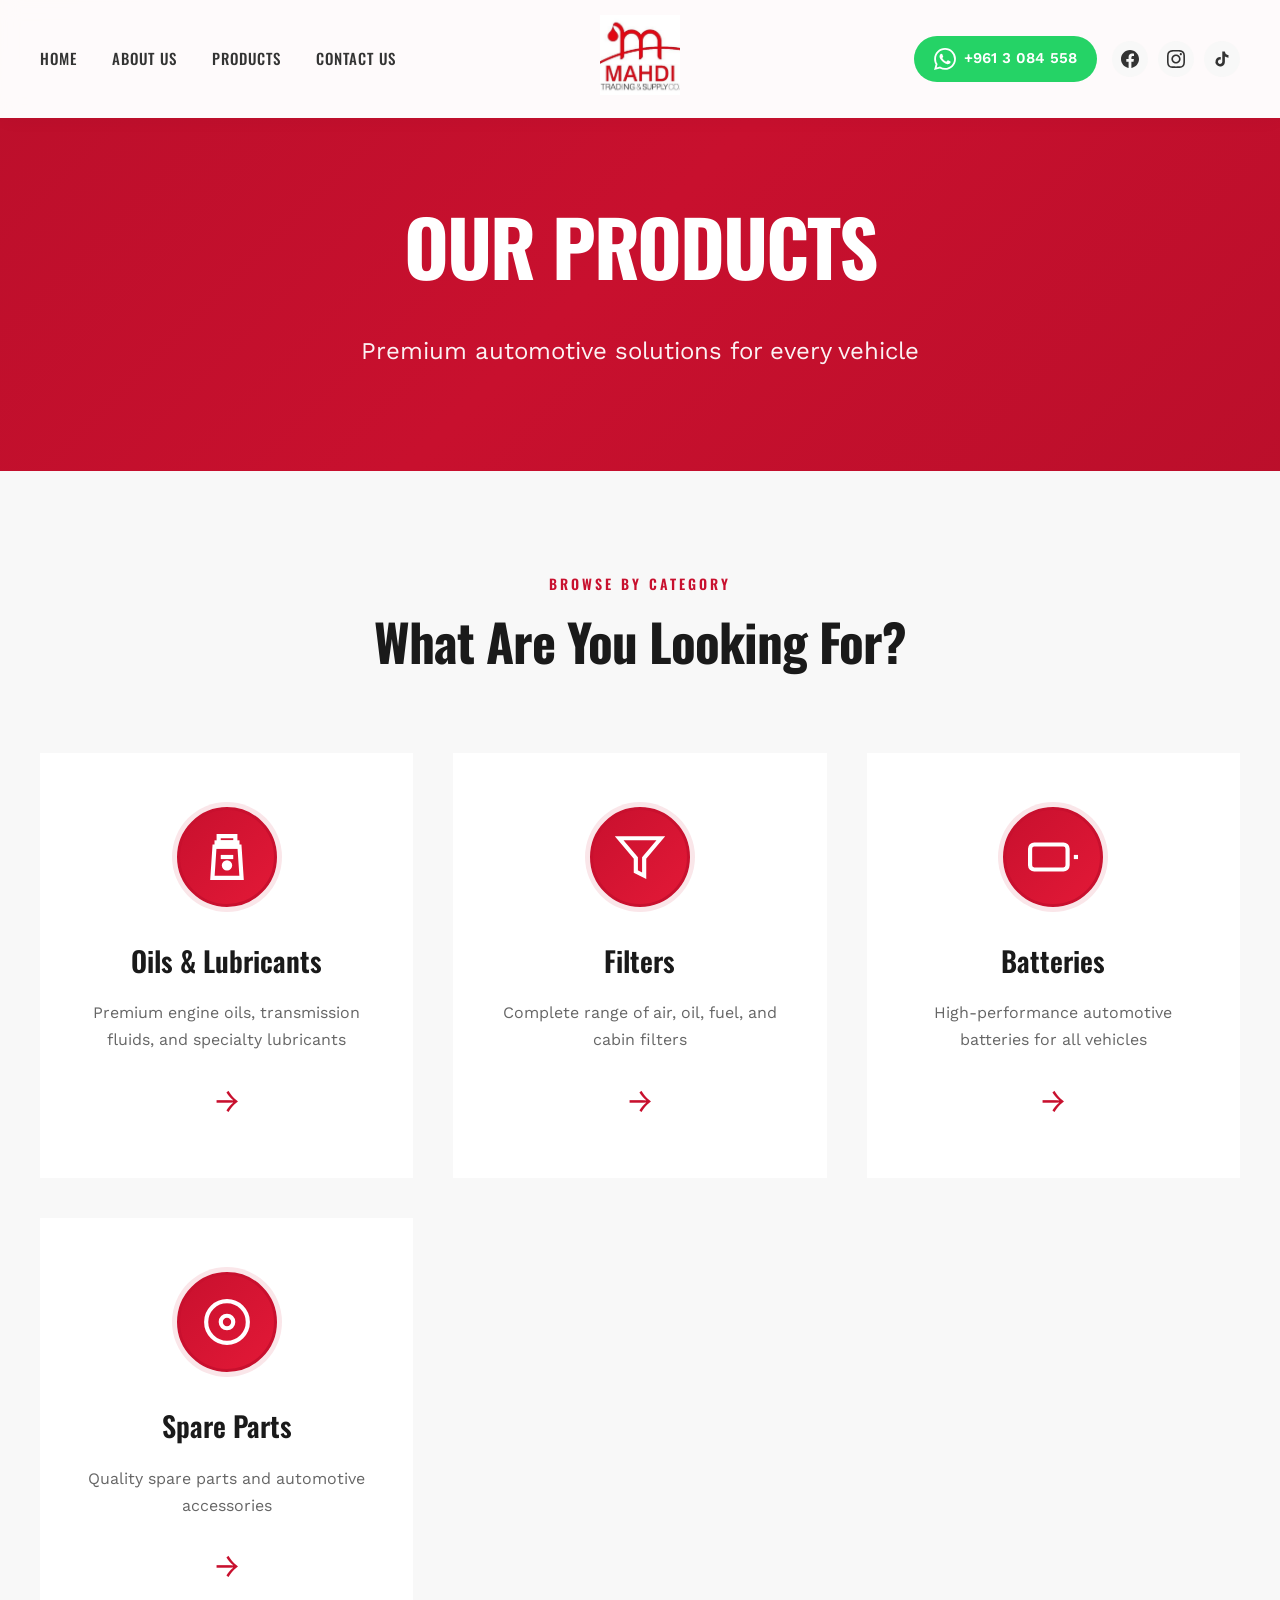
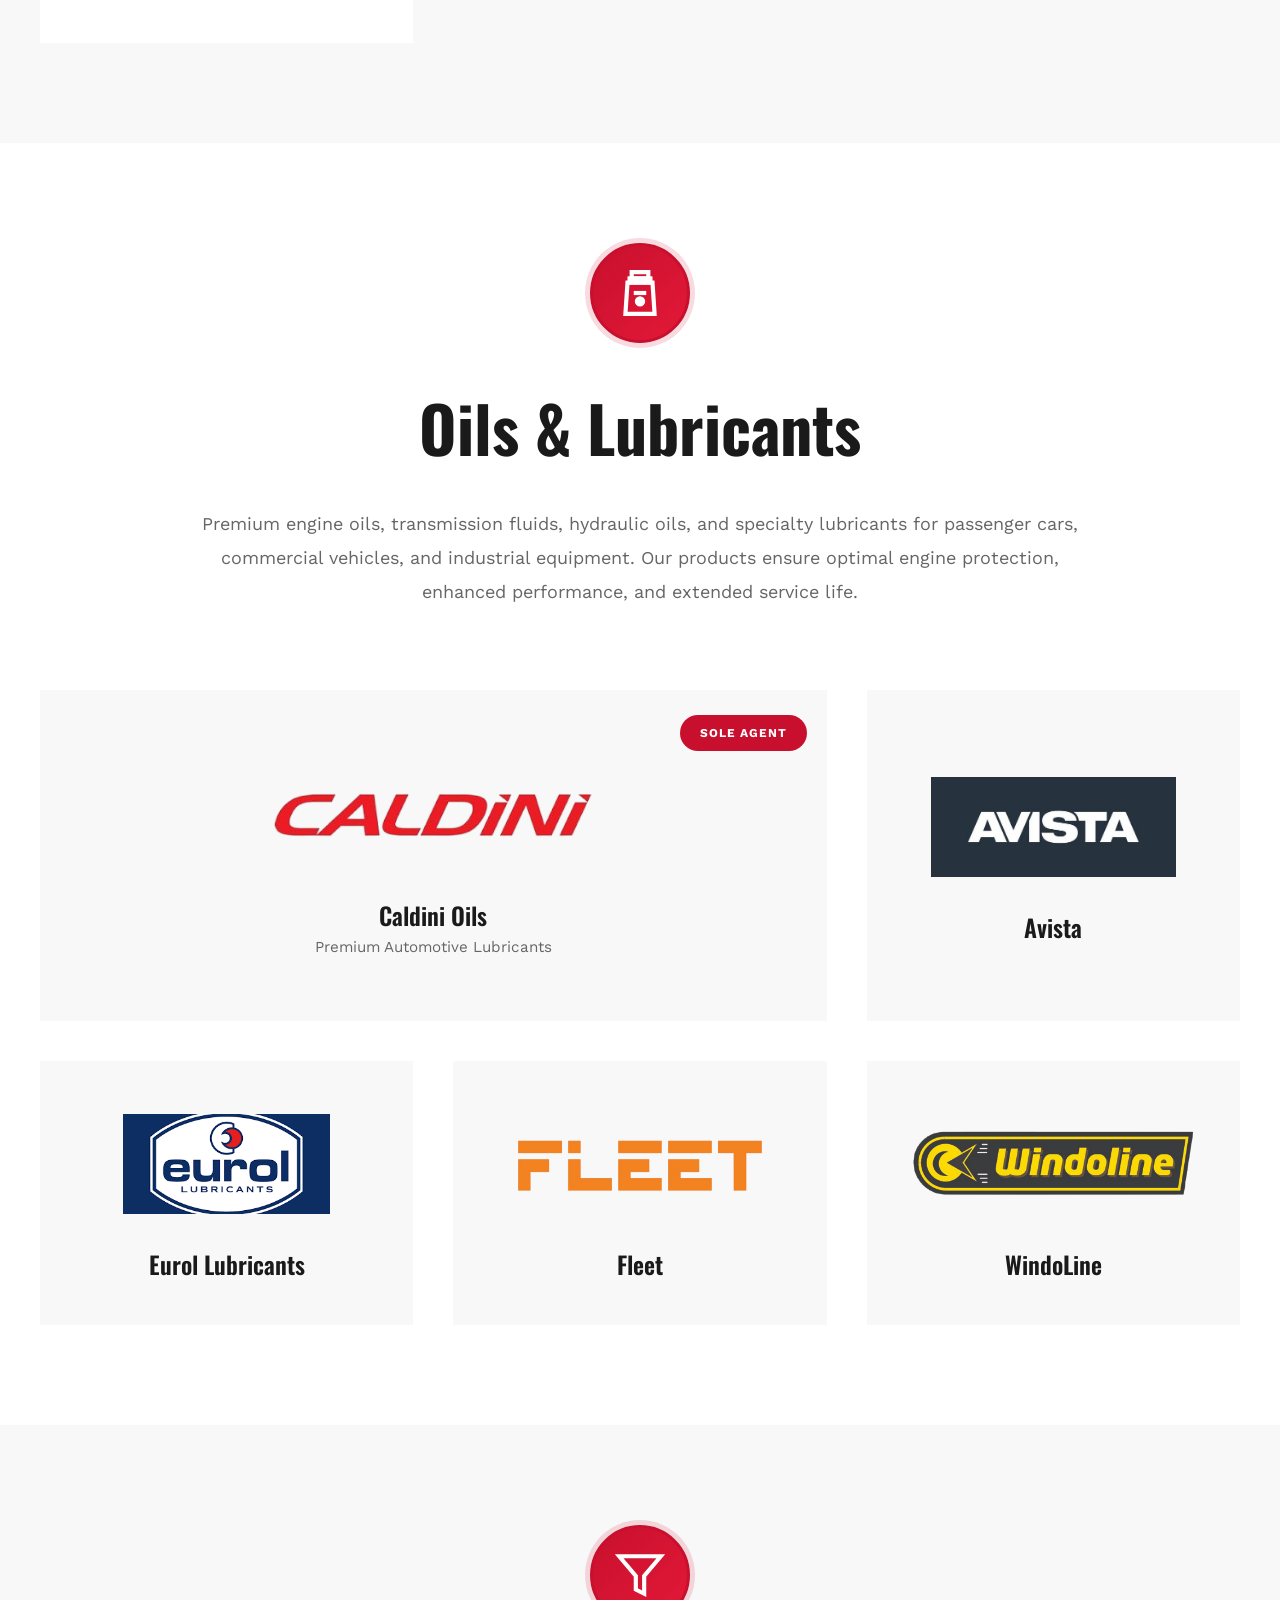
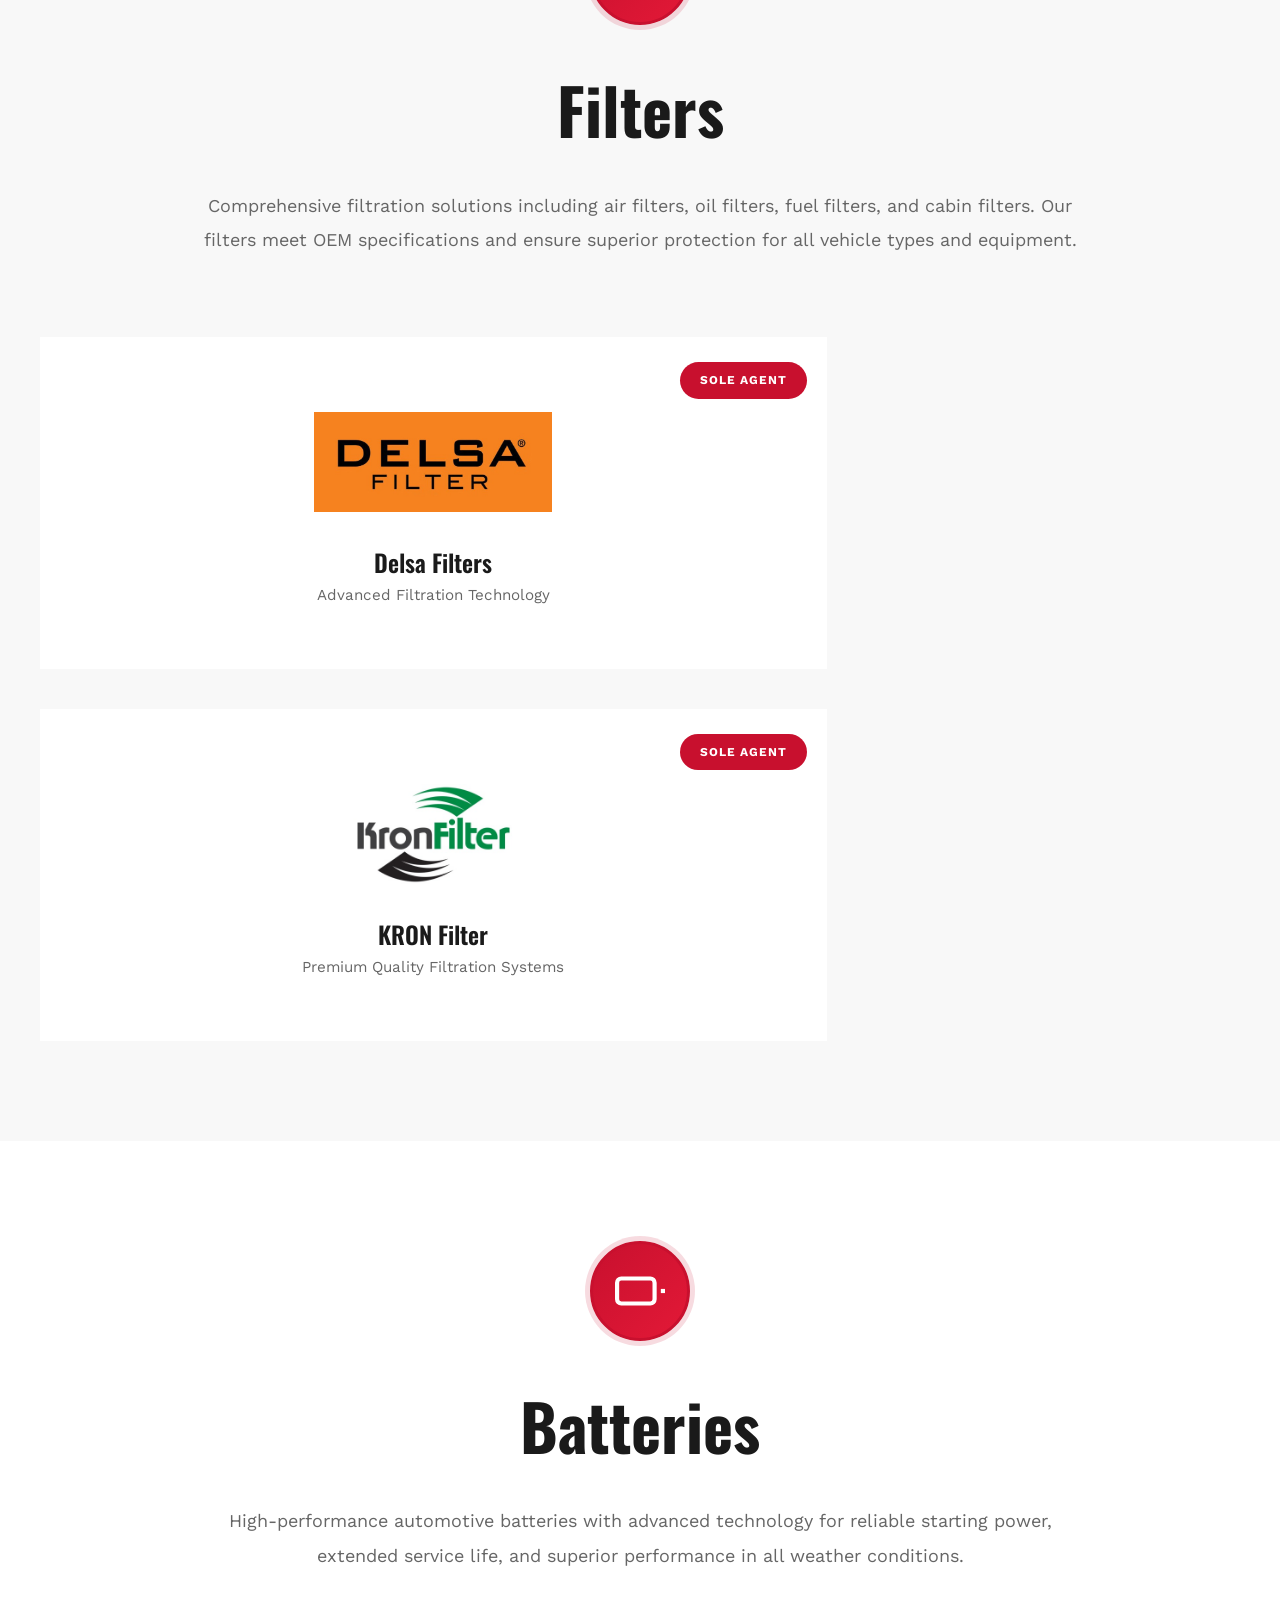
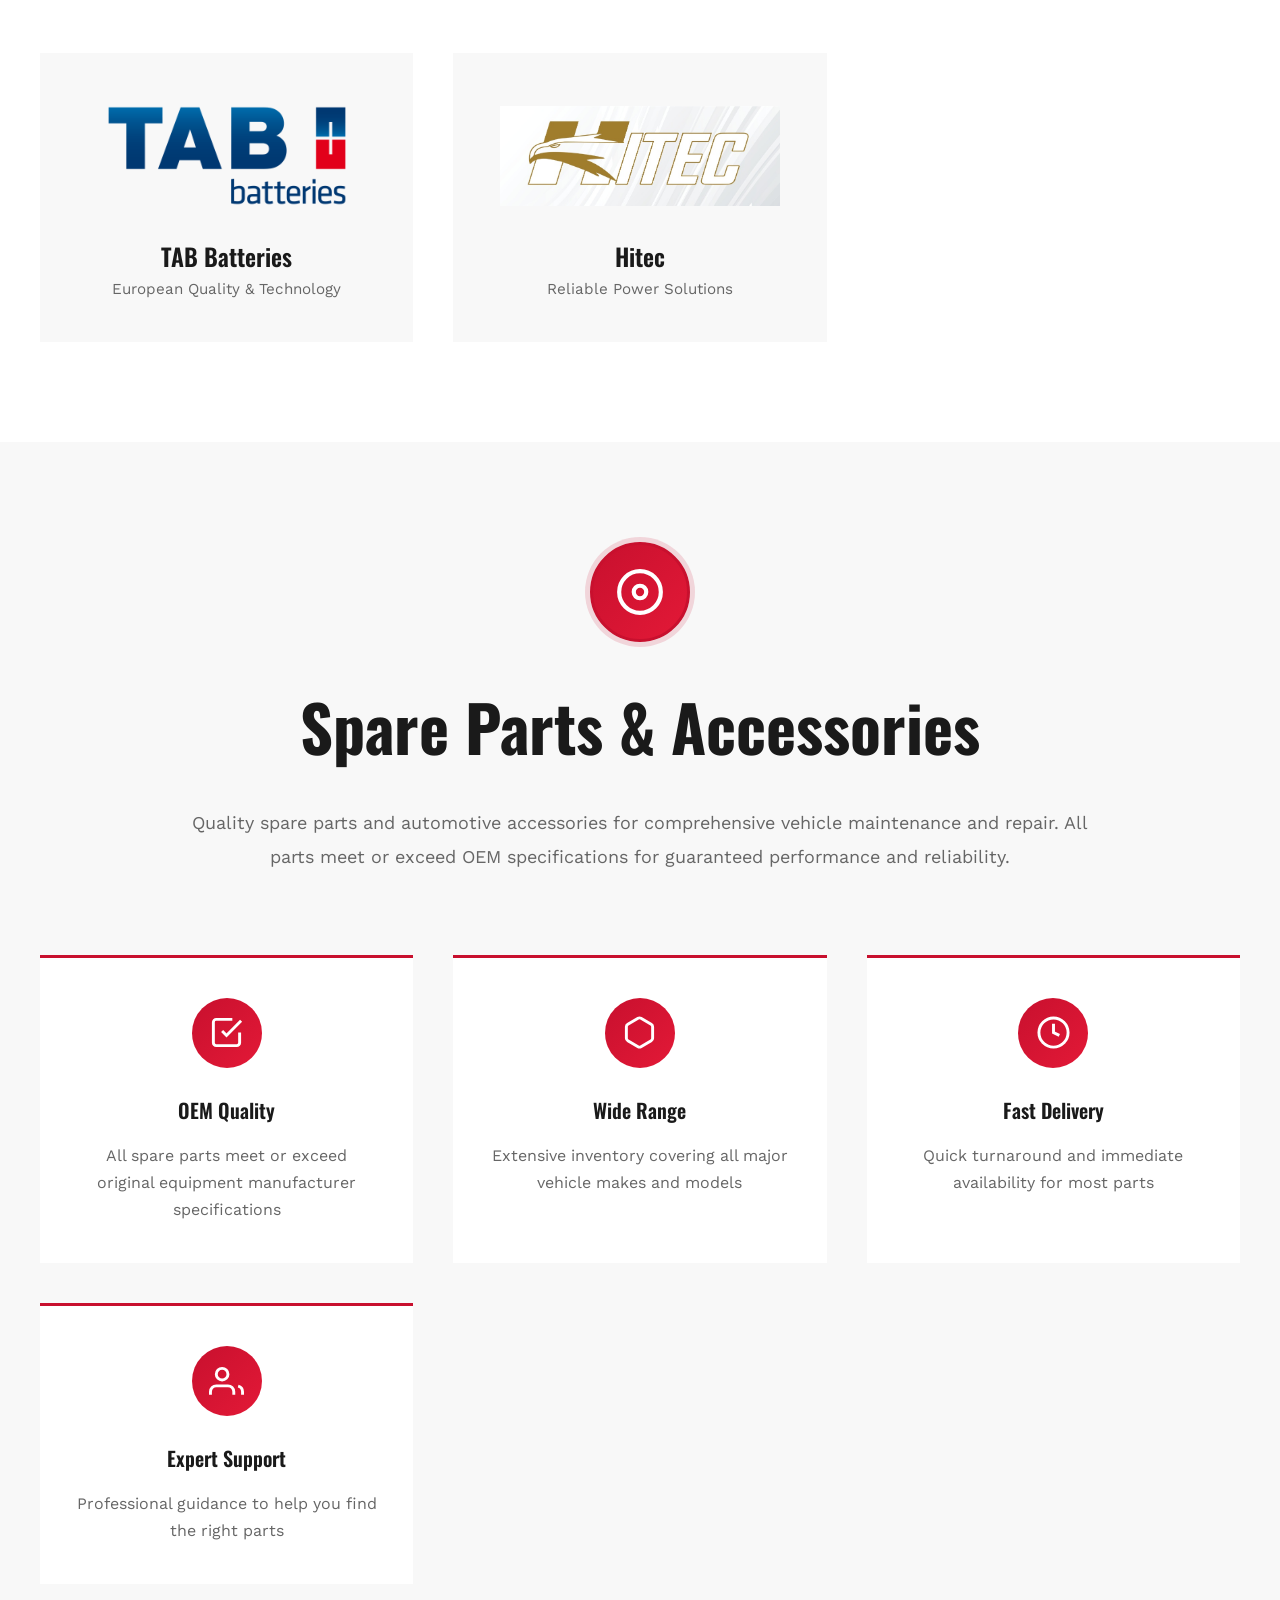
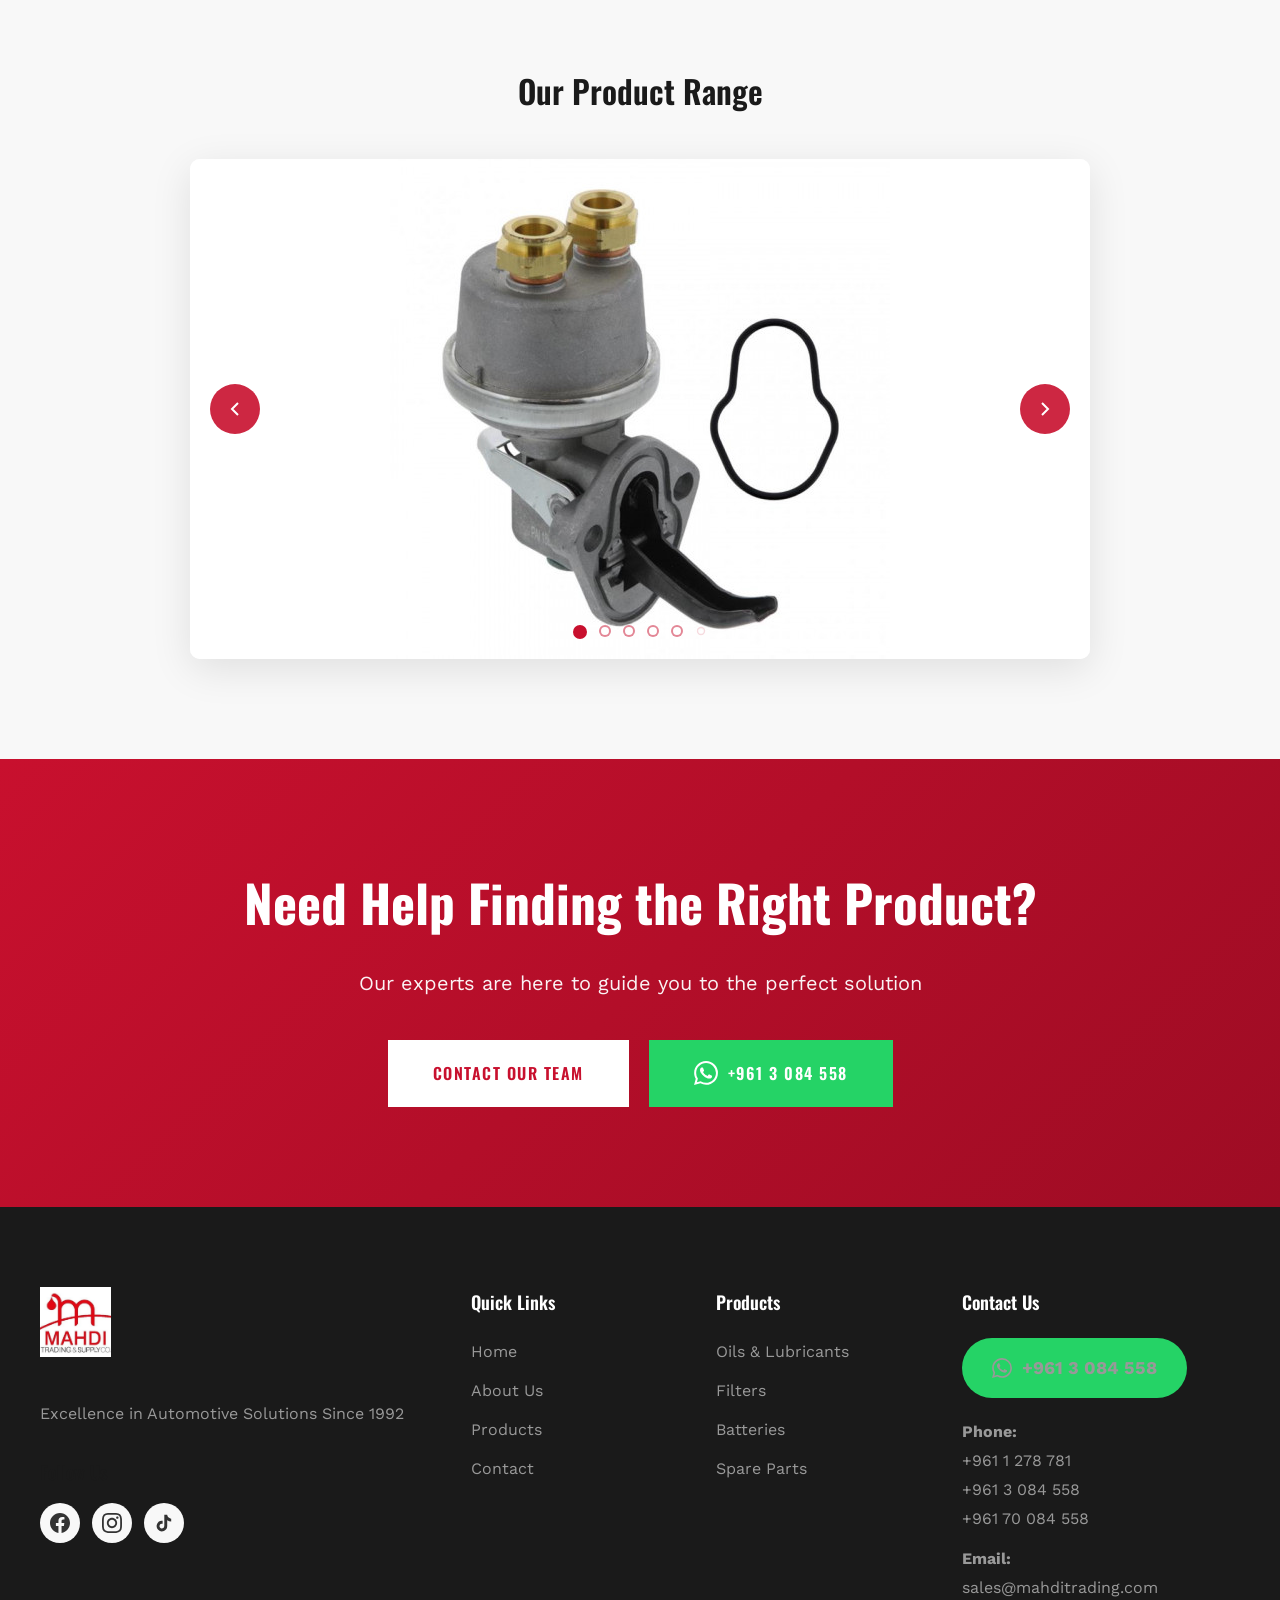
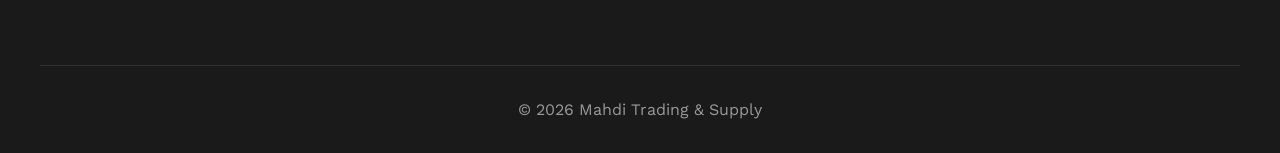
<file: products.html>
<!DOCTYPE html>
<html lang="en">
<head>
    <meta charset="UTF-8">
    <meta name="viewport" content="width=device-width, initial-scale=1.0">
    <title>Products - Mahdi Trading & Supply Co.</title>
    <link rel="icon" type="image/png" href="Images/logo.jpeg">
    <link rel="stylesheet" href="styles.css">
    <link rel="preconnect" href="https://fonts.googleapis.com">
    <link rel="preconnect" href="https://fonts.gstatic.com" crossorigin>
    <link href="https://fonts.googleapis.com/css2?family=Oswald:wght@400;500;600;700&family=Work+Sans:wght@300;400;500;600&display=swap" rel="stylesheet">
</head>

<!-- Google tag (gtag.js) -->
<script async src="https://www.googletagmanager.com/gtag/js?id=G-47W12EKD5K"></script>
<script>
  window.dataLayer = window.dataLayer || [];
  function gtag(){dataLayer.push(arguments);}
  gtag('js', new Date());

  gtag('config', 'G-47W12EKD5K');
</script>

<body class="products-page">
    <!-- Navigation -->
    <nav class="navbar" id="navbar">
        <div class="container nav-container">
            <ul class="nav-menu" id="navMenu">
                <li><a href="index.html" class="nav-link">Home</a></li>
                <li><a href="about.html" class="nav-link">About Us</a></li>
                <li class="nav-dropdown">
                    <a href="products.html" class="nav-link active">Products</a>
                    <ul class="dropdown-menu">
                        <li><a href="products.html#oils">Oils & Lubricants</a></li>
                        <li><a href="products.html#filters">Filters</a></li>
                        <li><a href="products.html#batteries">Batteries</a></li>
                        <li><a href="products.html#spareparts">Spare Parts</a></li>
                    </ul>
                </li>
                <li><a href="contact.html" class="nav-link">Contact Us</a></li>
            </ul>
            
            <div class="logo-container">
                <a href="index.html">
                    <img src="Images/logo.jpeg" alt="Mahdi Trading & Supply Co." class="logo">
                </a>
            </div>
            
            <!-- WhatsApp & Social Media -->
            <div class="header-whatsapp">
                <a href="https://wa.me/9613084558" target="_blank" class="whatsapp-btn" title="WhatsApp Us">
                    <svg viewBox="0 0 24 24" fill="currentColor">
                        <path d="M17.472 14.382c-.297-.149-1.758-.867-2.03-.967-.273-.099-.471-.148-.67.15-.197.297-.767.966-.94 1.164-.173.199-.347.223-.644.075-.297-.15-1.255-.463-2.39-1.475-.883-.788-1.48-1.761-1.653-2.059-.173-.297-.018-.458.13-.606.134-.133.298-.347.446-.52.149-.174.198-.298.298-.497.099-.198.05-.371-.025-.52-.075-.149-.669-1.612-.916-2.207-.242-.579-.487-.5-.669-.51-.173-.008-.371-.01-.57-.01-.198 0-.52.074-.792.372-.272.297-1.04 1.016-1.04 2.479 0 1.462 1.065 2.875 1.213 3.074.149.198 2.096 3.2 5.077 4.487.709.306 1.262.489 1.694.625.712.227 1.36.195 1.871.118.571-.085 1.758-.719 2.006-1.413.248-.694.248-1.289.173-1.413-.074-.124-.272-.198-.57-.347m-5.421 7.403h-.004a9.87 9.87 0 01-5.031-1.378l-.361-.214-3.741.982.998-3.648-.235-.374a9.86 9.86 0 01-1.51-5.26c.001-5.45 4.436-9.884 9.888-9.884 2.64 0 5.122 1.03 6.988 2.898a9.825 9.825 0 012.893 6.994c-.003 5.45-4.437 9.884-9.885 9.884m8.413-18.297A11.815 11.815 0 0012.05 0C5.495 0 .16 5.335.157 11.892c0 2.096.547 4.142 1.588 5.945L.057 24l6.305-1.654a11.882 11.882 0 005.683 1.448h.005c6.554 0 11.89-5.335 11.893-11.893a11.821 11.821 0 00-3.48-8.413z"/>
                    </svg>
                    <span>+961 3 084 558</span>
                </a>
                
                <div class="social-media-icons">
                    <a href="https://www.facebook.com/your-page" target="_blank" class="social-icon" title="Facebook">
                        <svg viewBox="0 0 24 24" fill="currentColor">
                            <path d="M24 12.073c0-6.627-5.373-12-12-12s-12 5.373-12 12c0 5.99 4.388 10.954 10.125 11.854v-8.385H7.078v-3.47h3.047V9.43c0-3.007 1.792-4.669 4.533-4.669 1.312 0 2.686.235 2.686.235v2.953H15.83c-1.491 0-1.956.925-1.956 1.874v2.25h3.328l-.532 3.47h-2.796v8.385C19.612 23.027 24 18.062 24 12.073z"/>
                        </svg>
                    </a>
                    <a href="https://www.instagram.com/your-account" target="_blank" class="social-icon" title="Instagram">
                        <svg viewBox="0 0 24 24" fill="currentColor">
                            <path d="M12 2.163c3.204 0 3.584.012 4.85.07 3.252.148 4.771 1.691 4.919 4.919.058 1.265.069 1.645.069 4.849 0 3.205-.012 3.584-.069 4.849-.149 3.225-1.664 4.771-4.919 4.919-1.266.058-1.644.07-4.85.07-3.204 0-3.584-.012-4.849-.07-3.26-.149-4.771-1.699-4.919-4.92-.058-1.265-.07-1.644-.07-4.849 0-3.204.013-3.583.07-4.849.149-3.227 1.664-4.771 4.919-4.919 1.266-.057 1.645-.069 4.849-.069zm0-2.163c-3.259 0-3.667.014-4.947.072-4.358.2-6.78 2.618-6.98 6.98-.059 1.281-.073 1.689-.073 4.948 0 3.259.014 3.668.072 4.948.2 4.358 2.618 6.78 6.98 6.98 1.281.058 1.689.072 4.948.072 3.259 0 3.668-.014 4.948-.072 4.354-.2 6.782-2.618 6.979-6.98.059-1.28.073-1.689.073-4.948 0-3.259-.014-3.667-.072-4.947-.196-4.354-2.617-6.78-6.979-6.98-1.281-.059-1.69-.073-4.949-.073zm0 5.838c-3.403 0-6.162 2.759-6.162 6.162s2.759 6.163 6.162 6.163 6.162-2.759 6.162-6.163c0-3.403-2.759-6.162-6.162-6.162zm0 10.162c-2.209 0-4-1.79-4-4 0-2.209 1.791-4 4-4s4 1.791 4 4c0 2.21-1.791 4-4 4zm6.406-11.845c-.796 0-1.441.645-1.441 1.44s.645 1.44 1.441 1.44c.795 0 1.439-.645 1.439-1.44s-.644-1.44-1.439-1.44z"/>
                        </svg>
                    </a>
                    <a href="https://www.tiktok.com/@your-account" target="_blank" class="social-icon" title="TikTok">
    			        <svg viewBox="0 0 24 24" fill="currentColor">
        			        <path d="M19.59 6.69a4.83 4.83 0 0 1-3.77-4.25V2h-3.45v13.67a2.89 2.89 0 0 1-5.2 1.74 2.89 2.89 0 0 1 2.31-4.64 2.93 2.93 0 0 1 .88.13V9.4a6.84 6.84 0 0 0-1-.05A6.33 6.33 0 0 0 5 20.1a6.34 6.34 0 0 0 10.86-4.43v-7a8.16 8.16 0 0 0 4.77 1.52v-3.4a4.85 4.85 0 0 1-1-.1z"/>
    			        </svg>
		            </a>
                </div>
            </div>

            <button class="nav-toggle" id="navToggle" aria-label="Toggle navigation">
                <span></span>
                <span></span>
                <span></span>
            </button>
        </div>
    </nav>

    <!-- Page Hero -->
    <section class="page-hero products-page-hero">
        <div class="hero-background">
            <div class="gradient-overlay"></div>
        </div>
        <div class="container">
            <div class="page-hero-content">
                <h1 class="page-title">Our Products</h1>
                <p class="page-subtitle">Premium automotive solutions for every vehicle</p>
            </div>
        </div>
    </section>

    <!-- Product Categories Overview -->
    <section class="product-cat-overview">
        <div class="container">
            <div class="section-header-centered">
                <div class="section-label-custom">Browse by Category</div>
                <h2 class="section-title-custom">What Are You Looking For?</h2>
            </div>

            <div class="product-cat-grid">
                <a href="#oils" class="product-cat-card">
                    <div class="cat-card-icon">
                        <svg viewBox="0 0 24 24" fill="none" stroke="currentColor" stroke-width="2">
                            <path d="M8 2h8v3H8z"/>
                            <path d="M7 5h10v2H7z"/>
                            <path d="M6 7h12l1 15H5z"/>
                            <path d="M9 12h6"/>
                            <circle cx="12" cy="16" r="1.5" fill="currentColor"/>
                        </svg>
                    </div>
                    <h3 class="cat-card-title">Oils & Lubricants</h3>
                    <p class="cat-card-desc">Premium engine oils, transmission fluids, and specialty lubricants</p>
                    <span class="cat-card-arrow">→</span>
                </a>

                <a href="#filters" class="product-cat-card">
                    <div class="cat-card-icon">
                        <svg viewBox="0 0 24 24" fill="none" stroke="currentColor" stroke-width="2">
                            <path d="M22 3H2l8 9.46V19l4 2v-8.54L22 3z"/>
                        </svg>
                    </div>
                    <h3 class="cat-card-title">Filters</h3>
                    <p class="cat-card-desc">Complete range of air, oil, fuel, and cabin filters</p>
                    <span class="cat-card-arrow">→</span>
                </a>

                <a href="#batteries" class="product-cat-card">
                    <div class="cat-card-icon">
                        <svg viewBox="0 0 24 24" fill="none" stroke="currentColor" stroke-width="2">
                            <rect x="1" y="6" width="18" height="12" rx="2" ry="2"/>
                            <line x1="23" y1="13" x2="23" y2="11"/>
                        </svg>
                    </div>
                    <h3 class="cat-card-title">Batteries</h3>
                    <p class="cat-card-desc">High-performance automotive batteries for all vehicles</p>
                    <span class="cat-card-arrow">→</span>
                </a>

                <a href="#spareparts" class="product-cat-card">
                    <div class="cat-card-icon">
                        <svg viewBox="0 0 24 24" fill="none" stroke="currentColor" stroke-width="2">
                            <circle cx="12" cy="12" r="10"/>
                            <circle cx="12" cy="12" r="3"/>
                        </svg>
                    </div>
                    <h3 class="cat-card-title">Spare Parts</h3>
                    <p class="cat-card-desc">Quality spare parts and automotive accessories</p>
                    <span class="cat-card-arrow">→</span>
                </a>
            </div>
        </div>
    </section>

    <!-- Oils & Lubricants -->
    <section id="oils" class="product-category-section">
        <div class="container">
            <div class="category-header">
                <div class="category-icon-large">
                    <svg viewBox="0 0 24 24" fill="none" stroke="currentColor" stroke-width="2">
                        <path d="M8 2h8v3H8z"/>
                        <path d="M7 5h10v2H7z"/>
                        <path d="M6 7h12l1 15H5z"/>
                        <path d="M9 12h6"/>
                        <circle cx="12" cy="16" r="1.5" fill="currentColor"/>
                    </svg>
                </div>
                <h2 class="category-main-title">Oils & Lubricants</h2>
                <p class="category-description">Premium engine oils, transmission fluids, hydraulic oils, and specialty lubricants for passenger cars, commercial vehicles, and industrial equipment. Our products ensure optimal engine protection, enhanced performance, and extended service life.</p>
            </div>

            <div class="partners-logo-grid">
                <!-- Caldini - Main Partner -->
                <a href="https://www.caldini.com.ro/En/" class="partner-logo-card featured" target="_blank">
                    <div class="featured-badge">Sole Agent</div>
                    <div class="partner-logo-container">
                        <img src="Images/CaldiniLogo.png" alt="Caldini Oils" class="partner-actual-logo">
                    </div>
                    <h3 class="partner-logo-name">Caldini Oils</h3>
                    <p class="partner-logo-tagline">Premium Automotive Lubricants</p>
                </a>

                <!-- Other Oil Partners -->
                <a href="https://www.avista-lubes.de/en/products/" class="partner-logo-card" target="_blank">
                    <div class="partner-logo-container">
                        <img src="Images/AvistaLogo.jpg" alt="Avista" class="partner-actual-logo" onerror="this.style.display='none'; this.nextElementSibling.style.display='flex';">
                        <div class="partner-placeholder-logo" style="display:none;">AV</div>
                    </div>
                    <h3 class="partner-logo-name">Avista</h3>
                </a>

                <a href="https://www.eurol.com/en" class="partner-logo-card" target="_blank">
                    <div class="partner-logo-container">
                        <img src="Images/EurolLubricantLogo.png" alt="Eurol Lubricants" class="partner-actual-logo" onerror="this.style.display='none'; this.nextElementSibling.style.display='flex';">
                        <div class="partner-placeholder-logo" style="display:none;">EU</div>
                    </div>
                    <h3 class="partner-logo-name">Eurol Lubricants</h3>
                </a>

                <a href="#" class="partner-logo-card" onclick="alert('For more info about Fleet Products, kindly contact us'); return false;">
                    <div class="partner-logo-container">
                        <img src="Images/FleetLogo.png" alt="Fleet" class="partner-actual-logo" onerror="this.style.display='none'; this.nextElementSibling.style.display='flex';">
                        <div class="partner-placeholder-logo" style="display:none;">FL</div>
                    </div>
                    <h3 class="partner-logo-name">Fleet</h3>
                </a>

                <a href="#" class="partner-logo-card" onclick="alert('For more info about WindoLine products, kindly contact us'); return false;">
                    <div class="partner-logo-container">
                        <img src="Images/WindolineLogo.png" alt="WindoLine" class="partner-actual-logo" onerror="this.style.display='none'; this.nextElementSibling.style.display='flex';">
                        <div class="partner-placeholder-logo" style="display:none;">WL</div>
                    </div>
                    <h3 class="partner-logo-name">WindoLine</h3>
                </a>
            </div>
        </div>
    </section>

    <!-- Filters -->
    <section id="filters" class="product-category-section alternate">
        <div class="container">
            <div class="category-header">
                <div class="category-icon-large">
                    <svg viewBox="0 0 24 24" fill="none" stroke="currentColor" stroke-width="2">
                        <path d="M22 3H2l8 9.46V19l4 2v-8.54L22 3z"/>
                    </svg>
                </div>
                <h2 class="category-main-title">Filters</h2>
                <p class="category-description">Comprehensive filtration solutions including air filters, oil filters, fuel filters, and cabin filters. Our filters meet OEM specifications and ensure superior protection for all vehicle types and equipment.</p>
            </div>

            <div class="partners-logo-grid">
                <!-- Delsa -->
                <a href="https://delsafiltre.com/FiltreNew.aspx" class="partner-logo-card featured" target="_blank">
                    <div class="featured-badge">Sole Agent</div>
                    <div class="partner-logo-container">
                        <img src="Images/DelsaFilterLogo.jpg" alt="Delsa Filters" class="partner-actual-logo" onerror="this.style.display='none'; this.nextElementSibling.style.display='flex';">
                        <div class="partner-placeholder-logo-large" style="display:none;">DELSA</div>
                    </div>
                    <h3 class="partner-logo-name">Delsa Filters</h3>
                    <p class="partner-logo-tagline">Advanced Filtration Technology</p>
                </a>

                <!-- KRON Filter -->
                <a href="https://delsafiltre.com/FiltreNew.aspx" class="partner-logo-card featured" target="_blank">
                    <div class="featured-badge">Sole Agent</div>
                    <div class="partner-logo-container">
                        <img src="Images/KronFilter.jpg" alt="KRON Filter" class="partner-actual-logo" onerror="this.style.display='none'; this.nextElementSibling.style.display='flex';">
                        <div class="partner-placeholder-logo" style="display:none;">KRN</div>
                    </div>
                    <h3 class="partner-logo-name">KRON Filter</h3>
                    <p class="partner-logo-tagline">Premium Quality Filtration Systems</p>
                </a>
            </div>
        </div>
    </section>

    <!-- Batteries -->
    <section id="batteries" class="product-category-section">
        <div class="container">
            <div class="category-header">
                <div class="category-icon-large">
                    <svg viewBox="0 0 24 24" fill="none" stroke="currentColor" stroke-width="2">
                        <rect x="1" y="6" width="18" height="12" rx="2" ry="2"/>
                        <line x1="23" y1="13" x2="23" y2="11"/>
                    </svg>
                </div>
                <h2 class="category-main-title">Batteries</h2>
                <p class="category-description">High-performance automotive batteries with advanced technology for reliable starting power, extended service life, and superior performance in all weather conditions.</p>
            </div>

            <div class="partners-logo-grid">
                <a href="https://www.tab.si/" class="partner-logo-card" target="_blank">
                    <div class="partner-logo-container">
                        <img src="Images/TABBatteriesLogo.png" alt="TAB Batteries" class="partner-actual-logo" onerror="this.style.display='none'; this.nextElementSibling.style.display='flex';">
                        <div class="partner-placeholder-logo" style="display:none;">TAB</div>
                    </div>
                    <h3 class="partner-logo-name">TAB Batteries</h3>
                    <p class="partner-logo-tagline">European Quality & Technology</p>
                </a>

                <a href="#" class="partner-logo-card" onclick="alert('For more Info about Hitec Batteries, kindly contact us'); return false;">
                    <div class="partner-logo-container">
                        <img src="Images/HITECBatteries Logo.jpg" alt="Hitec Batteries" class="partner-actual-logo" onerror="this.style.display='none'; this.nextElementSibling.style.display='flex';">
                        <div class="partner-placeholder-logo" style="display:none;">HT</div>
                    </div>
                    <h3 class="partner-logo-name">Hitec</h3>
                    <p class="partner-logo-tagline">Reliable Power Solutions</p>
                </a>
            </div>
        </div>
    </section>

    <!-- Spare Parts -->
    <section id="spareparts" class="product-category-section alternate">
        <div class="container">
            <div class="category-header">
                <div class="category-icon-large">
                    <svg viewBox="0 0 24 24" fill="none" stroke="currentColor" stroke-width="2">
                        <circle cx="12" cy="12" r="10"/>
                        <circle cx="12" cy="12" r="3"/>
                    </svg>
                </div>
                <h2 class="category-main-title">Spare Parts & Accessories</h2>
                <p class="category-description">Quality spare parts and automotive accessories for comprehensive vehicle maintenance and repair. All parts meet or exceed OEM specifications for guaranteed performance and reliability.</p>
            </div>

            <div class="spareparts-features">
                <div class="feature-box">
                    <div class="feature-box-icon">
                        <svg viewBox="0 0 24 24" fill="none" stroke="currentColor" stroke-width="2">
                            <path d="M9 11l3 3L22 4"/>
                            <path d="M21 12v7a2 2 0 01-2 2H5a2 2 0 01-2-2V5a2 2 0 012-2h11"/>
                        </svg>
                    </div>
                    <h3 class="feature-box-title">OEM Quality</h3>
                    <p class="feature-box-text">All spare parts meet or exceed original equipment manufacturer specifications</p>
                </div>

                <div class="feature-box">
                    <div class="feature-box-icon">
                        <svg viewBox="0 0 24 24" fill="none" stroke="currentColor" stroke-width="2">
                            <path d="M21 16V8a2 2 0 0 0-1-1.73l-7-4a2 2 0 0 0-2 0l-7 4A2 2 0 0 0 3 8v8a2 2 0 0 0 1 1.73l7 4a2 2 0 0 0 2 0l7-4A2 2 0 0 0 21 16z"/>
                        </svg>
                    </div>
                    <h3 class="feature-box-title">Wide Range</h3>
                    <p class="feature-box-text">Extensive inventory covering all major vehicle makes and models</p>
                </div>

                <div class="feature-box">
                    <div class="feature-box-icon">
                        <svg viewBox="0 0 24 24" fill="none" stroke="currentColor" stroke-width="2">
                            <circle cx="12" cy="12" r="10"/>
                            <polyline points="12 6 12 12 16 14"/>
                        </svg>
                    </div>
                    <h3 class="feature-box-title">Fast Delivery</h3>
                    <p class="feature-box-text">Quick turnaround and immediate availability for most parts</p>
                </div>

                <div class="feature-box">
                    <div class="feature-box-icon">
                        <svg viewBox="0 0 24 24" fill="none" stroke="currentColor" stroke-width="2">
                            <path d="M17 21v-2a4 4 0 0 0-4-4H5a4 4 0 0 0-4 4v2"/>
                            <circle cx="9" cy="7" r="4"/>
                            <path d="M23 21v-2a4 4 0 0 0-3-3.87"/>
                        </svg>
                    </div>
                    <h3 class="feature-box-title">Expert Support</h3>
                    <p class="feature-box-text">Professional guidance to help you find the right parts</p>
                </div>
            </div>

            <!-- Spare Parts Photo Showcase -->
            <div class="spareparts-gallery">
                <h3 class="gallery-title">Our Product Range</h3>
                <div class="gallery-container">
                    <div class="gallery-slider">
                        <div class="gallery-slide active">
                            <img src="Images/SparePartPicture1.jpeg" alt="Automotive Spare Parts" class="gallery-image">
                        </div>
                        <div class="gallery-slide">
                            <img src="Images/SparePartPicture2.jpeg" alt="Automotive Spare Parts" class="gallery-image">
                        </div>
                        <div class="gallery-slide">
                            <img src="Images/SparePartPicture3.jpeg" alt="Automotive Spare Parts" class="gallery-image">
                        </div>
                        <div class="gallery-slide">
                            <img src="Images/SparePartPicture4.jpeg" alt="Automotive Spare Parts" class="gallery-image">
                        </div>
                        <div class="gallery-slide">
                            <img src="Images/SparePartPicture5.jpeg" alt="Automotive Spare Parts" class="gallery-image">
                        </div>
                        <div class="gallery-slide">
                            <img src="Images/SparePartPicture6.jpeg" alt="Automotive Spare Parts" class="gallery-image">
                        </div>
                        <div class="gallery-slide">
                            <img src="Images/SparePartPicture7.jpeg" alt="Automotive Spare Parts" class="gallery-image">
                        </div>
                        <div class="gallery-slide">
                            <img src="Images/SparePartPicture8.jpeg" alt="Automotive Spare Parts" class="gallery-image">
                        </div>
                        <div class="gallery-slide">
                            <img src="Images/SparePartPicture9.jpeg" alt="Automotive Spare Parts" class="gallery-image">
                        </div>
                        <div class="gallery-slide">
                            <img src="Images/SparePartPicture10.jpeg" alt="Automotive Spare Parts" class="gallery-image">
                        </div>
                        <div class="gallery-slide">
                            <img src="Images/SparePartPicture11.jpeg" alt="Automotive Spare Parts" class="gallery-image">
                        </div>
                        <div class="gallery-slide">
                            <img src="Images/SparePartPicture12.jpeg" alt="Automotive Spare Parts" class="gallery-image">
                        </div>
                        <div class="gallery-slide">
                            <img src="Images/SparePartPicture13.jpeg" alt="Automotive Spare Parts" class="gallery-image">
                        </div>
                        <div class="gallery-slide">
                            <img src="Images/SparePartPicture14.jpg" alt="Automotive Spare Parts" class="gallery-image">
                        </div>
                        <div class="gallery-slide">
                            <img src="Images/SparePartPicture15.jpg" alt="Automotive Spare Parts" class="gallery-image">
                        </div>
                    </div>
                    <button class="gallery-prev" onclick="moveSlide(-1)">
                        <svg viewBox="0 0 24 24" fill="none" stroke="currentColor" stroke-width="2">
                            <polyline points="15 18 9 12 15 6"/>
                        </svg>
                    </button>
                    <button class="gallery-next" onclick="moveSlide(1)">
                        <svg viewBox="0 0 24 24" fill="none" stroke="currentColor" stroke-width="2">
                            <polyline points="9 18 15 12 9 6"/>
                        </svg>
                    </button>
                    <div class="gallery-dots">
                        <span class="dot active" onclick="currentSlide(1)"></span>
                        <span class="dot" onclick="currentSlide(2)"></span>
                        <span class="dot" onclick="currentSlide(3)"></span>
                        <span class="dot" onclick="currentSlide(4)"></span>
                        <span class="dot" onclick="currentSlide(5)"></span>
                        <span class="dot" onclick="currentSlide(6)"></span>
                        <span class="dot" onclick="currentSlide(7)"></span>
                        <span class="dot" onclick="currentSlide(8)"></span>
                        <span class="dot" onclick="currentSlide(9)"></span>
                        <span class="dot" onclick="currentSlide(10)"></span>
                        <span class="dot" onclick="currentSlide(11)"></span>
                        <span class="dot" onclick="currentSlide(12)"></span>
                        <span class="dot" onclick="currentSlide(13)"></span>
                        <span class="dot" onclick="currentSlide(14)"></span>
                        <span class="dot" onclick="currentSlide(15)"></span>
                    </div>
                </div>
            </div>
        </div>
    </section>

    <!-- CTA Section -->
    <section class="products-cta-section">
        <div class="container">
            <div class="cta-box">
                <h2 class="cta-box-title">Need Help Finding the Right Product?</h2>
                <p class="cta-box-subtitle">Our experts are here to guide you to the perfect solution</p>
                <div class="cta-box-buttons">
                    <a href="contact.html" class="btn btn-primary-large">Contact Our Team</a>
                    <a href="https://wa.me/9613084558" target="_blank" class="btn btn-whatsapp-large">
                        <svg viewBox="0 0 24 24" fill="currentColor">
                            <path d="M17.472 14.382c-.297-.149-1.758-.867-2.03-.967-.273-.099-.471-.148-.67.15-.197.297-.767.966-.94 1.164-.173.199-.347.223-.644.075-.297-.15-1.255-.463-2.39-1.475-.883-.788-1.48-1.761-1.653-2.059-.173-.297-.018-.458.13-.606.134-.133.298-.347.446-.52.149-.174.198-.298.298-.497.099-.198.05-.371-.025-.52-.075-.149-.669-1.612-.916-2.207-.242-.579-.487-.5-.669-.51-.173-.008-.371-.01-.57-.01-.198 0-.52.074-.792.372-.272.297-1.04 1.016-1.04 2.479 0 1.462 1.065 2.875 1.213 3.074.149.198 2.096 3.2 5.077 4.487.709.306 1.262.489 1.694.625.712.227 1.36.195 1.871.118.571-.085 1.758-.719 2.006-1.413.248-.694.248-1.289.173-1.413-.074-.124-.272-.198-.57-.347m-5.421 7.403h-.004a9.87 9.87 0 01-5.031-1.378l-.361-.214-3.741.982.998-3.648-.235-.374a9.86 9.86 0 01-1.51-5.26c.001-5.45 4.436-9.884 9.888-9.884 2.64 0 5.122 1.03 6.988 2.898a9.825 9.825 0 012.893 6.994c-.003 5.45-4.437 9.884-9.885 9.884m8.413-18.297A11.815 11.815 0 0012.05 0C5.495 0 .16 5.335.157 11.892c0 2.096.547 4.142 1.588 5.945L.057 24l6.305-1.654a11.882 11.882 0 005.683 1.448h.005c6.554 0 11.89-5.335 11.893-11.893a11.821 11.821 0 00-3.48-8.413z"/>
                        </svg>
                        <span>+961 3 084 558</span>
                    </a>
                </div>
            </div>
        </div>
    </section>

    <!-- Footer -->
    <footer class="footer">
        <div class="container">
            <div class="footer-content">
                <div class="footer-logo">
                    <img src="Images/logo.jpeg" alt="Mahdi Trading & Supply Co." class="logo">
                    <p class="footer-tagline">Excellence in Automotive Solutions Since 1992</p>
                    <div class="footer-social-media">
                        <h4>Follow Us</h4>
                        <div class="footer-social-icons">
                            <a href="https://www.facebook.com/your-page" target="_blank" class="footer-social-icon" title="Facebook">
                                <svg viewBox="0 0 24 24" fill="currentColor">
                                    <path d="M24 12.073c0-6.627-5.373-12-12-12s-12 5.373-12 12c0 5.99 4.388 10.954 10.125 11.854v-8.385H7.078v-3.47h3.047V9.43c0-3.007 1.792-4.669 4.533-4.669 1.312 0 2.686.235 2.686.235v2.953H15.83c-1.491 0-1.956.925-1.956 1.874v2.25h3.328l-.532 3.47h-2.796v8.385C19.612 23.027 24 18.062 24 12.073z"/>
                                </svg>
                            </a>
                            <a href="https://www.instagram.com/your-account" target="_blank" class="footer-social-icon" title="Instagram">
                                <svg viewBox="0 0 24 24" fill="currentColor">
                                    <path d="M12 2.163c3.204 0 3.584.012 4.85.07 3.252.148 4.771 1.691 4.919 4.919.058 1.265.069 1.645.069 4.849 0 3.205-.012 3.584-.069 4.849-.149 3.225-1.664 4.771-4.919 4.919-1.266.058-1.644.07-4.85.07-3.204 0-3.584-.012-4.849-.07-3.26-.149-4.771-1.699-4.919-4.92-.058-1.265-.07-1.644-.07-4.849 0-3.204.013-3.583.07-4.849.149-3.227 1.664-4.771 4.919-4.919 1.266-.057 1.645-.069 4.849-.069zm0-2.163c-3.259 0-3.667.014-4.947.072-4.358.2-6.78 2.618-6.98 6.98-.059 1.281-.073 1.689-.073 4.948 0 3.259.014 3.668.072 4.948.2 4.358 2.618 6.78 6.98 6.98 1.281.058 1.689.072 4.948.072 3.259 0 3.668-.014 4.948-.072 4.354-.2 6.782-2.618 6.979-6.98.059-1.28.073-1.689.073-4.948 0-3.259-.014-3.667-.072-4.947-.196-4.354-2.617-6.78-6.979-6.98-1.281-.059-1.69-.073-4.949-.073zm0 5.838c-3.403 0-6.162 2.759-6.162 6.162s2.759 6.163 6.162 6.163 6.162-2.759 6.162-6.163c0-3.403-2.759-6.162-6.162-6.162zm0 10.162c-2.209 0-4-1.79-4-4 0-2.209 1.791-4 4-4s4 1.791 4 4c0 2.21-1.791 4-4 4zm6.406-11.845c-.796 0-1.441.645-1.441 1.44s.645 1.44 1.441 1.44c.795 0 1.439-.645 1.439-1.44s-.644-1.44-1.439-1.44z"/>
                                </svg>
                            </a>
                            <a href="https://www.tiktok.com/@your-account" target="_blank" class="footer-social-icon" title="TikTok">
                                <svg viewBox="0 0 24 24" fill="currentColor">
                                    <path d="M19.59 6.69a4.83 4.83 0 0 1-3.77-4.25V2h-3.45v13.67a2.89 2.89 0 0 1-5.2 1.74 2.89 2.89 0 0 1 2.31-4.64 2.93 2.93 0 0 1 .88.13V9.4a6.84 6.84 0 0 0-1-.05A6.33 6.33 0 0 0 5 20.1a6.34 6.34 0 0 0 10.86-4.43v-7a8.16 8.16 0 0 0 4.77 1.52v-3.4a4.85 4.85 0 0 1-1-.1z"/>
                                </svg>
                            </a>
                        </div>
                    </div>
                </div>
                
                <div class="footer-links">
                    <h4>Quick Links</h4>
                    <ul>
                        <li><a href="index.html">Home</a></li>
                        <li><a href="about.html">About Us</a></li>
                        <li><a href="products.html">Products</a></li>
                        <li><a href="contact.html">Contact</a></li>
                    </ul>
                </div>
                
                <div class="footer-products">
                    <h4>Products</h4>
                    <ul>
                        <li><a href="products.html#oils">Oils & Lubricants</a></li>
                        <li><a href="products.html#filters">Filters</a></li>
                        <li><a href="products.html#batteries">Batteries</a></li>
                        <li><a href="products.html#spareparts">Spare Parts</a></li>
                    </ul>
                </div>
                
                <div class="footer-contact">
                    <h4>Contact Us</h4>
                    <div class="footer-whatsapp-highlight">
                        <a href="https://wa.me/9613084558" target="_blank" class="footer-whatsapp-btn">
                            <svg viewBox="0 0 24 24" fill="currentColor">
                                <path d="M17.472 14.382c-.297-.149-1.758-.867-2.03-.967-.273-.099-.471-.148-.67.15-.197.297-.767.966-.94 1.164-.173.199-.347.223-.644.075-.297-.15-1.255-.463-2.39-1.475-.883-.788-1.48-1.761-1.653-2.059-.173-.297-.018-.458.13-.606.134-.133.298-.347.446-.52.149-.174.198-.298.298-.497.099-.198.05-.371-.025-.52-.075-.149-.669-1.612-.916-2.207-.242-.579-.487-.5-.669-.51-.173-.008-.371-.01-.57-.01-.198 0-.52.074-.792.372-.272.297-1.04 1.016-1.04 2.479 0 1.462 1.065 2.875 1.213 3.074.149.198 2.096 3.2 5.077 4.487.709.306 1.262.489 1.694.625.712.227 1.36.195 1.871.118.571-.085 1.758-.719 2.006-1.413.248-.694.248-1.289.173-1.413-.074-.124-.272-.198-.57-.347m-5.421 7.403h-.004a9.87 9.87 0 01-5.031-1.378l-.361-.214-3.741.982.998-3.648-.235-.374a9.86 9.86 0 01-1.51-5.26c.001-5.45 4.436-9.884 9.888-9.884 2.64 0 5.122 1.03 6.988 2.898a9.825 9.825 0 012.893 6.994c-.003 5.45-4.437 9.884-9.885 9.884m8.413-18.297A11.815 11.815 0 0012.05 0C5.495 0 .16 5.335.157 11.892c0 2.096.547 4.142 1.588 5.945L.057 24l6.305-1.654a11.882 11.882 0 005.683 1.448h.005c6.554 0 11.89-5.335 11.893-11.893a11.821 11.821 0 00-3.48-8.413z"/>
                            </svg>
                            <span>+961 3 084 558</span>
                        </a>
                    </div>
                    <p><strong>Phone:</strong><br>
                        <a href="tel:+9611278781">+961 1 278 781</a><br>
                        <a href="tel:+9613084558">+961 3 084 558</a><br>
                        <a href="tel:+96170084558">+961 70 084 558</a>
                    </p>
                    <p><strong>Email:</strong><br>
                        <a href="mailto:sales@mahditrading.com?subject=Product Inquiry&body=Hello, I would like to know more about..."><span class="__cf_email__" data-cfemail="8be6fff8d4e8e4cbe3e4ffe6eae2e7a5e8e4e6">sales@mahditrading.com</span></a>
                    </p>
                </div>
            </div>
            <div class="footer-bottom">
                <p>&copy; 2026 Mahdi Trading & Supply</p>
            </div>
        </div>
    </footer>
    <script src="script.js"></script>
</body>
</html>
</file>
<file: styles.css>
:root {
    /* Color Palette - Extracted from Logo */
    --primary-red: #C8102E;
    --dark-red: #9E0C24;
    --light-red: #E31937;
    --accent-red: #FF1744;
    
    --dark-gray: #1a1a1a;
    --medium-gray: #333333;
    --light-gray: #666666;
    --lighter-gray: #999999;
    --bg-light: #f8f8f8;
    --white: #ffffff;
    
    /* Typography */
    --font-display: 'Oswald', sans-serif;
    --font-body: 'Work Sans', sans-serif;
    
    /* Spacing */
    --section-padding: 120px;
    --container-padding: 80px;
    
    /* Transitions */
    --transition-smooth: all 0.4s cubic-bezier(0.4, 0, 0.2, 1);
    --transition-fast: all 0.2s ease;
}

* {
    margin: 0;
    padding: 0;
    box-sizing: border-box;
}

html {
    scroll-behavior: smooth;
}

body {
    font-family: var(--font-body);
    color: var(--medium-gray);
    line-height: 1.7;
    overflow-x: hidden;
    background: var(--white);
    font-size: 16px;
}

.container {
    max-width: 1600px;
    margin: 0 auto;
    padding: 0 40px;
}

/* Navigation */
.navbar {
    position: fixed;
    top: 0;
    left: 0;
    right: 0;
    background: rgba(255, 255, 255, 0.98);
    backdrop-filter: blur(10px);
    z-index: 1000;
    transition: var(--transition-smooth);
    box-shadow: 0 2px 20px rgba(0, 0, 0, 0.03);
}

.navbar.scrolled {
    box-shadow: 0 2px 30px rgba(0, 0, 0, 0.1);
}

.nav-container {
    display: grid;
    grid-template-columns: 1fr auto 1fr;
    align-items: center;
    padding: 15px 40px;
    gap: 20px;
}

.logo-container {
    grid-column: 2;
    display: flex;
    justify-content: center;
    align-items: center;
}

.logo {
    height: 80px;
    width: auto;
    transition: var(--transition-smooth);
}

.nav-menu {
    grid-column: 1;
    display: flex;
    list-style: none;
    gap: 35px;
    align-items: center;
    justify-content: flex-start;
}

.nav-link {
    text-decoration: none;
    color: var(--medium-gray);
    font-weight: 500;
    font-size: 15px;
    text-transform: uppercase;
    letter-spacing: 1px;
    position: relative;
    transition: var(--transition-fast);
    font-family: var(--font-display);
}

.nav-link::after {
    content: '';
    position: absolute;
    bottom: -5px;
    left: 0;
    width: 0;
    height: 2px;
    background: var(--primary-red);
    transition: var(--transition-smooth);
}

.nav-link:hover,
.nav-link.active {
    color: var(--primary-red);
}

.nav-link:hover::after,
.nav-link.active::after {
    width: 100%;
}

/* Dropdown Menu */
.nav-dropdown {
    position: relative;
}

.dropdown-menu {
    position: absolute;
    top: 100%;
    left: 0;
    background: var(--white);
    list-style: none;
    padding: 20px 0;
    min-width: 220px;
    box-shadow: 0 10px 40px rgba(0, 0, 0, 0.15);
    opacity: 0;
    visibility: hidden;
    transform: translateY(20px);
    transition: var(--transition-smooth);
    margin-top: 20px;
}

.nav-dropdown:hover .dropdown-menu {
    opacity: 1;
    visibility: visible;
    transform: translateY(0);
}

.dropdown-menu li {
    padding: 0;
}

.dropdown-menu a {
    display: block;
    padding: 12px 30px;
    color: var(--medium-gray);
    text-decoration: none;
    font-family: var(--font-body);
    font-size: 14px;
    text-transform: none;
    letter-spacing: 0.5px;
    transition: var(--transition-fast);
}

.dropdown-menu a:hover {
    background: var(--bg-light);
    color: var(--primary-red);
    padding-left: 40px;
}

.nav-toggle {
    display: none;
    flex-direction: column;
    gap: 5px;
    background: none;
    border: none;
    cursor: pointer;
    padding: 5px;
}

.nav-toggle span {
    width: 28px;
    height: 3px;
    background: var(--primary-red);
    transition: var(--transition-smooth);
    border-radius: 2px;
}

/* Hero Section */
.hero {
    position: relative;
    min-height: 100vh;
    display: flex;
    align-items: center;
    justify-content: center;
    padding-top: 100px;
    overflow: hidden;
}

.hero-background {
    position: absolute;
    top: 0;
    left: 0;
    right: 0;
    bottom: 0;
    z-index: 0;
}

.gradient-overlay {
    position: absolute;
    top: 0;
    left: 0;
    right: 0;
    bottom: 0;
    background: linear-gradient(135deg, 
        rgba(200, 16, 46, 0.03) 0%, 
        rgba(255, 255, 255, 0.95) 50%,
        rgba(200, 16, 46, 0.05) 100%);
}

.pattern-overlay {
    position: absolute;
    top: 0;
    left: 0;
    right: 0;
    bottom: 0;
    opacity: 0.03;
    background-image: 
        repeating-linear-gradient(45deg, transparent, transparent 35px, var(--primary-red) 35px, var(--primary-red) 36px),
        repeating-linear-gradient(-45deg, transparent, transparent 35px, var(--primary-red) 35px, var(--primary-red) 36px);
}

.hero-content {
    position: relative;
    z-index: 1;
    display: grid;
    grid-template-columns: 1fr;
    gap: 60px;
    align-items: center;
    animation: fadeInUp 1s ease-out;
}

@keyframes fadeInUp {
    from {
        opacity: 0;
        transform: translateY(40px);
    }
    to {
        opacity: 1;
        transform: translateY(0);
    }
}

.hero-badge {
    display: inline-block;
    padding: 8px 20px;
    background: var(--primary-red);
    color: var(--white);
    font-family: var(--font-display);
    font-size: 14px;
    letter-spacing: 2px;
    text-transform: uppercase;
    font-weight: 600;
    margin-bottom: 30px;
    animation: fadeInUp 1s ease-out 0.2s both;
}

.hero-title {
    font-family: var(--font-display);
    margin-bottom: 30px;
}

.title-main {
    display: block;
    font-size: clamp(3rem, 7vw, 5.5rem);
    font-weight: 700;
    line-height: 1.1;
    color: var(--dark-gray);
    letter-spacing: -2px;
    animation: fadeInUp 1s ease-out 0.3s both;
}

.title-sub {
    display: block;
    font-size: clamp(2rem, 5vw, 4rem);
    font-weight: 400;
    color: var(--primary-red);
    letter-spacing: -1px;
    animation: fadeInUp 1s ease-out 0.4s both;
}

.hero-description {
    font-size: 1.25rem;
    color: var(--light-gray);
    max-width: 600px;
    margin-bottom: 40px;
    line-height: 1.8;
    animation: fadeInUp 1s ease-out 0.5s both;
}

.hero-buttons {
    display: flex;
    gap: 20px;
    flex-wrap: wrap;
    animation: fadeInUp 1s ease-out 0.6s both;
}

.btn {
    padding: 18px 40px;
    font-family: var(--font-display);
    font-size: 15px;
    font-weight: 600;
    text-transform: uppercase;
    letter-spacing: 1.5px;
    text-decoration: none;
    border: none;
    cursor: pointer;
    transition: var(--transition-smooth);
    position: relative;
    overflow: hidden;
    display: inline-block;
}

.btn::before {
    content: '';
    position: absolute;
    top: 0;
    left: -100%;
    width: 100%;
    height: 100%;
    background: rgba(255, 255, 255, 0.2);
    transition: var(--transition-smooth);
}

.btn:hover::before {
    left: 100%;
}

.btn-primary {
    background: var(--primary-red);
    color: var(--white);
}

.btn-primary:hover {
    background: var(--dark-red);
    transform: translateY(-2px);
    box-shadow: 0 10px 30px rgba(200, 16, 46, 0.3);
}

.btn-secondary {
    background: transparent;
    color: var(--primary-red);
    border: 2px solid var(--primary-red);
}

.btn-secondary:hover {
    background: var(--primary-red);
    color: var(--white);
    transform: translateY(-2px);
}

.btn-full {
    width: 100%;
}

.hero-stats {
    display: grid;
    grid-template-columns: repeat(auto-fit, minmax(150px, 1fr));
    gap: 30px;
    margin-top: 60px;
    animation: fadeInUp 1s ease-out 0.7s both;
}

.stat-card {
    text-align: center;
    padding: 30px 20px;
    background: var(--white);
    border-left: 4px solid var(--primary-red);
    box-shadow: 0 5px 20px rgba(0, 0, 0, 0.05);
    transition: var(--transition-smooth);
}

.stat-card:hover {
    transform: translateY(-5px);
    box-shadow: 0 10px 40px rgba(0, 0, 0, 0.1);
}

.stat-number {
    font-family: var(--font-display);
    font-size: 3rem;
    font-weight: 700;
    color: var(--primary-red);
    margin-bottom: 10px;
}

.stat-label {
    font-size: 0.9rem;
    color: var(--light-gray);
    text-transform: uppercase;
    letter-spacing: 1px;
    font-weight: 500;
}

.scroll-indicator {
    position: absolute;
    bottom: 40px;
    left: 50%;
    transform: translateX(-50%);
    display: flex;
    flex-direction: column;
    align-items: center;
    gap: 10px;
    color: var(--lighter-gray);
    font-size: 12px;
    text-transform: uppercase;
    letter-spacing: 2px;
    animation: bounce 2s infinite;
}

@keyframes bounce {
    0%, 100% {
        transform: translateX(-50%) translateY(0);
    }
    50% {
        transform: translateX(-50%) translateY(-10px);
    }
}

.scroll-line {
    width: 2px;
    height: 40px;
    background: linear-gradient(to bottom, var(--primary-red), transparent);
}

/* Section Styles */
section {
    padding: var(--section-padding) 0;
}

.section-header {
    margin-bottom: 80px;
}

.section-header.centered {
    text-align: center;
}

.section-label {
    display: inline-block;
    font-family: var(--font-display);
    font-size: 14px;
    font-weight: 600;
    letter-spacing: 3px;
    text-transform: uppercase;
    color: var(--primary-red);
    margin-bottom: 15px;
    position: relative;
    padding-left: 60px;
}

.section-label::before {
    content: '';
    position: absolute;
    left: 0;
    top: 50%;
    transform: translateY(-50%);
    width: 45px;
    height: 2px;
    background: var(--primary-red);
}

.section-header.centered .section-label {
    padding-left: 0;
}

.section-header.centered .section-label::before {
    display: none;
}

.section-title {
    font-family: var(--font-display);
    font-size: clamp(2.5rem, 5vw, 4rem);
    font-weight: 700;
    color: var(--dark-gray);
    letter-spacing: -1px;
    line-height: 1.2;
}

.section-subtitle {
    font-size: 1.125rem;
    color: var(--light-gray);
    margin-top: 20px;
    max-width: 700px;
    margin-left: auto;
    margin-right: auto;
}

.section-description {
    font-size: 1.125rem;
    color: var(--light-gray);
    margin-top: 20px;
    line-height: 1.8;
}

/* About Section */
.about-section {
    background: var(--bg-light);
}

.about-content {
    display: grid;
    grid-template-columns: 1fr 1fr;
    gap: 80px;
    align-items: start;
}

.about-intro {
    margin-bottom: 50px;
}

.lead-text {
    font-size: 1.125rem;
    line-height: 2;
    color: var(--medium-gray);
}

.mission-card {
    background: var(--white);
    padding: 50px;
    border-left: 5px solid var(--primary-red);
    box-shadow: 0 10px 40px rgba(0, 0, 0, 0.08);
}

.mission-icon {
    width: 80px;
    height: 80px;
    background: linear-gradient(135deg, var(--primary-red), var(--light-red));
    border-radius: 50%;
    display: flex;
    align-items: center;
    justify-content: center;
    color: var(--white);
    margin-bottom: 25px;
}

.mission-title {
    font-family: var(--font-display);
    font-size: 1.75rem;
    color: var(--dark-gray);
    margin-bottom: 20px;
    font-weight: 600;
}

.mission-text {
    color: var(--light-gray);
    line-height: 1.9;
}

.about-features {
    display: grid;
    grid-template-columns: 1fr;
    gap: 30px;
}

.feature-card {
    padding: 35px;
    background: var(--white);
    transition: var(--transition-smooth);
    border: 1px solid rgba(200, 16, 46, 0.1);
    position: relative;
    overflow: hidden;
}

.feature-card::before {
    content: '';
    position: absolute;
    top: 0;
    left: 0;
    width: 4px;
    height: 0;
    background: var(--primary-red);
    transition: var(--transition-smooth);
}

.feature-card:hover {
    transform: translateX(10px);
    box-shadow: 0 10px 40px rgba(0, 0, 0, 0.1);
}

.feature-card:hover::before {
    height: 100%;
}

.feature-number {
    font-family: var(--font-display);
    font-size: 3.5rem;
    font-weight: 700;
    color: rgba(200, 16, 46, 0.1);
    line-height: 1;
    margin-bottom: 15px;
}

.feature-title {
    font-family: var(--font-display);
    font-size: 1.25rem;
    color: var(--dark-gray);
    margin-bottom: 12px;
    font-weight: 600;
}

.feature-description {
    color: var(--light-gray);
    line-height: 1.7;
}

/* Partners Section */
.partners-section {
    background: var(--white);
}

.main-partners {
    margin-bottom: 80px;
}

.partner-badge {
    text-align: center;
    font-family: var(--font-display);
    font-size: 16px;
    font-weight: 600;
    color: var(--primary-red);
    text-transform: uppercase;
    letter-spacing: 2px;
    margin-bottom: 50px;
    padding: 15px 30px;
    background: rgba(200, 16, 46, 0.05);
    display: inline-block;
    border-left: 4px solid var(--primary-red);
}

.main-partners-grid {
    display: grid;
    grid-template-columns: repeat(auto-fit, minmax(450px, 1fr));
    gap: 50px;
}

.main-partner-card {
    background: var(--bg-light);
    padding: 60px 50px;
    text-align: center;
    transition: var(--transition-smooth);
    border-top: 4px solid transparent;
    text-decoration: none;
    display: block;
}

.main-partner-card:hover {
    background: var(--white);
    border-top-color: var(--primary-red);
    box-shadow: 0 20px 60px rgba(0, 0, 0, 0.15);
    transform: translateY(-10px);
}

.partner-logo-wrapper {
    margin-bottom: 30px;
}

.partner-logo-placeholder {
    width: 120px;
    height: 120px;
    margin: 0 auto;
    background: linear-gradient(135deg, var(--light-gray), var(--lighter-gray));
    border-radius: 50%;
    display: flex;
    align-items: center;
    justify-content: center;
    box-shadow: 0 10px 30px rgba(0, 0, 0, 0.1);
    transition: var(--transition-smooth);
}

.partner-logo-placeholder.main {
    width: 180px;
    height: 180px;
    background: linear-gradient(135deg, var(--primary-red), var(--light-red));
    box-shadow: 0 15px 50px rgba(200, 16, 46, 0.3);
}

.main-partner-card:hover .partner-logo-placeholder {
    transform: scale(1.1) rotate(5deg);
}

.partner-initial {
    font-family: var(--font-display);
    font-size: 3rem;
    font-weight: 700;
    color: var(--white);
}

.partner-logo-placeholder.main .partner-initial {
    font-size: 5rem;
}

.partner-name {
    font-family: var(--font-display);
    font-size: 2rem;
    color: var(--dark-gray);
    margin-bottom: 15px;
    font-weight: 600;
}

.partner-category {
    font-size: 0.9rem;
    color: var(--primary-red);
    text-transform: uppercase;
    letter-spacing: 2px;
    font-weight: 600;
    margin-bottom: 20px;
}

.partner-description {
    color: var(--light-gray);
    line-height: 1.8;
    font-size: 1.05rem;
}

/* Partners Categories */
.partners-categories {
    margin-top: 80px;
}

.category-section {
    margin-bottom: 60px;
}

.category-title {
    font-family: var(--font-display);
    font-size: 1.75rem;
    color: var(--dark-gray);
    margin-bottom: 30px;
    display: flex;
    align-items: center;
    gap: 15px;
    font-weight: 600;
}

.category-icon {
    width: 32px;
    height: 32px;
    color: var(--primary-red);
}

.partners-grid {
    display: grid;
    grid-template-columns: repeat(auto-fill, minmax(200px, 1fr));
    gap: 30px;
}

.partner-mini-card {
    background: var(--bg-light);
    padding: 35px 25px;
    text-align: center;
    transition: var(--transition-smooth);
    text-decoration: none;
    display: block;
    border: 2px solid transparent;
}

.partner-mini-card:hover {
    background: var(--white);
    border-color: var(--primary-red);
    transform: translateY(-5px);
    box-shadow: 0 10px 30px rgba(0, 0, 0, 0.1);
}

.partner-mini-logo {
    width: 80px;
    height: 80px;
    margin: 0 auto 20px;
    background: linear-gradient(135deg, var(--light-gray), var(--lighter-gray));
    border-radius: 50%;
    display: flex;
    align-items: center;
    justify-content: center;
    font-family: var(--font-display);
    font-size: 1.5rem;
    font-weight: 700;
    color: var(--white);
    transition: var(--transition-smooth);
}

.partner-mini-logo.large {
    width: 100px;
    height: 100px;
    font-size: 1.75rem;
}

.partner-mini-card:hover .partner-mini-logo {
    transform: scale(1.1);
    background: linear-gradient(135deg, var(--primary-red), var(--light-red));
}

.partner-mini-name {
    font-family: var(--font-display);
    font-size: 1.125rem;
    color: var(--dark-gray);
    margin-bottom: 8px;
    font-weight: 600;
}

.agent-badge {
    display: inline-block;
    font-size: 0.75rem;
    color: var(--primary-red);
    background: rgba(200, 16, 46, 0.1);
    padding: 5px 12px;
    border-radius: 20px;
    text-transform: uppercase;
    letter-spacing: 1px;
    font-weight: 600;
}

/* Contact Section */
.contact-section {
    background: var(--bg-light);
}

.contact-content {
    display: grid;
    grid-template-columns: 1fr 1fr;
    gap: 80px;
    margin-top: 60px;
}

.contact-info {
    display: grid;
    grid-template-columns: 1fr;
    gap: 30px;
}

.contact-card {
    background: var(--white);
    padding: 35px;
    transition: var(--transition-smooth);
    border-left: 4px solid var(--primary-red);
}

.contact-card:hover {
    box-shadow: 0 10px 40px rgba(0, 0, 0, 0.1);
    transform: translateX(5px);
}

.contact-icon {
    width: 60px;
    height: 60px;
    background: linear-gradient(135deg, var(--primary-red), var(--light-red));
    border-radius: 50%;
    display: flex;
    align-items: center;
    justify-content: center;
    color: var(--white);
    margin-bottom: 20px;
}

.contact-title {
    font-family: var(--font-display);
    font-size: 1.25rem;
    color: var(--dark-gray);
    margin-bottom: 15px;
    font-weight: 600;
}

.contact-detail {
    color: var(--light-gray);
    line-height: 1.8;
}

.contact-detail a {
    color: var(--light-gray);
    text-decoration: none;
    transition: var(--transition-fast);
}

.contact-detail a:hover {
    color: var(--primary-red);
}

.contact-form-container {
    background: var(--white);
    padding: 50px;
    box-shadow: 0 10px 40px rgba(0, 0, 0, 0.08);
}

.contact-form {
    display: grid;
    gap: 25px;
}

.form-group {
    display: flex;
    flex-direction: column;
}

.form-group input,
.form-group textarea {
    padding: 18px 20px;
    border: 2px solid rgba(200, 16, 46, 0.1);
    font-family: var(--font-body);
    font-size: 15px;
    color: var(--medium-gray);
    background: var(--bg-light);
    transition: var(--transition-fast);
}

.form-group input:focus,
.form-group textarea:focus {
    outline: none;
    border-color: var(--primary-red);
    background: var(--white);
}

.form-group textarea {
    resize: vertical;
    min-height: 150px;
}

/* Products Page */
.products-hero {
    position: relative;
    padding: 180px 0 100px;
    overflow: hidden;
}

.products-hero-content {
    position: relative;
    z-index: 1;
    text-align: center;
}

.page-title {
    font-family: var(--font-display);
    font-size: clamp(3rem, 6vw, 5rem);
    font-weight: 700;
    color: var(--dark-gray);
    margin-bottom: 20px;
    letter-spacing: -2px;
}

.page-subtitle {
    font-size: 1.5rem;
    color: var(--light-gray);
}

.product-categories-overview {
    padding: 80px 0;
    background: var(--bg-light);
}

.categories-grid {
    display: grid;
    grid-template-columns: repeat(auto-fit, minmax(280px, 1fr));
    gap: 40px;
}

.category-box {
    background: var(--white);
    padding: 50px 40px;
    text-align: center;
    transition: var(--transition-smooth);
    text-decoration: none;
    display: block;
    position: relative;
    overflow: hidden;
    border-top: 4px solid transparent;
}

.category-box::before {
    content: '';
    position: absolute;
    top: 0;
    left: -100%;
    width: 100%;
    height: 100%;
    background: linear-gradient(90deg, transparent, rgba(200, 16, 46, 0.03), transparent);
    transition: var(--transition-smooth);
}

.category-box:hover::before {
    left: 100%;
}

.category-box:hover {
    border-top-color: var(--primary-red);
    box-shadow: 0 20px 60px rgba(0, 0, 0, 0.1);
    transform: translateY(-10px);
}

.category-icon-wrapper {
    width: 100px;
    height: 100px;
    margin: 0 auto 30px;
    background: linear-gradient(135deg, var(--primary-red), var(--light-red));
    border-radius: 50%;
    display: flex;
    align-items: center;
    justify-content: center;
    transition: var(--transition-smooth);
}

.category-box:hover .category-icon-wrapper {
    transform: scale(1.1) rotate(10deg);
}

.category-icon-large {
    width: 50px;
    height: 50px;
    color: var(--white);
}

.category-box-title {
    font-family: var(--font-display);
    font-size: 1.75rem;
    color: var(--dark-gray);
    margin-bottom: 15px;
    font-weight: 600;
}

.category-box-description {
    color: var(--light-gray);
    line-height: 1.7;
    margin-bottom: 20px;
}

.category-arrow {
    font-size: 2rem;
    color: var(--primary-red);
    font-weight: 300;
    transition: var(--transition-smooth);
}

.category-box:hover .category-arrow {
    transform: translateX(10px);
}

/* Product Detail Sections */
.product-detail-section {
    padding: 100px 0;
    background: var(--white);
}

.product-detail-section.alt {
    background: var(--bg-light);
}

.partners-showcase {
    display: grid;
    grid-template-columns: repeat(auto-fit, minmax(250px, 1fr));
    gap: 40px;
    margin-top: 60px;
}

.partner-showcase-item {
    background: var(--bg-light);
    padding: 40px 30px;
    text-align: center;
    transition: var(--transition-smooth);
    border-top: 3px solid transparent;
}

.product-detail-section.alt .partner-showcase-item {
    background: var(--white);
}

.partner-showcase-item.main-partner {
    grid-column: span 2;
    padding: 60px 50px;
}

.partner-showcase-item:hover {
    border-top-color: var(--primary-red);
    transform: translateY(-5px);
    box-shadow: 0 15px 50px rgba(0, 0, 0, 0.1);
}

.showcase-logo {
    margin-bottom: 25px;
}

.showcase-name {
    font-family: var(--font-display);
    font-size: 1.5rem;
    color: var(--dark-gray);
    margin-bottom: 15px;
    font-weight: 600;
}

.showcase-badge {
    display: inline-block;
    font-size: 0.75rem;
    color: var(--white);
    background: var(--light-gray);
    padding: 6px 15px;
    border-radius: 20px;
    text-transform: uppercase;
    letter-spacing: 1px;
    font-weight: 600;
    margin-bottom: 20px;
}

.showcase-badge.sole-agent {
    background: var(--primary-red);
}

.showcase-description {
    color: var(--light-gray);
    line-height: 1.8;
}

/* Spare Parts Info */
.spareparts-info {
    margin-top: 60px;
}

.info-grid {
    display: grid;
    grid-template-columns: repeat(auto-fit, minmax(300px, 1fr));
    gap: 40px;
}

.info-card {
    background: var(--white);
    padding: 40px 35px;
    text-align: center;
    border-left: 4px solid var(--primary-red);
    transition: var(--transition-smooth);
}

.product-detail-section.alt .info-card {
    background: var(--bg-light);
}

.info-card:hover {
    transform: translateY(-5px);
    box-shadow: 0 15px 40px rgba(0, 0, 0, 0.1);
}

.info-icon {
    width: 70px;
    height: 70px;
    margin: 0 auto 25px;
    background: linear-gradient(135deg, var(--primary-red), var(--light-red));
    border-radius: 50%;
    display: flex;
    align-items: center;
    justify-content: center;
}

.info-icon svg {
    width: 35px;
    height: 35px;
    color: var(--white);
}

.info-card h3 {
    font-family: var(--font-display);
    font-size: 1.25rem;
    color: var(--dark-gray);
    margin-bottom: 15px;
    font-weight: 600;
}

.info-card p {
    color: var(--light-gray);
    line-height: 1.7;
}

/* CTA Section */
.cta-section {
    background: linear-gradient(135deg, var(--primary-red), var(--dark-red));
    padding: 100px 0;
    text-align: center;
    color: var(--white);
}

.cta-title {
    font-family: var(--font-display);
    font-size: clamp(2rem, 4vw, 3.5rem);
    font-weight: 700;
    margin-bottom: 20px;
    letter-spacing: -1px;
}

.cta-description {
    font-size: 1.25rem;
    margin-bottom: 40px;
    opacity: 0.9;
}

.cta-buttons {
    display: flex;
    gap: 20px;
    justify-content: center;
    flex-wrap: wrap;
}

.cta-section .btn-primary {
    background: var(--white);
    color: var(--primary-red);
}

.cta-section .btn-primary:hover {
    background: var(--bg-light);
}

.cta-section .btn-secondary {
    border-color: var(--white);
    color: var(--white);
}

.cta-section .btn-secondary:hover {
    background: var(--white);
    color: var(--primary-red);
}

/* Footer */
.footer {
    background: var(--dark-gray);
    color: var(--lighter-gray);
    padding: 80px 0 30px;
}

.footer-content {
    display: grid;
    grid-template-columns: 2fr 1fr 1fr 1.5fr;
    gap: 60px;
    margin-bottom: 50px;
}

.footer-logo .logo {
    height: 70px;
    margin-bottom: 20px;
}

.footer-tagline {
    color: var(--lighter-gray);
    margin-top: 15px;
    margin-bottom: 20px;
}

.footer-social {
    display: flex;
    gap: 15px;
}

.social-link {
    width: 40px;
    height: 40px;
    display: flex;
    align-items: center;
    justify-content: center;
    background: rgba(255, 255, 255, 0.1);
    border-radius: 50%;
    transition: var(--transition-smooth);
}

.social-link:hover {
    background: var(--primary-red);
    transform: translateY(-3px);
}

.social-link svg {
    width: 20px;
    height: 20px;
}

.footer-links h4,
.footer-products h4,
.footer-contact h4 {
    font-family: var(--font-display);
    color: var(--white);
    font-size: 1.125rem;
    margin-bottom: 20px;
    font-weight: 600;
}

.footer-links ul,
.footer-products ul {
    list-style: none;
}

.footer-links li,
.footer-products li {
    margin-bottom: 12px;
}

.footer-links a,
.footer-products a {
    color: var(--lighter-gray);
    text-decoration: none;
    transition: var(--transition-fast);
}

.footer-links a:hover,
.footer-products a:hover {
    color: var(--primary-red);
    padding-left: 5px;
}

.footer-contact p {
    margin-bottom: 12px;
    line-height: 1.8;
}

.footer-contact a {
    color: var(--lighter-gray);
    text-decoration: none;
    transition: var(--transition-fast);
}

.footer-contact a:hover {
    color: var(--primary-red);
}

.footer-bottom {
    padding-top: 30px;
    border-top: 1px solid rgba(255, 255, 255, 0.1);
    text-align: center;
    color: var(--lighter-gray);
}

/* Responsive Design */
@media (max-width: 1200px) {
    .main-partners-grid {
        grid-template-columns: 1fr;
    }
    
    .partner-showcase-item.main-partner {
        grid-column: span 1;
    }
}

@media (max-width: 1024px) {
    :root {
        --section-padding: 80px;
    }
    
    .container {
        padding: 0 30px;
    }
    
    .about-content,
    .contact-content {
        grid-template-columns: 1fr;
        gap: 50px;
    }
    
    .footer-content {
        grid-template-columns: 1fr 1fr;
    }
    
    .nav-menu {
        gap: 35px;
    }
}

@media (max-width: 768px) {
    .nav-toggle {
        display: flex;
    }
    
    .nav-menu {
        position: fixed;
        top: 100px;
        left: -100%;
        flex-direction: column;
        background: var(--white);
        width: 100%;
        padding: 40px;
        gap: 20px;
        box-shadow: 0 10px 40px rgba(0, 0, 0, 0.1);
        transition: var(--transition-smooth);
        align-items: flex-start;
        max-height: calc(100vh - 100px);
        overflow-y: auto;
    }
    
    .nav-menu.active {
        left: 0;
    }
    
    .dropdown-menu {
        position: static;
        opacity: 1;
        visibility: visible;
        transform: none;
        box-shadow: none;
        margin-top: 10px;
        padding: 10px 0;
        background: var(--bg-light);
    }
    
    .hero {
        min-height: auto;
        padding: 150px 0 80px;
    }
    
    .hero-stats {
        grid-template-columns: 1fr;
    }
    
    .categories-grid,
    .partners-grid {
        grid-template-columns: 1fr;
    }
    
    .partners-showcase {
        grid-template-columns: 1fr;
    }
    
    .footer-content {
        grid-template-columns: 1fr;
        gap: 40px;
    }
    
    .section-header {
        margin-bottom: 50px;
    }
    
    :root {
        --section-padding: 60px;
    }
}

@media (max-width: 480px) {
    .container {
        padding: 0 20px;
    }
    
    .nav-container {
        padding: 15px 20px;
    }
    
    .logo {
        height: 50px;
    }
    
    .hero-buttons,
    .cta-buttons {
        flex-direction: column;
        width: 100%;
    }
    
    .btn {
        width: 100%;
        text-align: center;
    }
    
    .mission-card,
    .contact-form-container {
        padding: 30px;
    }
    
    .main-partner-card,
    .partner-showcase-item {
        padding: 40px 25px;
    }
}

/* ============================================
   HOME PAGE SPECIFIC STYLES
   ============================================ */

.home-page {
    background: var(--white);
}

.home-hero {
    min-height: 100vh;
    display: flex;
    align-items: center;
    justify-content: center;
    position: relative;
    padding-top: 140px;
    padding-bottom: 60px;
    overflow: hidden;
}

.animated-shapes {
    position: absolute;
    width: 100%;
    height: 100%;
    overflow: hidden;
}

.shape {
    position: absolute;
    background: var(--primary-red);
    opacity: 0.03;
    border-radius: 50%;
    animation: float 20s infinite ease-in-out;
}

.shape-1 {
    width: 400px;
    height: 400px;
    top: -200px;
    right: -200px;
}

.shape-2 {
    width: 300px;
    height: 300px;
    bottom: -150px;
    left: -150px;
    animation-delay: 5s;
}

.shape-3 {
    width: 250px;
    height: 250px;
    top: 50%;
    right: 10%;
    animation-delay: 10s;
}

@keyframes float {
    0%, 100% { transform: translateY(0px) rotate(0deg); }
    50% { transform: translateY(-30px) rotate(180deg); }
}

.hero-container {
    width: 100%;
    position: relative;
    z-index: 1;
}

.hero-intro {
    text-align: center;
    margin-bottom: 80px;
    display: flex;
    flex-direction: column;
    align-items: center;
}

.company-badge {
    display: block;
    padding: 10px 25px;
    background: var(--primary-red);
    color: var(--white);
    font-family: var(--font-display);
    font-size: 14px;
    letter-spacing: 3px;
    text-transform: uppercase;
    font-weight: 600;
    margin-bottom: 30px;
    animation: fadeInDown 2s ease;
    width: fit-content;
}

.hero-main-title {
    font-family: var(--font-display);
    margin-bottom: 20px;
    animation: fadeInUp 1s ease 0.2s both;
}

.title-line-1,
.title-line-2 {
    display: block;
    font-size: clamp(3rem, 7vw, 6rem);
    font-weight: 700;
    line-height: 1.1;
    color: var(--dark-gray);
    letter-spacing: -2px;
}

.title-line-2 {
    color: var(--primary-red);
}

.hero-tagline {
    font-size: 1.5rem;
    color: var(--light-gray);
    font-weight: 300;
    animation: fadeInUp 1s ease 0.4s both;
}

/* Exclusive Partners Showcase */
.exclusive-partners {
    margin-bottom: 80px;
}

.exclusive-badge {
    text-align: center;
    margin-bottom: 50px;
    display: flex;
    align-items: center;
    justify-content: center;
    gap: 15px;
    font-family: var(--font-display);
    font-size: 18px;
    font-weight: 600;
    color: var(--primary-red);
    text-transform: uppercase;
    letter-spacing: 2px;
    animation: fadeIn 1s ease 0.6s both;
}

.badge-icon {
    color: var(--primary-red);
    font-size: 24px;
}

.partners-showcase-grid {
    display: grid;
    grid-template-columns: repeat(3, 1fr);
    gap: 40px;
    margin-bottom: 60px;
}

@media (max-width: 1200px) {
    .partners-showcase-grid {
        grid-template-columns: repeat(2, 1fr);
        gap: 35px;
    }
}

@media (max-width: 768px) {
    .partners-showcase-grid {
        grid-template-columns: 1fr;
        gap: 30px;
    }
}

.partner-hero-card {
    background: linear-gradient(135deg, var(--bg-light) 0%, var(--white) 100%);
    padding: 40px 30px;
    border-top: 5px solid var(--primary-red);
    box-shadow: 0 10px 50px rgba(0, 0, 0, 0.1);
    transition: var(--transition-smooth);
    animation: fadeInUp 1s ease 0.8s both;
}

.partner-hero-card:hover {
    transform: translateY(-10px);
    box-shadow: 0 20px 70px rgba(0, 0, 0, 0.15);
}

.partner-card-inner {
    text-align: center;
}

.partner-logo-display {
    margin-bottom: 30px;
    height: 120px;
    display: flex;
    align-items: center;
    justify-content: center;
}

.partner-logo-img {
    max-height: 100px;
    max-width: 280px;
    width: auto;
    height: auto;
    object-fit: contain;
}

.partner-logo-placeholder-large {
    font-family: var(--font-display);
    font-size: 3.5rem;
    font-weight: 700;
    color: var(--primary-red);
}

.partner-hero-title {
    font-family: var(--font-display);
    font-size: 2rem;
    color: var(--dark-gray);
    margin-bottom: 10px;
    font-weight: 700;
}

.partner-hero-subtitle {
    font-size: 1.125rem;
    color: var(--light-gray);
    margin-bottom: 30px;
}

.partner-categories {
    display: flex;
    gap: 15px;
    justify-content: center;
    flex-wrap: wrap;
    margin-bottom: 30px;
}

.category-link {
    display: flex;
    align-items: center;
    gap: 8px;
    padding: 12px 20px;
    background: var(--white);
    border: 2px solid var(--bg-light);
    border-radius: 30px;
    text-decoration: none;
    color: var(--medium-gray);
    font-size: 0.95rem;
    font-weight: 500;
    transition: var(--transition-smooth);
}

.category-link:hover {
    border-color: var(--primary-red);
    color: var(--primary-red);
    background: rgba(200, 16, 46, 0.05);
}

.category-link svg {
    width: 20px;
    height: 20px;
}

.explore-btn {
    display: inline-flex;
    align-items: center;
    gap: 10px;
    padding: 15px 35px;
    background: var(--primary-red);
    color: var(--white);
    text-decoration: none;
    font-family: var(--font-display);
    font-weight: 600;
    text-transform: uppercase;
    letter-spacing: 1px;
    transition: var(--transition-smooth);
}

.explore-btn:hover {
    background: var(--dark-red);
    gap: 15px;
}

.explore-btn svg {
    width: 20px;
    height: 20px;
}

/* Quick Categories */
.quick-categories {
    margin-bottom: 60px;
}

.quick-categories-title {
    font-family: var(--font-display);
    font-size: 1.5rem;
    text-align: center;
    color: var(--medium-gray);
    margin-bottom: 30px;
    text-transform: uppercase;
    letter-spacing: 2px;
}

.quick-categories-grid {
    display: grid;
    grid-template-columns: repeat(auto-fit, minmax(200px, 1fr));
    gap: 25px;
}

.quick-cat-item {
    display: flex;
    flex-direction: column;
    align-items: center;
    gap: 15px;
    padding: 30px 20px;
    background: var(--white);
    border: 2px solid var(--bg-light);
    text-decoration: none;
    color: var(--medium-gray);
    transition: var(--transition-smooth);
}

.quick-cat-item:hover {
    border-color: var(--primary-red);
    background: var(--bg-light);
    transform: translateY(-5px);
}

.quick-cat-icon {
    width: 60px;
    height: 60px;
    background: linear-gradient(135deg, var(--primary-red), var(--light-red));
    border-radius: 50%;
    display: flex;
    align-items: center;
    justify-content: center;
    color: var(--white);
    border: 3px solid var(--primary-red);
    box-shadow: 0 0 0 3px rgba(200, 16, 46, 0.15);
    transition: all 0.3s ease;
}

.quick-cat-icon svg {
    width: 30px;
    height: 30px;
}

.quick-cat-item:hover .quick-cat-icon {
    border-color: var(--dark-red);
    box-shadow: 0 0 0 5px rgba(200, 16, 46, 0.25);
    transform: scale(1.05);
}

.quick-cat-item span {
    font-family: var(--font-display);
    font-weight: 600;
    text-transform: uppercase;
    letter-spacing: 1px;
    font-size: 0.9rem;
    text-align: center;
}

.hero-cta {
    display: flex;
    gap: 20px;
    justify-content: center;
    flex-wrap: wrap;
    animation: fadeInUp 1s ease 1s both;
}

/* Trust Section */
.trust-section {
    background: var(--primary-red);
    padding: 80px 0;
    color: var(--white);
}

.trust-grid {
    display: grid;
    grid-template-columns: repeat(auto-fit, minmax(200px, 1fr));
    gap: 50px;
}

.trust-item {
    text-align: center;
}

.trust-number {
    font-family: var(--font-display);
    font-size: 4rem;
    font-weight: 700;
    margin-bottom: 10px;
    color: var(--white);
}

.trust-label {
    font-size: 1.125rem;
    color: rgba(255, 255, 255, 0.9);
    text-transform: uppercase;
    letter-spacing: 1px;
}

/* WhatsApp Header Button */
.header-whatsapp {
    grid-column: 3;
    display: flex;
    align-items: center;
    justify-content: flex-end;
}

.whatsapp-btn {
    display: flex;
    align-items: center;
    gap: 8px;
    padding: 10px 20px;
    background: #25D366;
    color: var(--white);
    text-decoration: none;
    border-radius: 50px;
    font-weight: 600;
    font-size: 15px;
    transition: var(--transition-smooth);
    white-space: nowrap;
}

.whatsapp-btn:hover {
    background: #128C7E;
    transform: scale(1.05);
}

.whatsapp-btn svg {
    width: 22px;
    height: 22px;
    flex-shrink: 0;
}

.whatsapp-btn span {
    display: none;
}

/* ============================================
   ABOUT PAGE SPECIFIC STYLES
   ============================================ */

.page-hero {
    padding: 180px 0 100px;
    position: relative;
    overflow: hidden;
    background: var(--primary-red);
}

.page-hero .hero-background {
    position: absolute;
    top: 0;
    left: 0;
    right: 0;
    bottom: 0;
    z-index: 0;
    background: var(--primary-red);
}

.page-hero .gradient-overlay {
    position: absolute;
    top: 0;
    left: 0;
    right: 0;
    bottom: 0;
    background: linear-gradient(135deg, 
        rgba(158, 12, 36, 0.3) 0%, 
        rgba(200, 16, 46, 1) 50%,
        rgba(158, 12, 36, 0.3) 100%);
}

.page-hero-content {
    text-align: center;
    position: relative;
    z-index: 1;
}

.page-title {
    font-family: var(--font-display);
    font-size: clamp(3rem, 6vw, 5rem);
    font-weight: 700;
    color: var(--white);
    margin-bottom: 20px;
    letter-spacing: -2px;
    text-transform: uppercase;
}

.page-subtitle {
    font-size: 1.5rem;
    color: var(--white);
    opacity: 0.95;
}

/* Who We Are Section */
.who-we-are-section {
    padding: 120px 0;
    background: var(--white);
}

.content-wrapper {
    display: grid;
    grid-template-columns: 1fr 1.2fr;
    gap: 80px;
    align-items: center;
}

.content-visual {
    position: relative;
}

.visual-card {
    background: var(--bg-light);
    padding: 50px;
    border-left: 5px solid var(--primary-red);
    position: relative;
}

.year-badge {
    position: absolute;
    top: -20px;
    left: 40px;
    background: var(--primary-red);
    color: var(--white);
    padding: 10px 25px;
    font-family: var(--font-display);
    font-weight: 700;
    font-size: 1.25rem;
    letter-spacing: 2px;
}

.visual-content {
    text-align: center;
}

.icon-wrapper {
    width: 100px;
    height: 100px;
    margin: 0 auto 30px;
    background: linear-gradient(135deg, var(--primary-red), var(--light-red));
    border-radius: 50%;
    display: flex;
    align-items: center;
    justify-content: center;
    color: var(--white);
}

.icon-wrapper svg {
    width: 50px;
    height: 50px;
}

.visual-content h3 {
    font-family: var(--font-display);
    font-size: 1.75rem;
    margin-bottom: 15px;
    color: var(--dark-gray);
}

.visual-content p {
    color: var(--light-gray);
    line-height: 1.8;
}

.section-label-custom {
    display: inline-block;
    font-family: var(--font-display);
    font-size: 14px;
    font-weight: 600;
    letter-spacing: 3px;
    text-transform: uppercase;
    color: var(--primary-red);
    margin-bottom: 15px;
}

.section-title-custom {
    font-family: var(--font-display);
    font-size: clamp(2.5rem, 4vw, 3.5rem);
    font-weight: 700;
    color: var(--dark-gray);
    margin-bottom: 30px;
    letter-spacing: -1px;
    line-height: 1.2;
}

.lead-paragraph {
    font-size: 1.25rem;
    line-height: 1.9;
    color: var(--medium-gray);
    margin-bottom: 25px;
}

.text-content p {
    margin-bottom: 20px;
    line-height: 1.8;
    color: var(--light-gray);
}

.key-facts {
    margin-top: 40px;
    display: flex;
    flex-direction: column;
    gap: 20px;
}

.fact-item {
    display: flex;
    gap: 20px;
    align-items: flex-start;
}

.fact-icon {
    width: 30px;
    height: 30px;
    background: var(--primary-red);
    color: var(--white);
    border-radius: 50%;
    display: flex;
    align-items: center;
    justify-content: center;
    font-weight: 700;
    flex-shrink: 0;
}

.fact-text {
    flex: 1;
}

.fact-text strong {
    display: block;
    font-family: var(--font-display);
    font-size: 1.125rem;
    color: var(--dark-gray);
    margin-bottom: 5px;
}

.fact-text span {
    color: var(--light-gray);
}

/* Mission & Vision Section */
.mission-vision-section {
    padding: 120px 0;
    background: var(--bg-light);
}

.mission-vision-grid {
    display: grid;
    grid-template-columns: repeat(auto-fit, minmax(350px, 1fr));
    gap: 40px;
    margin-top: 60px;
}

.mv-card {
    background: var(--white);
    padding: 50px;
    border-top: 5px solid var(--primary-red);
    transition: var(--transition-smooth);
}

.mv-card:hover {
    transform: translateY(-10px);
    box-shadow: 0 20px 60px rgba(0, 0, 0, 0.1);
}

.mv-icon {
    width: 80px;
    height: 80px;
    background: linear-gradient(135deg, var(--primary-red), var(--light-red));
    border-radius: 50%;
    display: flex;
    align-items: center;
    justify-content: center;
    margin-bottom: 30px;
    color: var(--white);
}

.mv-icon svg {
    width: 40px;
    height: 40px;
}

.mv-title {
    font-family: var(--font-display);
    font-size: 2rem;
    color: var(--dark-gray);
    margin-bottom: 20px;
    font-weight: 700;
}

.mv-description {
    color: var(--light-gray);
    line-height: 1.9;
}

/* Values Section */
.values-section {
    padding: 120px 0;
    background: var(--white);
}

.section-header-centered {
    text-align: center;
    margin-bottom: 80px;
}

.section-subtitle-custom {
    font-size: 1.125rem;
    color: var(--light-gray);
    margin-top: 15px;
}

.values-grid {
    display: grid;
    grid-template-columns: repeat(auto-fit, minmax(320px, 1fr));
    gap: 40px;
}

.value-card {
    background: var(--bg-light);
    padding: 40px;
    position: relative;
    transition: var(--transition-smooth);
}

.value-card::before {
    content: '';
    position: absolute;
    top: 0;
    left: 0;
    width: 4px;
    height: 0;
    background: var(--primary-red);
    transition: var(--transition-smooth);
}

.value-card:hover {
    background: var(--white);
    box-shadow: 0 15px 50px rgba(0, 0, 0, 0.1);
}

.value-card:hover::before {
    height: 100%;
}

.value-number {
    font-family: var(--font-display);
    font-size: 4rem;
    font-weight: 700;
    color: rgba(200, 16, 46, 0.1);
    line-height: 1;
    margin-bottom: 20px;
}

.value-icon {
    width: 60px;
    height: 60px;
    background: linear-gradient(135deg, var(--primary-red), var(--light-red));
    border-radius: 50%;
    display: flex;
    align-items: center;
    justify-content: center;
    margin-bottom: 25px;
    color: var(--white);
}

.value-icon svg {
    width: 30px;
    height: 30px;
}

.value-title {
    font-family: var(--font-display);
    font-size: 1.5rem;
    color: var(--dark-gray);
    margin-bottom: 15px;
    font-weight: 600;
}

.value-description {
    color: var(--light-gray);
    line-height: 1.8;
}

/* CTA Sections */
.cta-section-alt {
    background: linear-gradient(135deg, var(--primary-red) 0%, var(--dark-red) 100%);
    padding: 100px 0;
}

.cta-content-centered {
    text-align: center;
    color: var(--white);
}

.cta-title-large {
    font-family: var(--font-display);
    font-size: clamp(2.5rem, 5vw, 4rem);
    font-weight: 700;
    margin-bottom: 20px;
    color: var(--white);
}

.cta-subtitle-large {
    font-size: 1.5rem;
    margin-bottom: 40px;
    opacity: 0.95;
}

.cta-buttons-centered {
    display: flex;
    gap: 20px;
    justify-content: center;
    flex-wrap: wrap;
}

.btn-primary-large,
.btn-secondary-large {
    padding: 20px 45px;
    font-family: var(--font-display);
    font-size: 16px;
    font-weight: 600;
    text-transform: uppercase;
    letter-spacing: 1.5px;
    text-decoration: none;
    transition: var(--transition-smooth);
}

.btn-primary-large {
    background: var(--white);
    color: var(--primary-red);
}

.btn-primary-large:hover {
    background: var(--bg-light);
    transform: translateY(-3px);
}

.btn-secondary-large {
    background: transparent;
    color: var(--white);
    border: 2px solid var(--white);
}

.btn-secondary-large:hover {
    background: var(--white);
    color: var(--primary-red);
}

/* ============================================
   PRODUCTS PAGE SPECIFIC STYLES
   ============================================ */

.product-cat-overview {
    padding: 100px 0;
    background: var(--bg-light);
}

.product-cat-grid {
    display: grid;
    grid-template-columns: repeat(auto-fit, minmax(280px, 1fr));
    gap: 40px;
    margin-top: 60px;
}

.product-cat-card {
    background: var(--white);
    padding: 50px 40px;
    text-align: center;
    text-decoration: none;
    transition: var(--transition-smooth);
    position: relative;
    border-top: 4px solid transparent;
}

.product-cat-card:hover {
    border-top-color: var(--primary-red);
    transform: translateY(-10px);
    box-shadow: 0 20px 60px rgba(0, 0, 0, 0.1);
}

.cat-card-icon {
    width: 100px;
    height: 100px;
    margin: 0 auto 30px;
    background: linear-gradient(135deg, var(--primary-red), var(--light-red));
    border-radius: 50%;
    display: flex;
    align-items: center;
    justify-content: center;
    color: var(--white);
    transition: var(--transition-smooth);
    border: 3px solid var(--primary-red);
    box-shadow: 0 0 0 5px rgba(200, 16, 46, 0.1);
}

.product-cat-card:hover .cat-card-icon {
    transform: scale(1.1) rotate(10deg);
    box-shadow: 0 0 0 8px rgba(200, 16, 46, 0.2);
    border-width: 4px;
}

.cat-card-icon svg {
    width: 50px;
    height: 50px;
}

.cat-card-icon img.category-image {
    width: 100%;
    height: 100%;
    object-fit: cover;
    border-radius: 50%;
}

.cat-card-icon:has(img.category-image) {
    background: var(--white);
    padding: 0;
    overflow: hidden;
}

.cat-card-title {
    font-family: var(--font-display);
    font-size: 1.75rem;
    color: var(--dark-gray);
    margin-bottom: 15px;
    font-weight: 600;
}

.cat-card-desc {
    color: var(--light-gray);
    line-height: 1.7;
    margin-bottom: 20px;
}

.cat-card-arrow {
    font-size: 2rem;
    color: var(--primary-red);
    transition: var(--transition-smooth);
}

.product-cat-card:hover .cat-card-arrow {
    transform: translateX(10px);
}

/* Product Category Sections */
.product-category-section {
    padding: 100px 0;
    background: var(--white);
}

.product-category-section.alternate {
    background: var(--bg-light);
}

.category-header {
    text-align: center;
    margin-bottom: 80px;
    max-width: 900px;
    margin-left: auto;
    margin-right: auto;
}

.category-icon-large {
    width: 100px;
    height: 100px;
    margin: 0 auto 30px;
    background: linear-gradient(135deg, var(--primary-red), var(--light-red));
    border-radius: 50%;
    display: flex;
    align-items: center;
    justify-content: center;
    color: var(--white);
    border: 3px solid var(--primary-red);
    box-shadow: 0 0 0 5px rgba(200, 16, 46, 0.15);
    transition: all 0.3s ease;
}

.category-icon-large svg {
    width: 50px;
    height: 50px;
}

.category-icon-large img.category-image {
    width: 100%;
    height: 100%;
    object-fit: cover;
    border-radius: 50%;
}

.category-icon-large:has(img.category-image) {
    background: var(--white);
    padding: 0;
    overflow: hidden;
}

.category-header:hover .category-icon-large {
    transform: scale(1.05);
    box-shadow: 0 0 0 8px rgba(200, 16, 46, 0.25);
    border-width: 4px;
}

.category-main-title {
    font-family: var(--font-display);
    font-size: clamp(2.5rem, 5vw, 4rem);
    font-weight: 700;
    color: var(--dark-gray);
    margin-bottom: 25px;
}

.category-description {
    font-size: 1.125rem;
    color: var(--light-gray);
    line-height: 1.9;
}

/* Partner Logo Grid */
.partners-logo-grid {
    display: grid;
    grid-template-columns: repeat(auto-fill, minmax(280px, 1fr));
    gap: 40px;
}

.partner-logo-card {
    background: var(--bg-light);
    padding: 40px 30px;
    text-align: center;
    text-decoration: none;
    display: flex;
    flex-direction: column;
    align-items: center;
    justify-content: center;
    position: relative;
    transition: var(--transition-smooth);
    border-top: 3px solid transparent;
    cursor: pointer;
    min-height: 250px;
}

.product-category-section.alternate .partner-logo-card {
    background: var(--white);
}

.partner-logo-card:hover {
    border-top-color: var(--primary-red);
    transform: translateY(-5px);
    box-shadow: 0 15px 50px rgba(0, 0, 0, 0.1);
}

.partner-logo-card.featured {
    grid-column: span 2;
    padding: 60px 50px;
    border-top-width: 5px;
}

.featured-badge {
    position: absolute;
    top: 20px;
    right: 20px;
    background: var(--primary-red);
    color: var(--white);
    padding: 8px 20px;
    font-size: 0.75rem;
    font-weight: 700;
    text-transform: uppercase;
    letter-spacing: 1px;
    border-radius: 20px;
}

.partner-badge-small {
    display: inline-block;
    background: rgba(200, 16, 46, 0.1);
    color: var(--primary-red);
    padding: 6px 15px;
    font-size: 0.75rem;
    font-weight: 700;
    text-transform: uppercase;
    letter-spacing: 1px;
    border-radius: 20px;
    margin-bottom: 20px;
}

.partner-logo-container {
    height: 120px;
    display: flex;
    align-items: center;
    justify-content: center;
    margin-bottom: 20px;
}

.partner-actual-logo {
    max-height: 100px;
    max-width: 100%;
    object-fit: contain;
}

.partner-placeholder-logo,
.partner-placeholder-logo-large {
    font-family: var(--font-display);
    font-weight: 700;
    color: var(--primary-red);
    padding: 30px;
    background: rgba(200, 16, 46, 0.05);
    border-radius: 50%;
}

.partner-placeholder-logo {
    font-size: 2rem;
}

.partner-placeholder-logo-large {
    font-size: 2.5rem;
}

.partner-logo-name {
    font-family: var(--font-display);
    font-size: 1.5rem;
    color: var(--dark-gray);
    margin-bottom: 0;
    font-weight: 600;
}

.partner-logo-tagline {
    color: var(--light-gray);
    font-size: 0.95rem;
}

/* Spare Parts Features */
.spareparts-features {
    display: grid;
    grid-template-columns: repeat(auto-fit, minmax(280px, 1fr));
    gap: 40px;
    margin-top: 60px;
}

.feature-box {
    background: var(--bg-light);
    padding: 40px 35px;
    text-align: center;
    transition: var(--transition-smooth);
    border-top: 3px solid var(--primary-red);
}

.product-category-section.alternate .feature-box {
    background: var(--white);
}

.feature-box:hover {
    transform: translateY(-5px);
    box-shadow: 0 15px 40px rgba(0, 0, 0, 0.1);
}

.feature-box-icon {
    width: 70px;
    height: 70px;
    margin: 0 auto 25px;
    background: linear-gradient(135deg, var(--primary-red), var(--light-red));
    border-radius: 50%;
    display: flex;
    align-items: center;
    justify-content: center;
    color: var(--white);
}

.feature-box-icon svg {
    width: 35px;
    height: 35px;
}

.feature-box-title {
    font-family: var(--font-display);
    font-size: 1.25rem;
    color: var(--dark-gray);
    margin-bottom: 15px;
    font-weight: 600;
}

.feature-box-text {
    color: var(--light-gray);
    line-height: 1.7;
}

/* Products CTA */
.products-cta-section {
    padding: 100px 0;
    background: linear-gradient(135deg, var(--primary-red) 0%, var(--dark-red) 100%);
}

.cta-box {
    text-align: center;
    color: var(--white);
}

.cta-box-title {
    font-family: var(--font-display);
    font-size: clamp(2rem, 4vw, 3.5rem);
    font-weight: 700;
    margin-bottom: 20px;
}

.cta-box-subtitle {
    font-size: 1.25rem;
    margin-bottom: 40px;
    opacity: 0.95;
}

.cta-box-buttons {
    display: flex;
    gap: 20px;
    justify-content: center;
    flex-wrap: wrap;
}

.btn-whatsapp-large {
    padding: 20px 45px;
    font-family: var(--font-display);
    font-size: 16px;
    font-weight: 600;
    text-transform: uppercase;
    letter-spacing: 1.5px;
    text-decoration: none;
    transition: var(--transition-smooth);
    display: inline-flex;
    align-items: center;
    gap: 10px;
    background: #25D366;
    color: var(--white);
}

.btn-whatsapp-large:hover {
    background: #128C7E;
    transform: translateY(-3px);
}

.btn-whatsapp-large svg {
    width: 24px;
    height: 24px;
}

/* WhatsApp Highlight Section - REMOVED */
.whatsapp-highlight-section {
    display: none;
}

.whatsapp-highlight-box,
.whatsapp-icon-large,
.whatsapp-title,
.whatsapp-subtitle,
.whatsapp-numbers,
.whatsapp-number-btn {
    display: none !important;
}

/* Contact Main Section */
.contact-main-section {
    padding: 100px 0;
    background: var(--bg-light);
}

.contact-layout {
    display: grid;
    grid-template-columns: 1fr 1.2fr;
    gap: 80px;
}

.contact-info-side {
    background: var(--white);
    padding: 50px;
}

.contact-info-title {
    font-family: var(--font-display);
    font-size: 2rem;
    color: var(--dark-gray);
    margin-bottom: 15px;
    font-weight: 700;
}

.contact-info-subtitle {
    color: var(--light-gray);
    margin-bottom: 50px;
    font-size: 1.125rem;
}

.contact-info-list {
    display: flex;
    flex-direction: column;
    gap: 35px;
}

.contact-info-item {
    display: flex;
    gap: 25px;
    align-items: flex-start;
}

.contact-info-icon {
    width: 60px;
    height: 60px;
    background: linear-gradient(135deg, var(--primary-red), var(--light-red));
    border-radius: 50%;
    display: flex;
    align-items: center;
    justify-content: center;
    color: var(--white);
    flex-shrink: 0;
}

.contact-info-icon svg {
    width: 30px;
    height: 30px;
}

.contact-info-content h3 {
    font-family: var(--font-display);
    font-size: 1.125rem;
    color: var(--dark-gray);
    margin-bottom: 10px;
    font-weight: 600;
}

.contact-info-content p {
    color: var(--light-gray);
    line-height: 1.8;
}

.contact-info-content a {
    color: var(--light-gray);
    text-decoration: none;
    transition: var(--transition-fast);
}

.contact-info-content a:hover {
    color: var(--primary-red);
}

/* Contact Form */
.contact-form-side {
    background: var(--white);
    padding: 50px;
}

.contact-form-title {
    font-family: var(--font-display);
    font-size: 2rem;
    color: var(--dark-gray);
    margin-bottom: 15px;
    font-weight: 700;
}

.contact-form-subtitle {
    color: var(--light-gray);
    margin-bottom: 40px;
    font-size: 1.125rem;
}

.modern-contact-form {
    display: flex;
    flex-direction: column;
    gap: 25px;
}

.form-row {
    display: flex;
    gap: 20px;
}

.form-field {
    flex: 1;
    display: flex;
    flex-direction: column;
    gap: 10px;
}

.form-field label {
    font-family: var(--font-display);
    font-weight: 600;
    color: var(--dark-gray);
    font-size: 0.95rem;
    text-transform: uppercase;
    letter-spacing: 1px;
}

.form-field input,
.form-field select,
.form-field textarea {
    padding: 15px 20px;
    border: 2px solid var(--bg-light);
    background: var(--bg-light);
    font-family: var(--font-body);
    font-size: 15px;
    color: var(--medium-gray);
    transition: var(--transition-fast);
}

.form-field input:focus,
.form-field select:focus,
.form-field textarea:focus {
    outline: none;
    border-color: var(--primary-red);
    background: var(--white);
}

.form-field textarea {
    resize: vertical;
}

.submit-btn {
    display: inline-flex;
    align-items: center;
    justify-content: center;
    gap: 12px;
    padding: 18px 40px;
    background: var(--primary-red);
    color: var(--white);
    font-family: var(--font-display);
    font-size: 16px;
    font-weight: 600;
    text-transform: uppercase;
    letter-spacing: 1.5px;
    border: none;
    cursor: pointer;
    transition: var(--transition-smooth);
}

.submit-btn:hover {
    background: var(--dark-red);
    transform: translateY(-2px);
    box-shadow: 0 10px 30px rgba(200, 16, 46, 0.3);
}

.submit-btn svg {
    width: 20px;
    height: 20px;
}

/* Footer WhatsApp Highlight */
.footer-whatsapp-highlight {
    margin-bottom: 20px;
}

.footer-whatsapp-btn {
    display: inline-flex;
    align-items: center;
    gap: 10px;
    padding: 15px 30px;
    background: #25D366;
    color: var(--white);
    text-decoration: none;
    border-radius: 50px;
    font-weight: 700;
    font-size: 1.125rem;
    transition: var(--transition-smooth);
}

.footer-whatsapp-btn:hover {
    background: #128C7E;
    transform: scale(1.05);
}

.footer-whatsapp-btn svg {
    width: 20px;
    height: 20px;
}

/* ============================================
   RESPONSIVE MEDIA QUERIES
   ============================================ */

@media (max-width: 1200px) {
    .partner-logo-card.featured {
        grid-column: span 1;
    }

    .content-wrapper,
    .contact-layout {
        grid-template-columns: 1fr;
        gap: 50px;
    }
}

@media (max-width: 768px) {
    .nav-container {
        grid-template-columns: auto 1fr auto;
        padding: 15px 20px;
    }
    
    .nav-toggle {
        grid-column: 1;
        order: 1;
    }
    
    .logo-container {
        grid-column: 2;
        order: 2;
    }
    
    .logo {
        height: 60px;
    }
    
    .header-whatsapp {
        grid-column: 3;
        order: 3;
    }
    
    .whatsapp-btn span {
        display: none;
    }

    .nav-menu {
        position: fixed;
        top: 90px;
        left: -100%;
        flex-direction: column;
        background: var(--white);
        width: 100%;
        padding: 40px;
        gap: 20px;
        box-shadow: 0 10px 40px rgba(0, 0, 0, 0.1);
        transition: var(--transition-smooth);
        align-items: flex-start;
        max-height: calc(100vh - 90px);
        overflow-y: auto;
        grid-column: 1 / -1;
        justify-content: flex-start;
    }
    
    .nav-menu.active {
        left: 0;
    }
    
    .dropdown-menu {
        position: static;
        opacity: 1;
        visibility: visible;
        transform: none;
        box-shadow: none;
        margin-top: 10px;
        padding: 10px 0;
        background: var(--bg-light);
    }

@media (max-width: 480px) {
    .hero-cta,
    .cta-buttons-centered,
    .cta-box-buttons {
        flex-direction: column;
        width: 100%;
    }

    .btn,
    .btn-primary-large,
    .btn-secondary-large,
    .btn-whatsapp-large {
        width: 100%;
        justify-content: center;
    }

    .contact-info-side,
    .contact-form-side {
        padding: 30px;
    }
}

    .quick-categories-grid,
    .product-cat-grid,
    .partners-logo-grid,
    .spareparts-features,
    .values-grid,
    .trust-grid {
        grid-template-columns: 1fr;
    }

    .partner-logo-card.featured {
        padding: 40px 30px;
    }

    .form-row {
        flex-direction: column;
    }
}

/* WhatsApp Highlight in Contact Page */
.contact-info-item.whatsapp-highlight {
    background: linear-gradient(135deg, #25D366 0%, #128C7E 100%);
    padding: 35px;
    border-left: none;
}

.contact-info-item.whatsapp-highlight .contact-info-icon.whatsapp-icon {
    background: rgba(255, 255, 255, 0.3);
}

.contact-info-item.whatsapp-highlight .contact-info-content h3 {
    color: var(--white);
    font-size: 1.25rem;
}

.contact-info-item.whatsapp-highlight .contact-info-content p,
.contact-info-item.whatsapp-highlight .contact-info-content a {
    color: var(--white);
    font-weight: 600;
    font-size: 1.125rem;
}

.contact-info-item.whatsapp-highlight .contact-info-content a:hover {
    color: rgba(255, 255, 255, 0.9);
    text-decoration: underline;
}

/* Show WhatsApp number on larger screens */
@media (min-width: 1024px) {
    .whatsapp-btn span {
        display: inline;
    }
}

/* Spare Parts Gallery/Carousel */
.spareparts-gallery {
    margin-top: 80px;
    text-align: center;
}

.gallery-title {
    font-family: var(--font-display);
    font-size: 2rem;
    color: var(--dark-gray);
    margin-bottom: 40px;
    font-weight: 600;
}

.gallery-container {
    max-width: 900px;
    margin: 0 auto;
    position: relative;
    background: var(--white);
    border-radius: 10px;
    overflow: hidden;
    box-shadow: 0 10px 40px rgba(0, 0, 0, 0.1);
}

@media (max-width: 768px) {
    .gallery-container {
        margin: 0 15px;
        border-radius: 8px;
    }
}

.gallery-slider {
    position: relative;
    width: 100%;
    height: 500px;
}

.gallery-slide {
    display: none;
    width: 100%;
    height: 100%;
    animation: fadeIn 0.5s ease;
}

.gallery-slide.active {
    display: block;
}

.gallery-image {
    width: 100%;
    height: 100%;
    object-fit: contain;
    background: var(--white);
}

@keyframes fadeIn {
    from {
        opacity: 0;
    }
    to {
        opacity: 1;
    }
}

.gallery-prev,
.gallery-next {
    position: absolute;
    top: 50%;
    transform: translateY(-50%);
    background: rgba(200, 16, 46, 0.9);
    color: var(--white);
    border: none;
    width: 50px;
    height: 50px;
    border-radius: 50%;
    cursor: pointer;
    display: flex;
    align-items: center;
    justify-content: center;
    transition: var(--transition-smooth);
    z-index: 10;
}

.gallery-prev:hover,
.gallery-next:hover {
    background: var(--primary-red);
    transform: translateY(-50%) scale(1.1);
}

.gallery-prev {
    left: 20px;
}

.gallery-next {
    right: 20px;
}

.gallery-prev svg,
.gallery-next svg {
    width: 24px;
    height: 24px;
}

.gallery-dots {
    position: absolute;
    bottom: 20px;
    left: 50%;
    transform: translateX(-50%);
    display: flex;
    gap: 12px;
    z-index: 10;
}

.dot {
    width: 12px;
    height: 12px;
    border-radius: 50%;
    background: rgba(255, 255, 255, 0.5);
    cursor: pointer;
    transition: all 0.4s ease;
    border: 2px solid rgba(200, 16, 46, 0.5);
}

.dot:hover {
    background: rgba(255, 255, 255, 0.8);
}

.dot.active {
    background: var(--primary-red);
    border-color: var(--primary-red);
    width: 14px;
    height: 14px;
}

.dot.shadow-left,
.dot.shadow-right {
    pointer-events: none;
}

/* Responsive Gallery */
@media (max-width: 768px) {
    .gallery-slider {
        height: 350px;
    }
    
    .gallery-prev,
    .gallery-next {
        width: 40px;
        height: 40px;
    }
    
    .gallery-prev svg,
    .gallery-next svg {
        width: 20px;
        height: 20px;
    }
    
    .gallery-prev {
        left: 10px;
    }
    
    .gallery-next {
        right: 10px;
    }
}

@media (max-width: 480px) {
    .gallery-slider {
        height: 250px;
    }
    
    .gallery-prev,
    .gallery-next {
        width: 35px;
        height: 35px;
    }
    
    .gallery-prev svg,
    .gallery-next svg {
        width: 16px;
        height: 16px;
    }
    
    .gallery-prev {
        left: 5px;
    }
    
    .gallery-next {
        right: 5px;
    }
    
    .gallery-container {
        margin: 0 10px;
    }
}

/* Google Maps Container */
.contact-map-wrapper {
    background: var(--white);
    padding: 50px;
    height: 100%;
    display: flex;
    flex-direction: column;
}

.map-container {
    flex: 1;
    min-height: 500px;
    border-radius: 10px;
    overflow: hidden;
    box-shadow: 0 10px 40px rgba(0, 0, 0, 0.1);
    margin-bottom: 30px;
}

.map-container iframe {
    width: 100%;
    height: 100%;
}

.map-directions {
    text-align: center;
}

.directions-btn {
    display: inline-flex;
    align-items: center;
    justify-content: center;
    gap: 12px;
    padding: 18px 40px;
    background: var(--primary-red);
    color: var(--white);
    text-decoration: none;
    font-family: var(--font-display);
    font-size: 16px;
    font-weight: 600;
    text-transform: uppercase;
    letter-spacing: 1.5px;
    border-radius: 5px;
    transition: var(--transition-smooth);
}

.directions-btn:hover {
    background: var(--dark-red);
    transform: translateY(-2px);
    box-shadow: 0 10px 30px rgba(200, 16, 46, 0.3);
}

.directions-btn svg {
    width: 24px;
    height: 24px;
}

/* Responsive Map */
@media (max-width: 768px) {
    .contact-map-wrapper {
        padding: 30px;
    }
    
    .map-container {
        min-height: 400px;
    }
}

@media (max-width: 480px) {
    .map-container {
        min-height: 300px;
    }
}

/* Header Social Media Icons */
.header-whatsapp {
    grid-column: 3;
    display: flex;
    align-items: center;
    justify-content: flex-end;
    gap: 15px;
}

.social-media-icons {
    display: flex;
    gap: 10px;
    align-items: center;
}

.social-icon {
    width: 36px;
    height: 36px;
    display: flex;
    align-items: center;
    justify-content: center;
    border-radius: 50%;
    background: var(--bg-light);
    color: var(--medium-gray);
    transition: var(--transition-smooth);
    text-decoration: none;
}

.social-icon:hover {
    transform: translateY(-2px);
}

.social-icon svg {
    width: 18px;
    height: 18px;
}

.social-icon:nth-child(1):hover {
    background: #1877F2;
    color: var(--white);
}

.social-icon:nth-child(2):hover {
    background: linear-gradient(45deg, #f09433 0%, #e6683c 25%, #dc2743 50%, #cc2366 75%, #bc1888 100%);
    color: var(--white);
}

.social-icon:nth-child(3):hover {
    background: #000000;
    color: var(--white);
}

/* Footer Social Media */
.footer-social-media {
    margin-top: 30px;
}

.footer-social-media h4 {
    color: var(--dark-gray);
    font-family: var(--font-display);
    font-size: 1.125rem;
    margin-bottom: 15px;
    font-weight: 600;
}

.footer-social-icons {
    display: flex;
    gap: 12px;
}

.footer-social-icon {
    width: 40px;
    height: 40px;
    display: flex;
    align-items: center;
    justify-content: center;
    border-radius: 50%;
    background: var(--bg-light);
    color: var(--medium-gray);
    transition: var(--transition-smooth);
    text-decoration: none;
}

.footer-social-icon:hover {
    transform: translateY(-3px);
}

.footer-social-icon svg {
    width: 20px;
    height: 20px;
}

.footer-social-icon:nth-child(1):hover {
    background: #1877F2;
    color: var(--white);
}

.footer-social-icon:nth-child(2):hover {
    background: linear-gradient(45deg, #f09433 0%, #e6683c 25%, #dc2743 50%, #cc2366 75%, #bc1888 100%);
    color: var(--white);
}

.footer-social-icon:nth-child(3):hover {
    background: #000000;
    color: var(--white);
}

/* Contact Page Social Media */
.contact-social-icons {
    display: flex;
    flex-direction: column;
    gap: 12px;
    margin-top: 10px;
}

.contact-social-link {
    display: flex;
    align-items: center;
    gap: 12px;
    padding: 10px 15px;
    background: var(--bg-light);
    border-radius: 8px;
    text-decoration: none;
    color: var(--medium-gray);
    transition: var(--transition-smooth);
}

.contact-social-link:hover {
    transform: translateX(5px);
}

.contact-social-link svg {
    width: 20px;
    height: 20px;
    flex-shrink: 0;
}

.contact-social-link span {
    font-weight: 500;
}

.contact-social-link:nth-child(1):hover {
    background: #1877F2;
    color: var(--white);
}

.contact-social-link:nth-child(2):hover {
    background: linear-gradient(45deg, #f09433 0%, #e6683c 25%, #dc2743 50%, #cc2366 75%, #bc1888 100%);
    color: var(--white);
}

.contact-social-link:nth-child(3):hover {
    background: #000000;
    color: var(--white);
}

/* Responsive Social Media */
@media (max-width: 1024px) {
    .social-media-icons {
        display: none;
    }
}

@media (max-width: 768px) {
    .footer-social-icons {
        justify-content: center;
    }
    
    .contact-social-icons {
        flex-direction: row;
        flex-wrap: wrap;
    }
}

/* Hero Title with Red Background */
.hero-title-styled {
    background: var(--primary-red);
    padding: 40px 60px;
    border-radius: 10px;
    display: inline-block;
    box-shadow: 0 10px 40px rgba(200, 16, 46, 0.3);
    text-align: center;
}

.hero-title-styled .title-line-1 {
    color: #000000 !important;
    display: block;
}

.hero-title-styled .title-line-2 {
    color: #FFFFFF !important;
    display: block;
}

.hero-tagline-inside {
    color: #FFFFFF !important;
    font-size: 1.25rem;
    font-family: var(--font-body);
    font-weight: 400;
    margin-top: 20px;
    margin-bottom: 0;
    letter-spacing: 1px;
}

/* Hero Banner Section */
.hero-banner-section {
    width: 100%;
    max-width: 100%;
    margin: 40px 0 60px 0;
    padding: 0;
    animation: fadeInUp 1s ease 0.6s both;
}

.hero-banner-container {
    width: 100%;
    border-radius: 20px;
    overflow: hidden;
    box-shadow: 0 20px 60px rgba(200, 16, 46, 0.15);
    border: 3px solid var(--primary-red);
    position: relative;
    transition: var(--transition-smooth);
}

.hero-banner-container:hover {
    transform: translateY(-5px);
    box-shadow: 0 25px 80px rgba(200, 16, 46, 0.25);
}

.hero-banner-slideshow {
    position: relative;
    width: 100%;
    aspect-ratio: 948 / 479;
    max-height: 650px;
}

.hero-banner-image {
    position: absolute;
    top: 0;
    left: 0;
    width: 100%;
    height: 100%;
    display: block;
    object-fit: cover;
    opacity: 0;
    transition: opacity 1.2s ease;
}

.hero-banner-image.slide-active {
    opacity: 1;
}

.hero-banner-image:first-child {
    object-position: bottom;
}

/* Responsive adjustments for hero banner */
@media (max-width: 1024px) {
    .hero-banner-section {
        margin: 30px 0 50px 0;
    }
}

@media (max-width: 768px) {
    .hero-banner-section {
        margin: 20px 0 40px 0;
        padding: 0;
    }
    
    .hero-banner-container {
        border-radius: 15px;
        border-width: 2px;
    }
    
    .hero-intro {
        margin-bottom: 20px;
    }
}

@media (max-width: 480px) {
    .hero-banner-section {
        margin: 15px 0 30px 0;
        padding: 0;
    }
    
    .hero-banner-container {
        border-radius: 10px;
    }
    
    .hero-intro {
        margin-bottom: 15px;
    }
}

/* Category Images for Oil and Filter */
.quick-cat-image {
    background: var(--white) !important;
    padding: 0 !important;
    overflow: hidden;
    border: 3px solid var(--primary-red) !important;
    box-shadow: 0 0 0 3px rgba(200, 16, 46, 0.15) !important;
}

.category-image {
    width: 120%;
    height: 120%;
    object-fit: cover;
    object-position: center center;
    transform: scale(1.2);
}

.quick-cat-item:hover .quick-cat-image {
    background: var(--white) !important;
    border-color: var(--dark-red) !important;
    box-shadow: 0 0 0 5px rgba(200, 16, 46, 0.25) !important;
}

.quick-cat-item:hover .category-image {
    transform: scale(1.3);
    transition: transform 0.3s ease;
}

@media (max-width: 768px) {
    .hero-title-styled {
        padding: 30px 25px;
    }
    
    .hero-tagline-inside {
        font-size: 1rem;
    }
}

/* Force dropdown to always be visible on mobile */
@media (max-width: 768px) {
    .nav-dropdown .dropdown-menu {
        display: block !important;
    }
}
</file>
